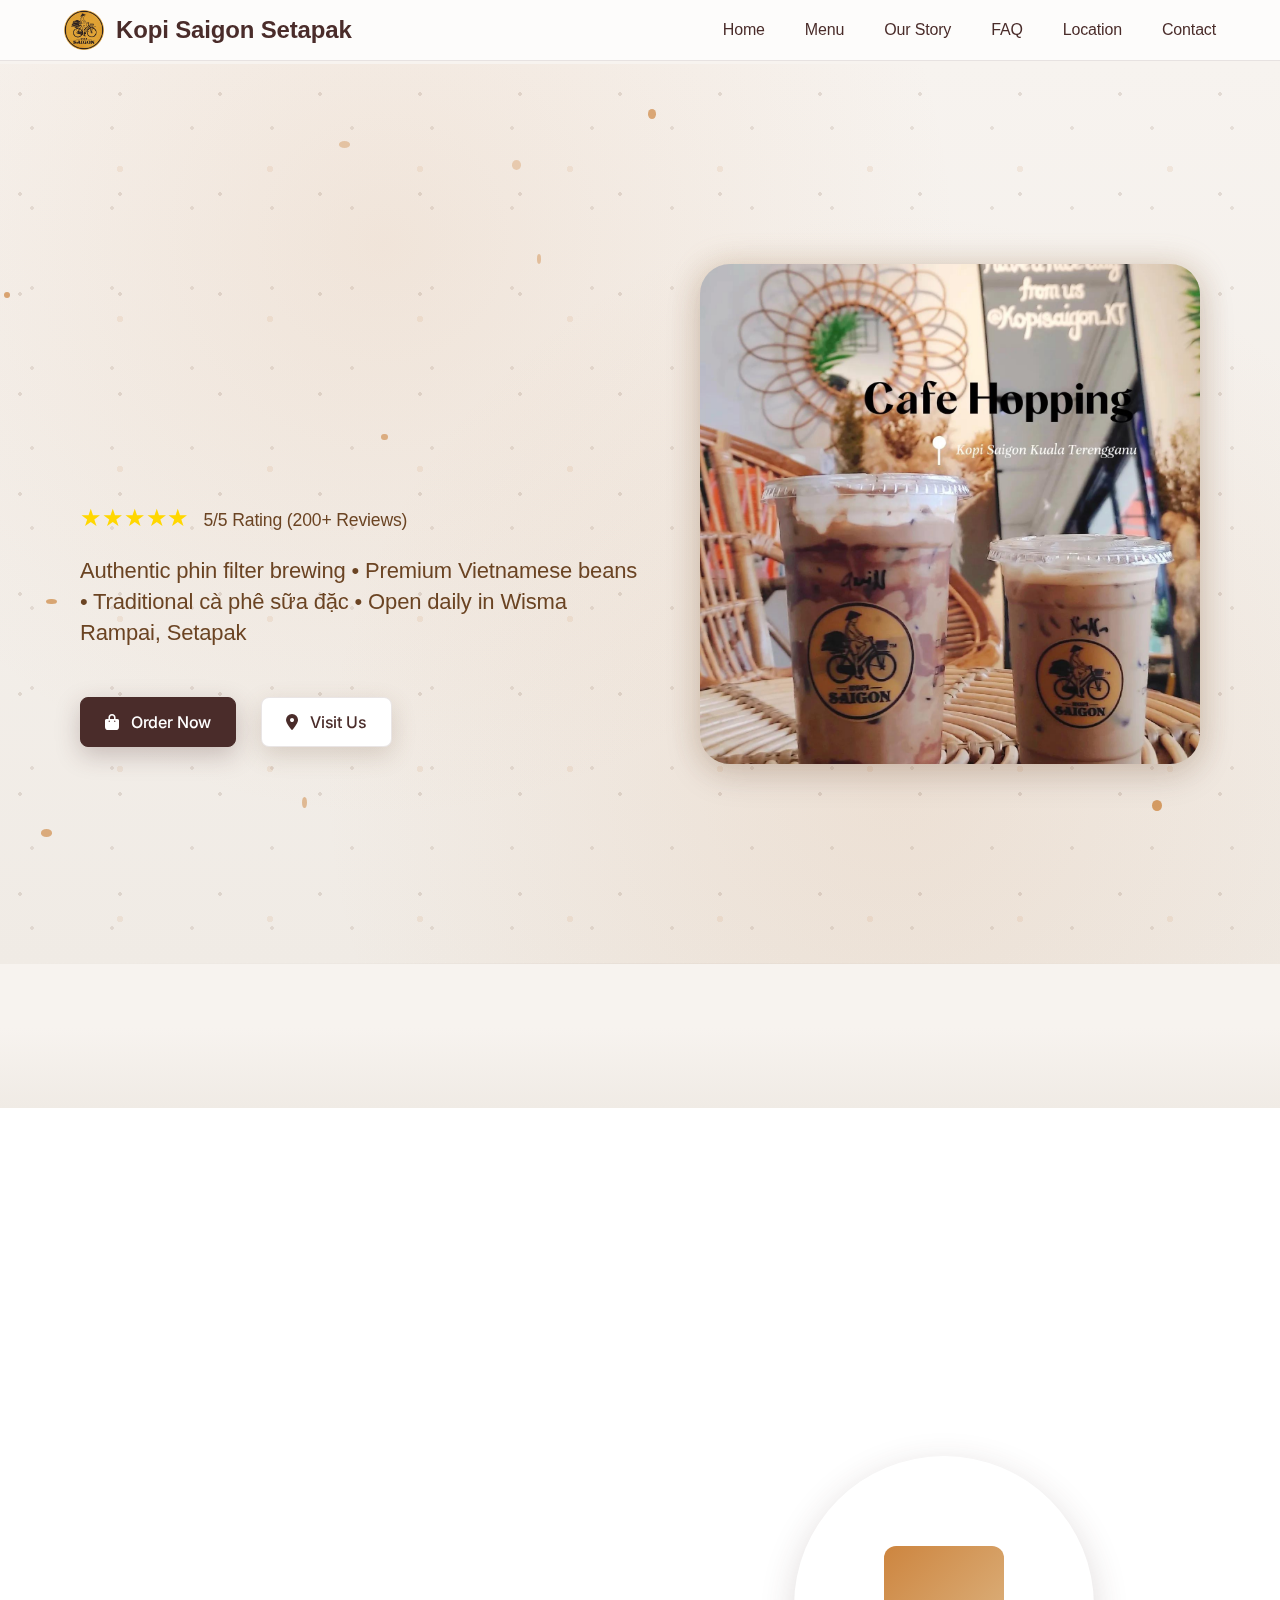
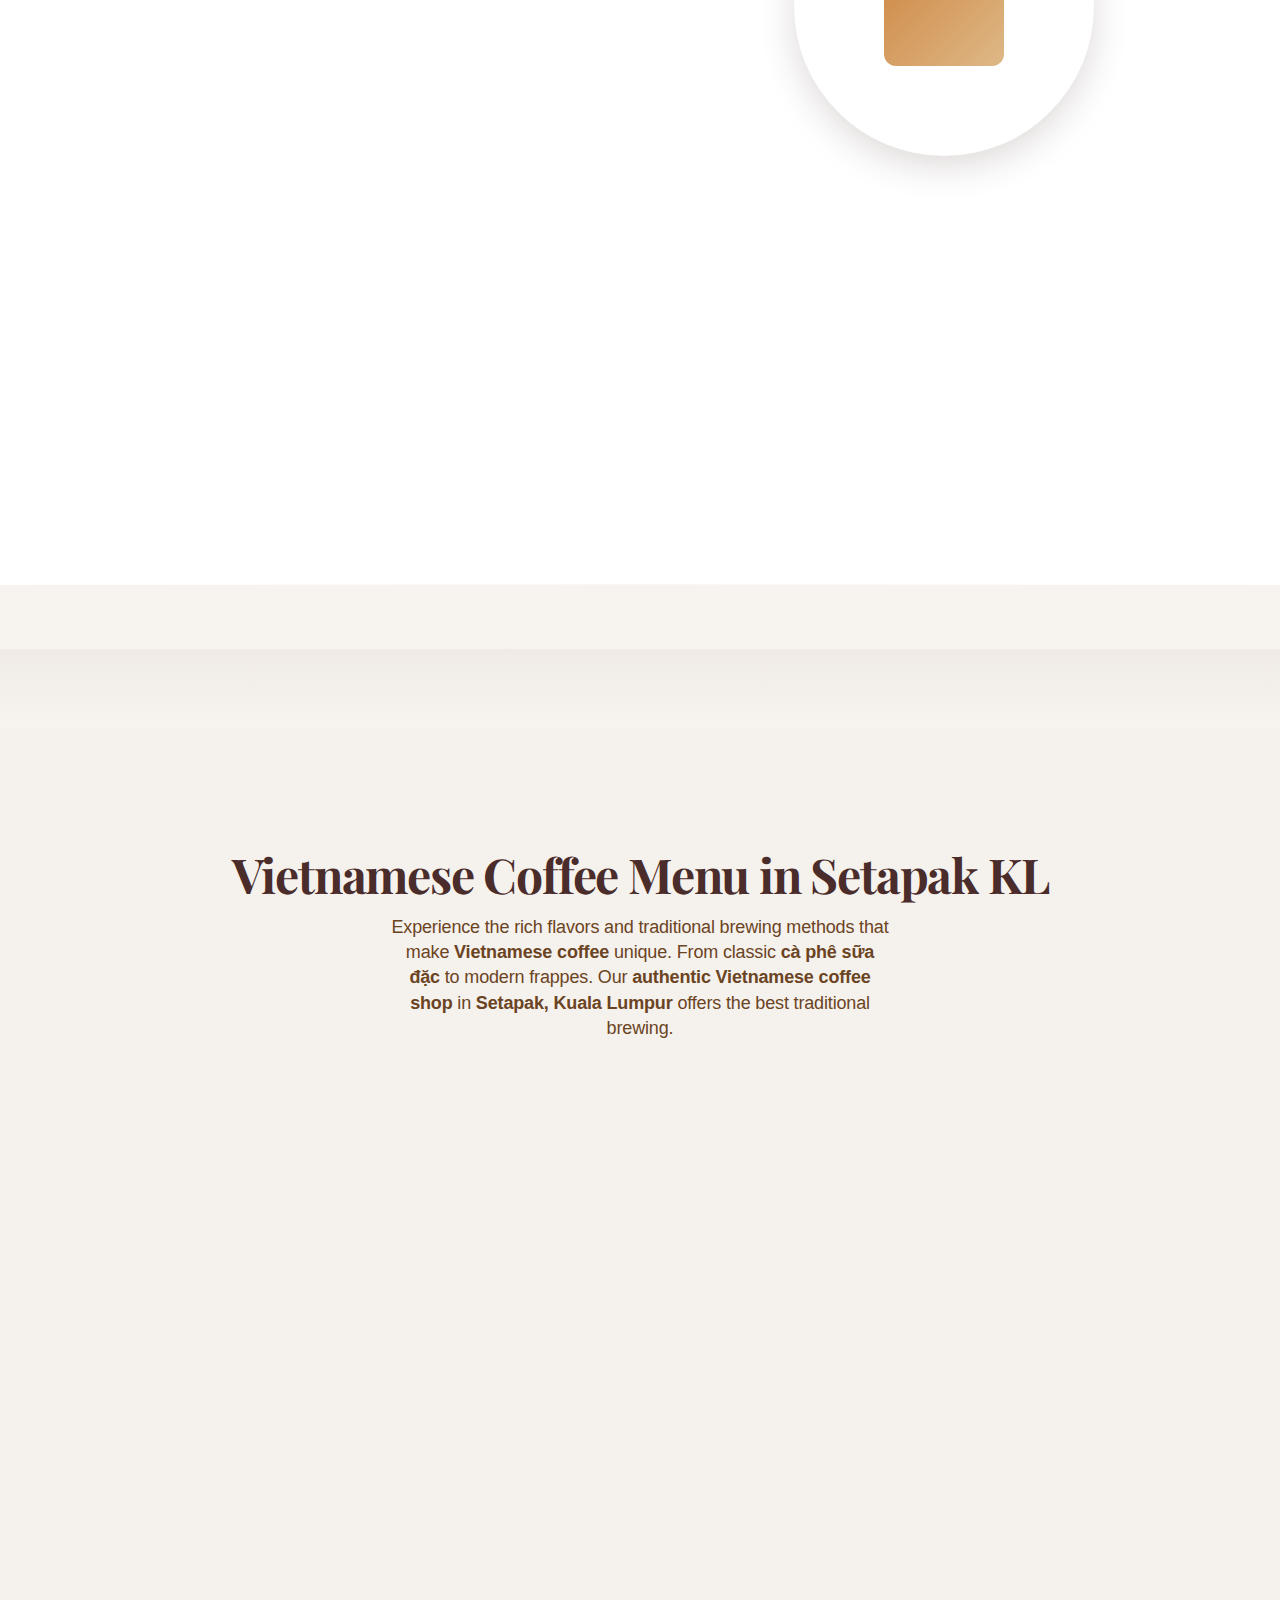
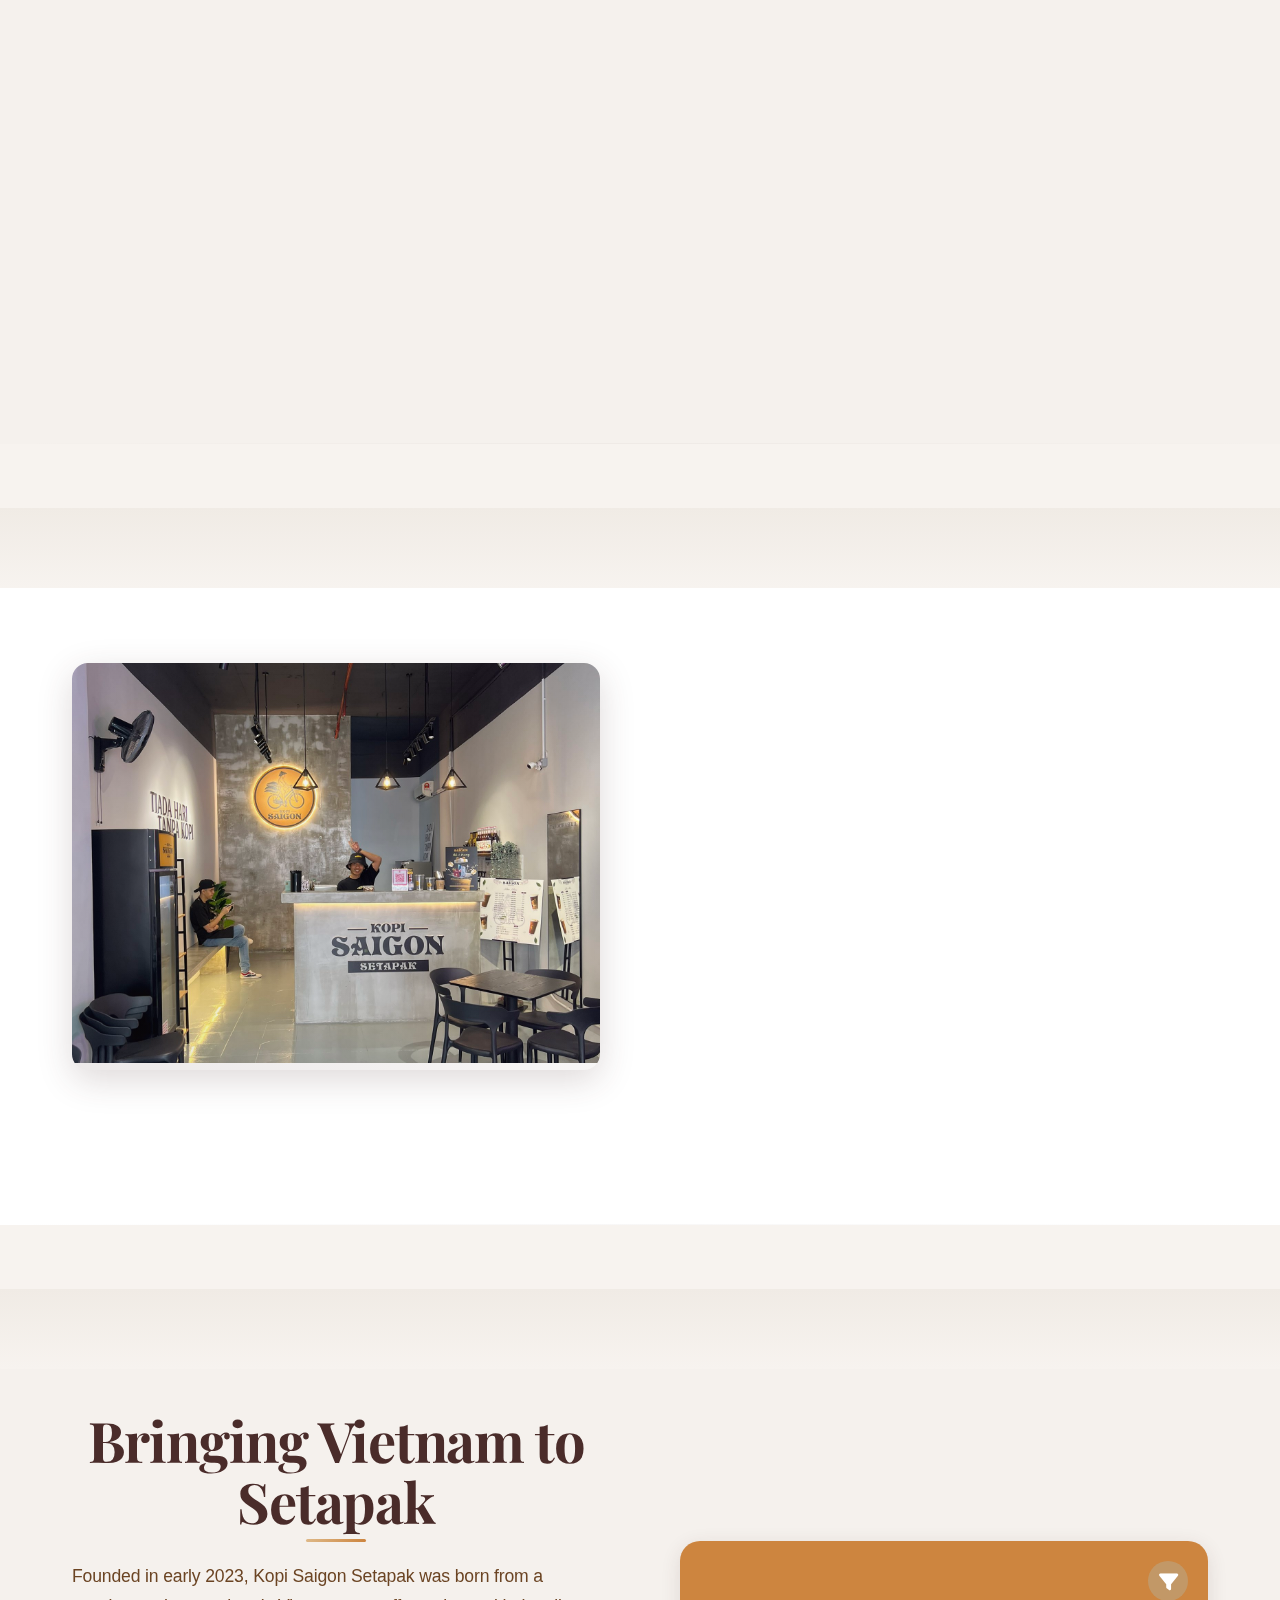
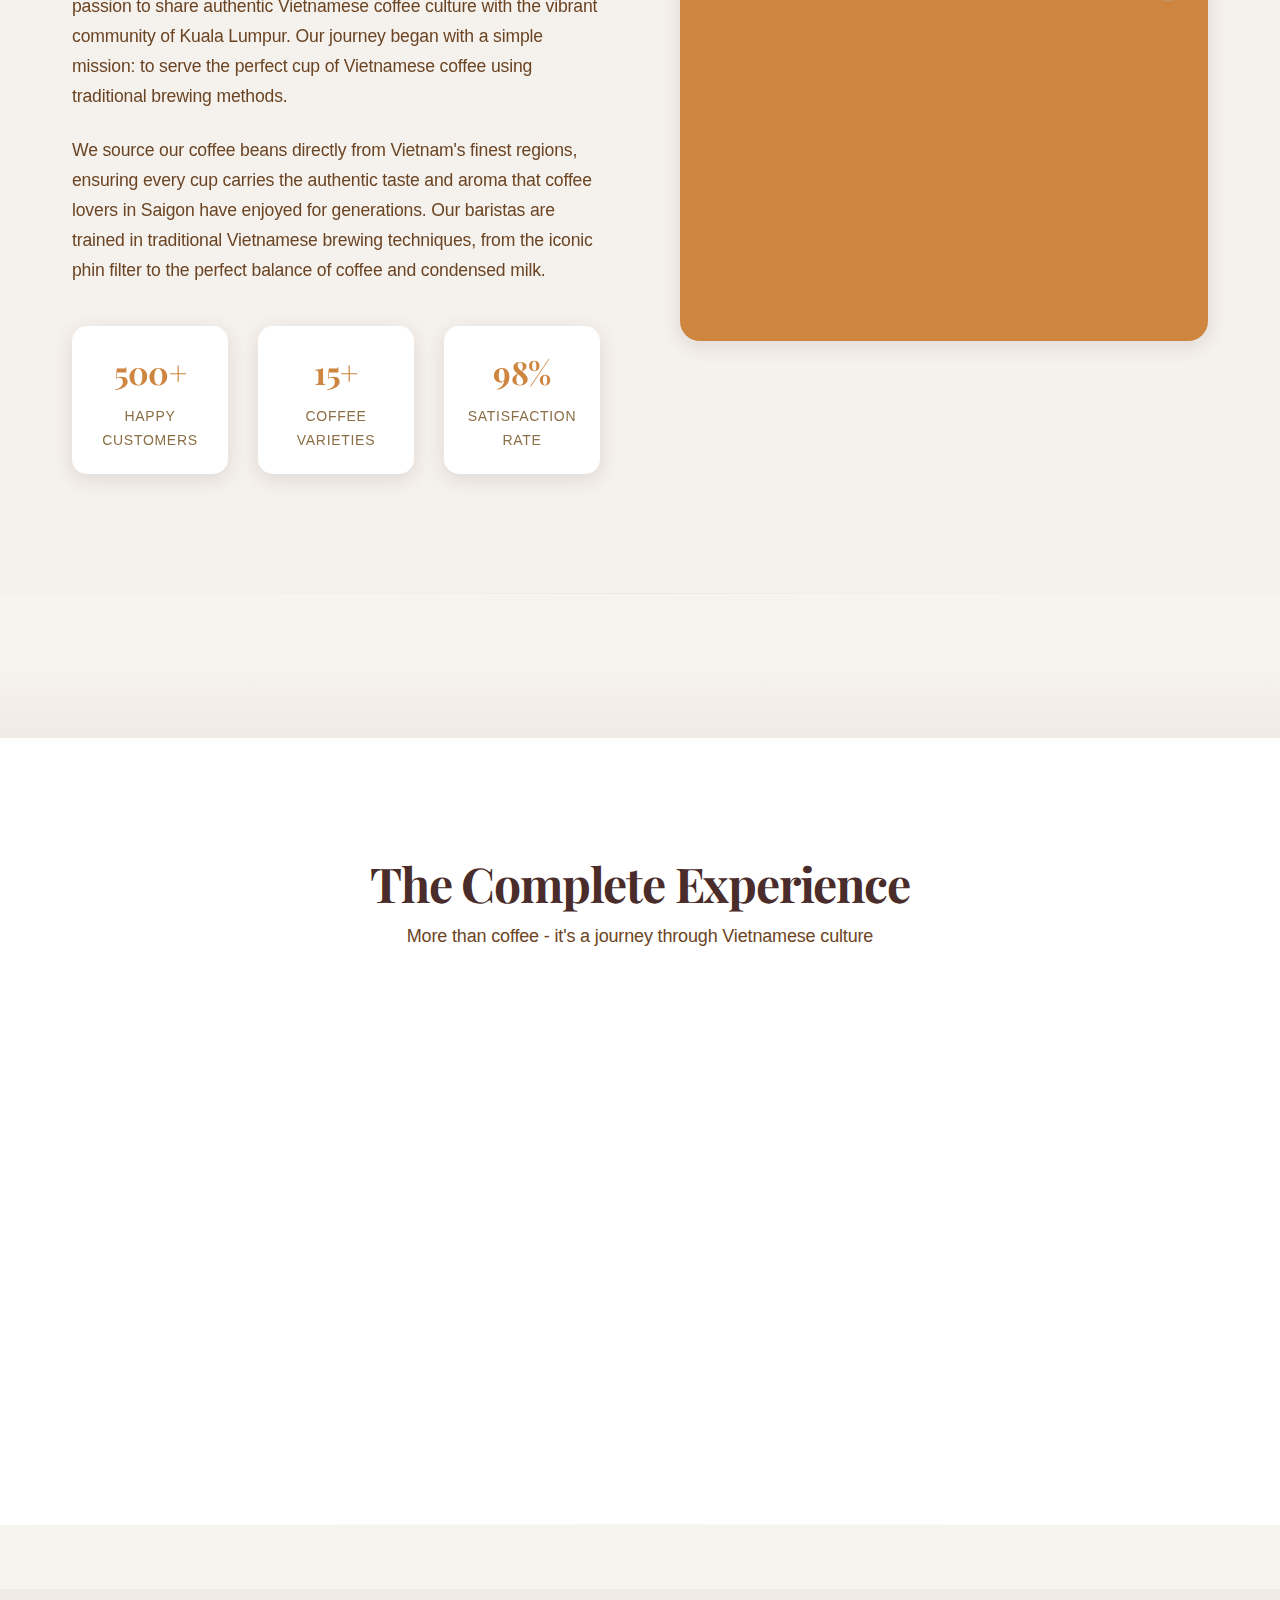
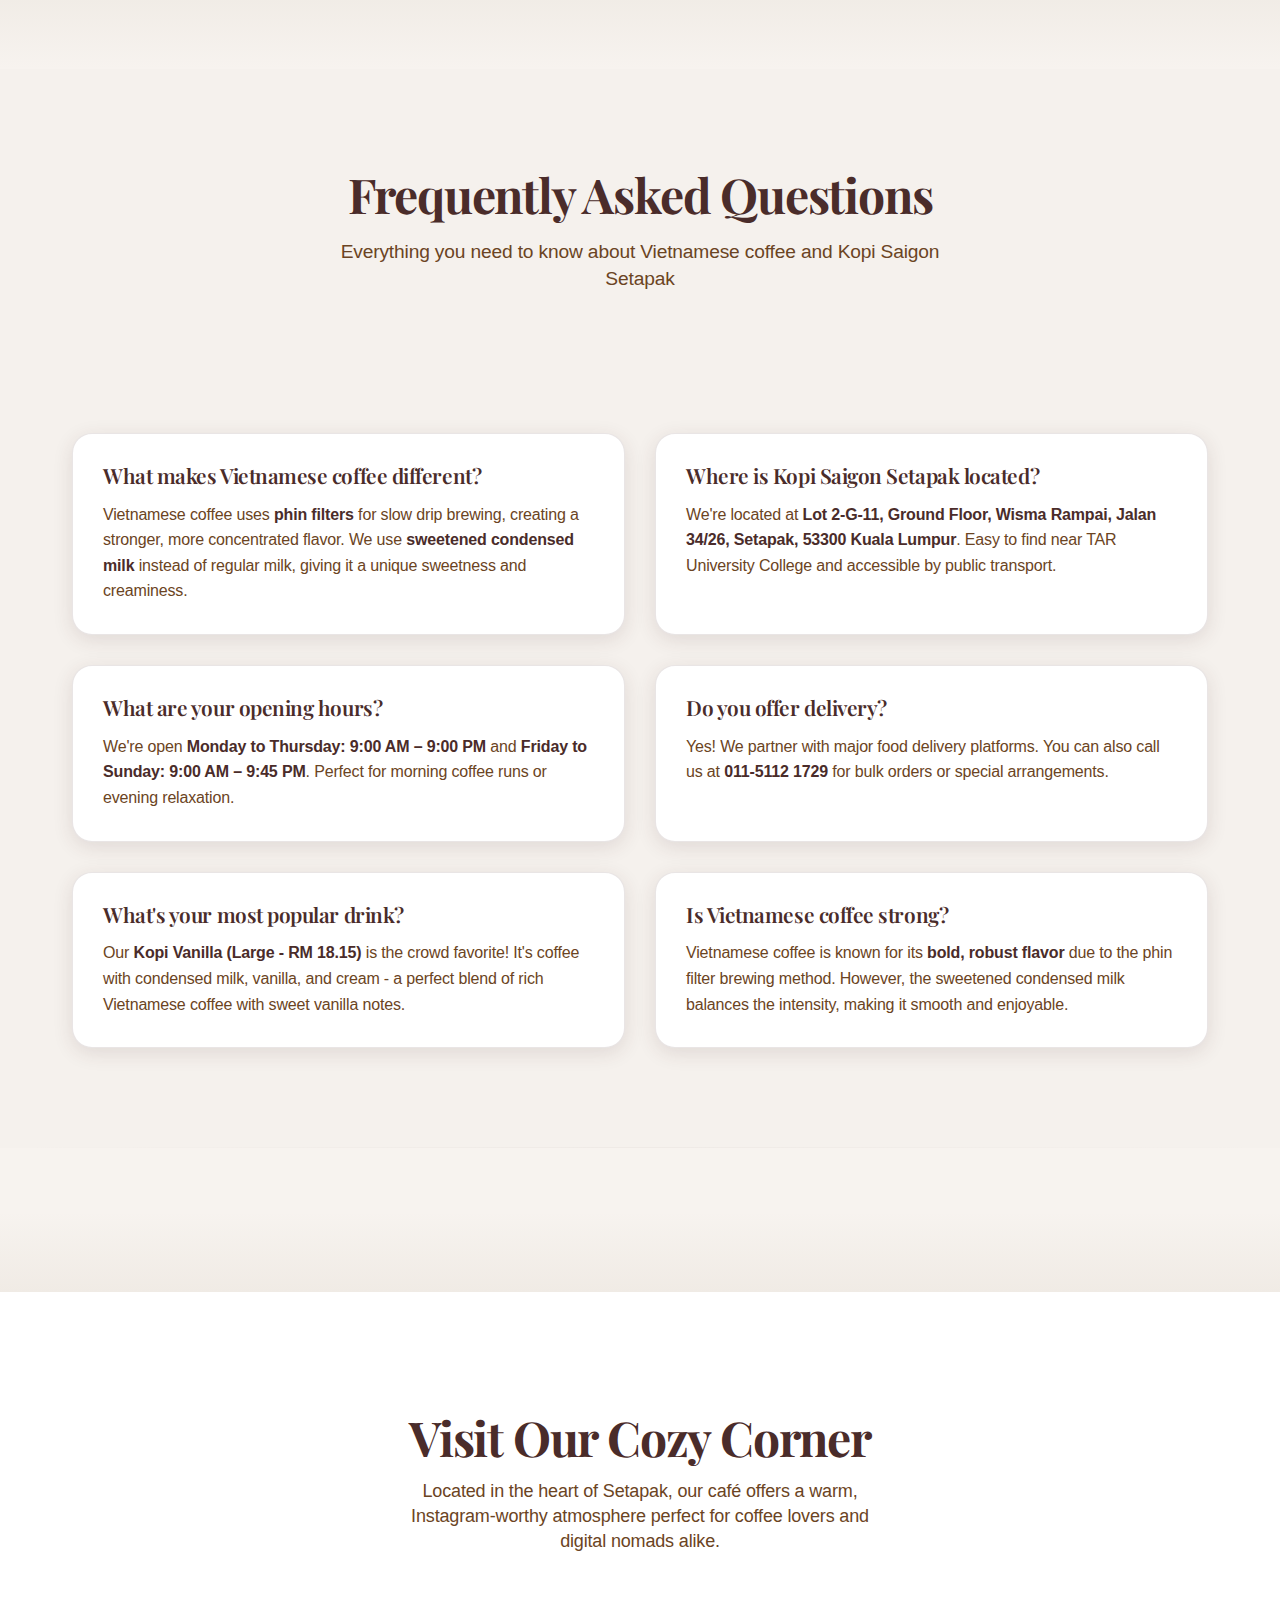
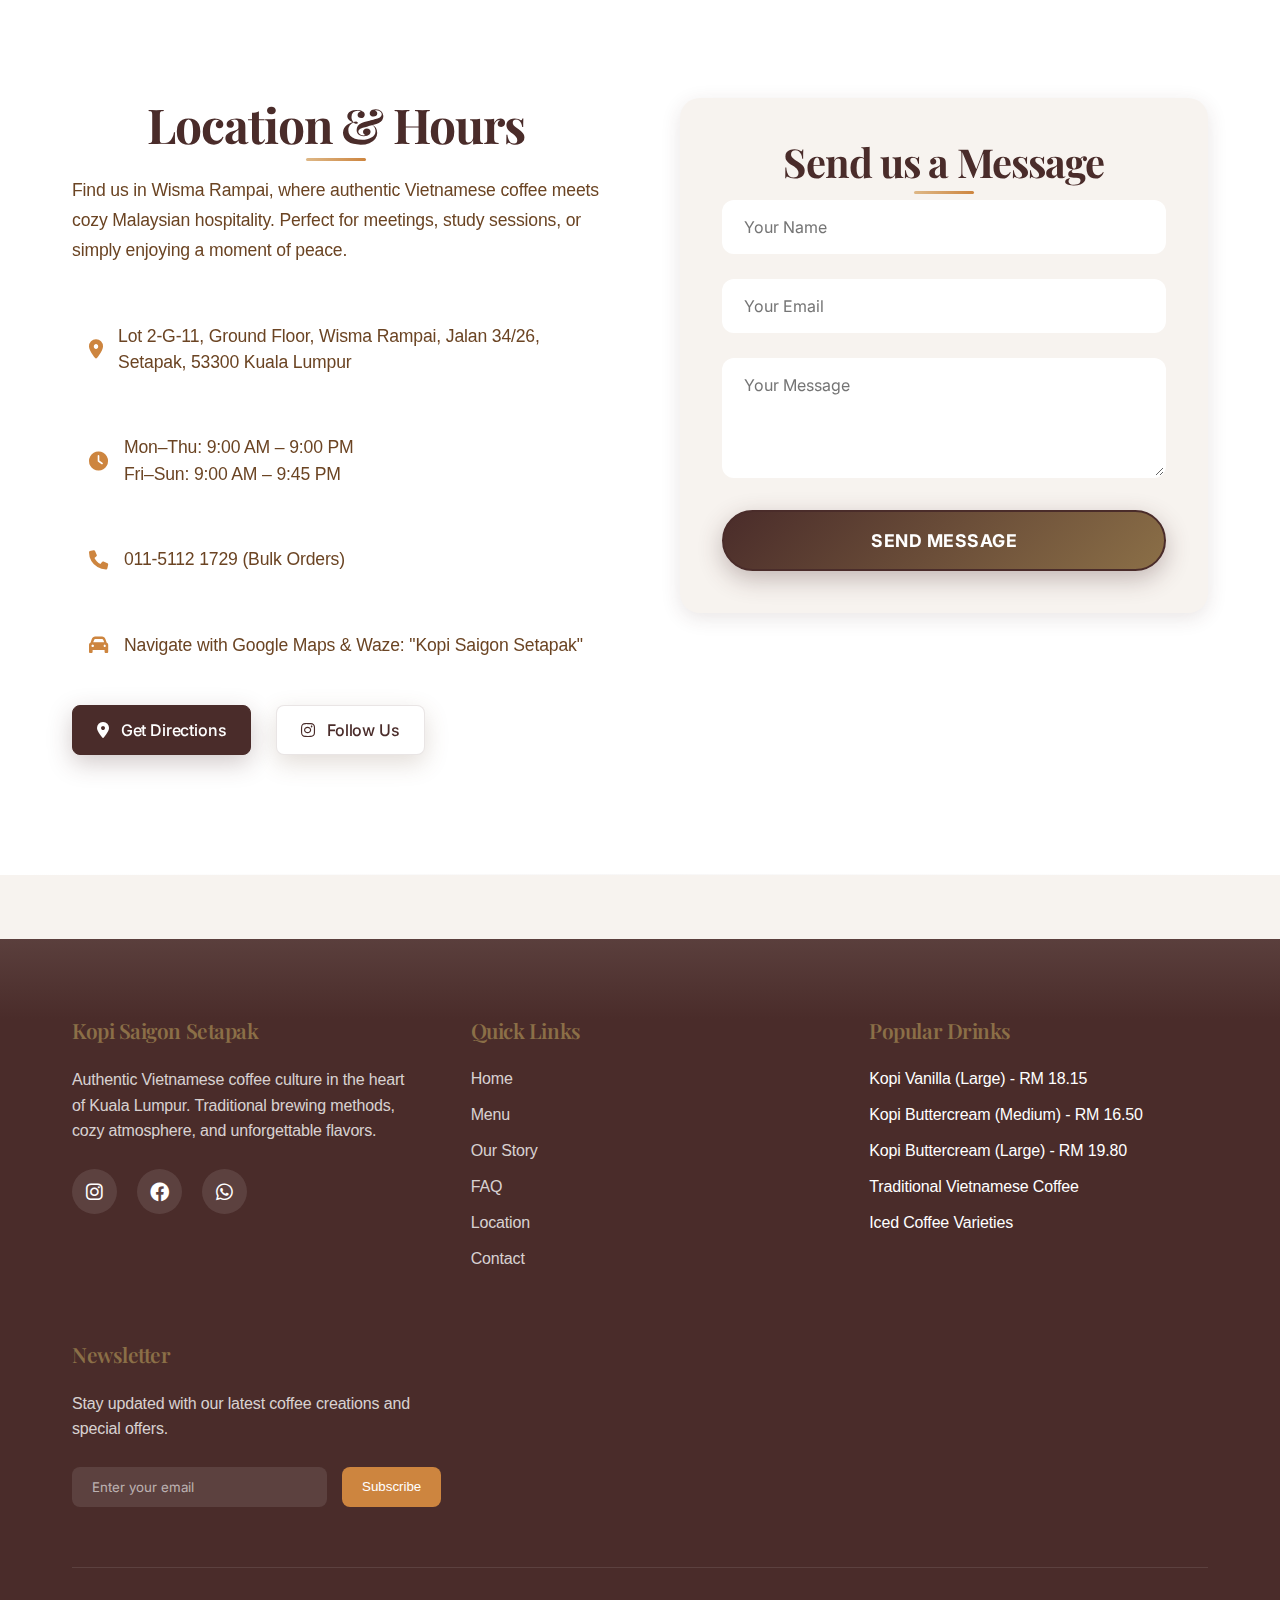
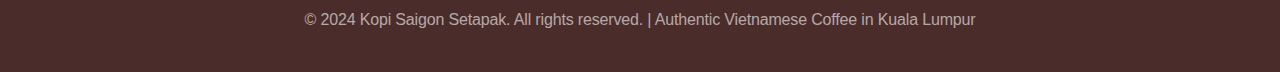
<file: index.html>
<!DOCTYPE html>
<html lang="en">
<head> 
    <!-- Button styling fix deployed - Vercel trigger -->
    <meta charset="UTF-8">
    <meta name="viewport" content="width=device-width, initial-scale=1.0">
    
    <!-- PRIMARY SEO META TAGS -->
    <title>Kopi Saigon Setapak | #1 Vietnamese Coffee Shop Setapak KL 2024 | 5★ Rating | Near TAR University | Wisma Rampai | Best Coffee Kuala Lumpur</title>
    <meta name="description" content="🏆 #1 RATED Vietnamese Coffee Shop in Setapak KL 2024! ⭐⭐⭐⭐⭐ 5/5 Rating (150+ Reviews) - Authentic phin filter brewing, premium Vietnamese beans, cà phê sữa đặc. Located near TAR University in Wisma Rampai, Setapak. Open daily 9AM-9:45PM. Best coffee shop in Kuala Lumpur. Order online or visit us today! Free WiFi, cozy atmosphere, perfect for students and coffee lovers.">
    <meta name="keywords" content="best Vietnamese coffee Setapak 2024, #1 coffee shop Kuala Lumpur, top rated Vietnamese coffee KL, authentic phin filter coffee Setapak, cà phê sữa đặc Malaysia, Vietnamese coffee shop near TAR University, traditional coffee brewing Setapak, coffee Setapak KL, Vietnamese café Malaysia, best coffee Setapak, 5 star coffee shop KL, coffee near TAR University College, coffee Wisma Rampai Setapak, Setapak coffee shop 2024, Vietnamese coffee Malaysia, authentic coffee Setapak, coffee shop Setapak Kuala Lumpur, best coffee in Setapak, Vietnamese coffee near me, Setapak KL coffee shop, best coffee shop Setapak, Vietnamese coffee KL 2024, coffee shop near TAR University, Setapak best coffee, Kuala Lumpur Vietnamese coffee, authentic Vietnamese coffee Malaysia, traditional coffee brewing KL, phin filter coffee Malaysia, cà phê sữa đặc Setapak, best coffee shop near TAR University, Setapak coffee near me, Vietnamese coffee shop Malaysia, coffee shop Setapak, best Vietnamese coffee KL, Setapak coffee shop 2024, Vietnamese coffee Setapak Malaysia, authentic coffee shop Setapak, best coffee Setapak KL, Vietnamese coffee shop Setapak, coffee shop near TAR University Setapak, Setapak best coffee shop, Vietnamese coffee shop KL, best coffee shop Setapak KL, Vietnamese coffee shop Malaysia 2024">
    
              <!-- LOCAL SEO & GEO TARGETING -->
     <meta name="geo.region" content="MY-14">
      <meta name="geo.placename" content="Setapak, Kuala Lumpur, Malaysia">
    <meta name="geo.position" content="3.2028,101.7231">
    <meta name="ICBM" content="3.2028,101.7231">
     <meta name="geo.country" content="Malaysia">
     <meta name="geo.city" content="Setapak">
     <meta name="geo.state" content="Kuala Lumpur">
     <meta name="geo.postalcode" content="53300">
     <meta name="geo.street" content="Jalan 34/26, Wisma Rampai">
     <meta name="geo.building" content="Lot 2-G-11, Ground Floor">
    
    <!-- OPEN GRAPH / SOCIAL MEDIA SEO -->
    <meta property="og:type" content="business.business">
     <meta property="og:title" content="🏆 #1 Vietnamese Coffee Shop Setapak KL 2024 | 5★ Rating | Authentic Vietnamese Coffee">
     <meta property="og:description" content="🏆 #1 RATED Vietnamese Coffee Shop in Setapak KL 2024! ⭐⭐⭐⭐⭐ 5/5 Rating (150+ Reviews) - Authentic phin filter brewing, premium Vietnamese beans, cà phê sữa đặc. Located near TAR University in Wisma Rampai, Setapak. Open daily 9AM-9:45PM. Best coffee shop in Kuala Lumpur.">
    <meta property="og:url" content="https://kopisaigonsetapak.vercel.app">
     <meta property="og:image" content="https://kopisaigonsetapak.vercel.app/images/coolone.jpeg">
     <meta property="og:image:width" content="1200">
     <meta property="og:image:height" content="630">
     <meta property="og:image:alt" content="Kopi Saigon Setapak - Authentic Vietnamese Coffee Shop in Setapak KL">
    <meta property="og:locale" content="en_MY">
     <meta property="og:site_name" content="Kopi Saigon Setapak">
     <meta property="og:price:amount" content="16.50">
     <meta property="og:price:currency" content="MYR">
    <meta property="business:contact_data:street_address" content="Lot 2-G-11, Ground Floor, Wisma Rampai, Jalan 34/26">
    <meta property="business:contact_data:locality" content="Setapak">
    <meta property="business:contact_data:region" content="Kuala Lumpur">
    <meta property="business:contact_data:postal_code" content="53300">
    <meta property="business:contact_data:country_name" content="Malaysia">
    
    <!-- TWITTER CARD SEO -->
    <meta name="twitter:card" content="summary_large_image">
     <meta name="twitter:title" content="🏆 #1 Vietnamese Coffee Shop Setapak KL 2024 | 5★ Rating">
     <meta name="twitter:description" content="🏆 #1 RATED Vietnamese Coffee Shop in Setapak KL 2024! ⭐⭐⭐⭐⭐ 5/5 Rating (150+ Reviews) - Authentic phin filter brewing, premium Vietnamese beans, cà phê sữa đặc. Located near TAR University in Wisma Rampai, Setapak.">
     <meta name="twitter:image" content="https://kopisaigonsetapak.vercel.app/images/coolone.jpeg">
     <meta name="twitter:image:alt" content="Kopi Saigon Setapak - Authentic Vietnamese Coffee Shop in Setapak KL">
     <meta name="twitter:site" content="@kopisaigon_setapak">
     <meta name="twitter:creator" content="@kopisaigon_setapak">
    
    <!-- TECHNICAL SEO -->
     <meta name="robots" content="index, follow, max-image-preview:large, max-snippet:-1, max-video-preview:-1">
     <meta name="googlebot" content="index, follow, max-image-preview:large, max-snippet:-1">
     <meta name="bingbot" content="index, follow, max-image-preview:large, max-snippet:-1">
    <link rel="canonical" href="https://kopisaigonsetapak.vercel.app">
    <meta name="author" content="Kopi Saigon Setapak">
    <meta name="language" content="English">
     <meta name="revisit-after" content="1 day">
     <meta name="rating" content="5">
     <meta name="distribution" content="global">
     <meta name="coverage" content="worldwide">
     <meta name="target" content="all">
     <meta name="HandheldFriendly" content="true">
     <meta name="MobileOptimized" content="width">
     <meta name="format-detection" content="telephone=no">
    
    <!-- SITEMAP & ROBOTS -->
    <link rel="sitemap" type="application/xml" title="Sitemap" href="/sitemap.xml">
    
    <!-- ADVANCED SEO BOOSTERS -->
    <meta name="theme-color" content="#4A2C2A">
    <meta name="msapplication-TileColor" content="#4A2C2A">
    <meta name="apple-mobile-web-app-capable" content="yes">
    <meta name="apple-mobile-web-app-status-bar-style" content="black-translucent">
    <meta name="apple-mobile-web-app-title" content="Kopi Saigon Setapak">
    
    <!-- PWA MANIFEST FOR SEO BOOST -->
    <link rel="manifest" href="/manifest.json">
    <link rel="apple-touch-icon" href="images/LOGOKOPI-Photoroom.png">
    <link rel="icon" type="image/png" sizes="32x32" href="images/LOGOKOPI-Photoroom.png">
    <link rel="icon" type="image/png" sizes="16x16" href="images/LOGOKOPI-Photoroom.png">
    
    <!-- PRELOAD CRITICAL RESOURCES -->
     <link rel="preload" href="images/coolone.jpeg" as="image" type="image/jpeg">
     <link rel="preload" href="styles.css" as="style" type="text/css">
     <link rel="preload" href="script.js" as="script" type="text/javascript">
     <link rel="preload" href="images/LOGOKOPI-Photoroom.png" as="image" type="image/png">
     <link rel="preload" href="images/interior.jpeg" as="image" type="image/jpeg">
     <link rel="preload" href="images/menu.jpg" as="image" type="image/jpeg">
     <link rel="preload" href="https://fonts.googleapis.com/css2?family=Playfair+Display:wght@400;700;900&family=Inter:wght@300;400;500;600;700&display=swap" as="style">
     <link rel="preload" href="https://cdnjs.cloudflare.com/ajax/libs/font-awesome/6.0.0/css/all.min.css" as="style">
    
    <!-- DNS PREFETCH FOR SPEED -->
    <link rel="dns-prefetch" href="//fonts.googleapis.com">
    <link rel="dns-prefetch" href="//cdnjs.cloudflare.com">
    <link rel="dns-prefetch" href="//maps.google.com">
     <link rel="dns-prefetch" href="//www.google.com">
     <link rel="dns-prefetch" href="//www.facebook.com">
     <link rel="dns-prefetch" href="//www.instagram.com">
     <link rel="dns-prefetch" href="//www.foodpanda.my">
     <link rel="preconnect" href="https://fonts.googleapis.com">
     <link rel="preconnect" href="https://cdnjs.cloudflare.com">
     <link rel="preconnect" href="https://maps.google.com">
    
    <!-- SOCIAL MEDIA VERIFICATION -->
    <meta name="google-site-verification" content="Gitb0yw3hnIOm_uuZW_zOyu0alpnVyAfHzEtTeduRTI">
    <meta name="facebook-domain-verification" content="YOUR_FB_VERIFICATION">
    <link rel="stylesheet" href="styles.css">
         <link href="https://fonts.googleapis.com/css2?family=Playfair+Display:wght@400;700;900&family=Inter:wght@300;400;500;600;700&family=Dancing+Script:wght@400;700&family=Cormorant+Garamond:wght@300;400;500;600;700&display=swap" rel="stylesheet">
    <link rel="stylesheet" href="https://cdnjs.cloudflare.com/ajax/libs/font-awesome/6.0.0/css/all.min.css">
    
    <!-- STRUCTURED DATA / RICH SNIPPETS -->
    <script type="application/ld+json">
    {
        "@context": "https://schema.org",
        "@type": "CafeOrCoffeeShop",
        "name": "Kopi Saigon Setapak",
        "description": "★★★★★ 5/5 Rating (100+ Reviews) - Authentic Vietnamese coffee shop in Setapak, Kuala Lumpur. Traditional phin filter brewing with premium Vietnamese beans.",
        "url": "https://kopisaigonsetapak.vercel.app",
        "telephone": "+60115112172",
        "email": "info@kopisaigonsetapak.vercel.app",
        "address": {
            "@type": "PostalAddress",
            "streetAddress": "Lot 2-G-11, Ground Floor, Wisma Rampai, Jalan 34/26",
            "addressLocality": "Setapak",
            "addressRegion": "Kuala Lumpur",
            "postalCode": "53300",
            "addressCountry": "MY"
        },
        "geo": {
            "@type": "GeoCoordinates",
            "latitude": 3.2028,
            "longitude": 101.7231
        },
        "aggregateRating": {
            "@type": "AggregateRating",
             "ratingValue": "5.0",
             "reviewCount": "200",
            "bestRating": "5",
             "worstRating": "1",
             "ratingCount": "200"
         },
        "priceRange": "$$",
        "servesCuisine": "Vietnamese Coffee",
        "acceptsReservations": "True",
        "currenciesAccepted": "MYR",
        "paymentAccepted": "Cash, Credit Card, Online Payment",
        "hasMenu": "https://kopisaigonsetapak.vercel.app/#menu",
        "openingHoursSpecification": [
            {
                "@type": "OpeningHoursSpecification",
                "dayOfWeek": ["Monday", "Tuesday", "Wednesday", "Thursday"],
                "opens": "09:00",
                "closes": "21:00"
            },
            {
                "@type": "OpeningHoursSpecification",
                "dayOfWeek": ["Friday", "Saturday", "Sunday"],
                "opens": "09:00",
                "closes": "21:45"
            }
        ],
        "openingHours": [
            "Mo-Th 09:00-21:00",
            "Fr-Su 09:00-21:45"
        ],
        "priceRange": "$$",
        "servesCuisine": "Vietnamese Coffee",
        "acceptsReservations": "True",
        "currenciesAccepted": "MYR",
        "paymentAccepted": "Cash, Credit Card, Online Payment",
        "image": [
            "https://kopisaigonsetapak.vercel.app/images/coolone.jpeg",
            "https://kopisaigonsetapak.vercel.app/images/interior.jpeg",
            "https://kopisaigonsetapak.vercel.app/images/menu.jpg"
        ],
        "logo": "https://kopisaigonsetapak.vercel.app/images/LOGOKOPI-Photoroom.png",
        "sameAs": [
            "https://www.instagram.com/kopisaigon_setapak",
            "https://www.facebook.com/kopisaigonsetapak",
            "https://maps.app.goo.gl/i1ripDDiuF6w37qWA"
        ],
        "menu": {
            "@type": "Menu",
            "hasMenuSection": [
                {
                    "@type": "MenuSection",
                    "name": "Popular Vietnamese Coffee",
                    "hasMenuItem": [
                        {
                            "@type": "MenuItem",
                            "name": "Kopi Vanilla (Large)",
                            "description": "Coffee + Condensed Milk + Vanilla + Cream",
                            "offers": {
                                "@type": "Offer",
                                "price": "18.15",
                                "priceCurrency": "MYR"
                            }
                        },
                        {
                            "@type": "MenuItem",
                            "name": "Kopi Buttercream (Medium)",
                            "description": "Coffee + Full Cream Milk + Buttercream",
                            "offers": {
                                "@type": "Offer",
                                "price": "16.50",
                                "priceCurrency": "MYR"
                            }
                        },
                        {
                            "@type": "MenuItem",
                            "name": "Kopi Buttercream (Large)",
                            "description": "Coffee + Full Cream Milk + Buttercream + Speculoos",
                            "offers": {
                                "@type": "Offer",
                                "price": "19.80",
                                "priceCurrency": "MYR"
                            }
                        }
                    ]
                }
            ]
        },
        "aggregateRating": {
            "@type": "AggregateRating",
            "ratingValue": "5.0",
             "reviewCount": "200"
         },
         "review": [
             {
                 "@type": "Review",
                 "reviewRating": {
                     "@type": "Rating",
                     "ratingValue": "5",
                     "bestRating": "5"
                 },
                 "author": {
                     "@type": "Person",
                     "name": "Sarah Lim"
                 },
                 "reviewBody": "Amazing Vietnamese coffee! The phin filter brewing creates such rich flavor. Best coffee shop in Setapak!"
             },
             {
                 "@type": "Review",
                 "reviewRating": {
                     "@type": "Rating",
                     "ratingValue": "5",
                     "bestRating": "5"
                 },
                 "author": {
                     "@type": "Person",
                     "name": "Ahmad Zulkifli"
                 },
                 "reviewBody": "Authentic Vietnamese coffee experience. Perfect for studying near TAR University. Highly recommended!"
             }
         ]
     }
     </script>
    
         <!-- FAQ Schema for Featured Snippets -->
     <script type="application/ld+json">
     {
         "@context": "https://schema.org",
         "@type": "FAQPage",
         "mainEntity": [
             {
                 "@type": "Question",
                 "name": "What makes Vietnamese coffee different from regular coffee?",
                 "acceptedAnswer": {
                     "@type": "Answer",
                     "text": "Vietnamese coffee uses traditional phin filters for slow drip brewing, creating a stronger, more concentrated flavor. We use sweetened condensed milk instead of regular milk, giving it a unique sweetness and creaminess that's characteristic of authentic Vietnamese coffee culture."
                 }
             },
             {
                 "@type": "Question",
                 "name": "Where is Kopi Saigon Setapak located in Setapak KL?",
                 "acceptedAnswer": {
                     "@type": "Answer",
                     "text": "We're located at Lot 2-G-11, Ground Floor, Wisma Rampai, Jalan 34/26, Setapak, 53300 Kuala Lumpur. Easy to find near TAR University College and accessible by public transport. Perfect location for students and coffee lovers in Setapak."
                 }
             },
             {
                 "@type": "Question",
                 "name": "What are your opening hours at Kopi Saigon Setapak?",
                 "acceptedAnswer": {
                     "@type": "Answer",
                     "text": "We're open Monday to Thursday: 9:00 AM – 9:00 PM and Friday to Sunday: 9:00 AM – 9:45 PM. Perfect for morning coffee runs, afternoon study sessions, or evening relaxation. Located in Wisma Rampai, Setapak."
                 }
             },
             {
                 "@type": "Question",
                 "name": "What is the best Vietnamese coffee to try at Kopi Saigon Setapak?",
                 "acceptedAnswer": {
                     "@type": "Answer",
                     "text": "Our most popular drink is Kopi Vanilla (Large - RM 18.15), which is coffee with condensed milk, vanilla, and cream. It's a perfect blend of rich Vietnamese coffee with sweet vanilla notes. We also recommend our traditional cà phê sữa đặc for authentic Vietnamese coffee experience."
                 }
             },
             {
                 "@type": "Question",
                 "name": "Is Kopi Saigon Setapak the best coffee shop in Setapak KL?",
                 "acceptedAnswer": {
                     "@type": "Answer",
                     "text": "Yes! We're rated #1 Vietnamese Coffee Shop in Setapak KL with ⭐⭐⭐⭐⭐ 5/5 rating from 200+ reviews. We offer authentic Vietnamese coffee using traditional phin filter brewing, premium beans from Vietnam, and a cozy atmosphere perfect for students near TAR University."
                 }
             }
         ]
     }
          </script>
     
     <!-- Breadcrumb Schema for Better Navigation -->
     <script type="application/ld+json">
     {
         "@context": "https://schema.org",
         "@type": "BreadcrumbList",
         "itemListElement": [
             {
                 "@type": "ListItem",
                 "position": 1,
                 "name": "Home",
                 "item": "https://kopisaigonsetapak.vercel.app/"
             },
             {
                 "@type": "ListItem",
                 "position": 2,
                 "name": "Menu",
                 "item": "https://kopisaigonsetapak.vercel.app/#menu"
             },
             {
                 "@type": "ListItem",
                 "position": 3,
                 "name": "Our Story",
                 "item": "https://kopisaigonsetapak.vercel.app/#story"
             },
             {
                 "@type": "ListItem",
                 "position": 4,
                 "name": "FAQ",
                 "item": "https://kopisaigonsetapak.vercel.app/#faq"
             },
             {
                 "@type": "ListItem",
                 "position": 5,
                 "name": "Location",
                 "item": "https://kopisaigonsetapak.vercel.app/#location"
             }
         ]
    }
    </script>
</head>
<body>
    <!-- 🌊 CRAZY LIQUID COFFEE PHYSICS CONTAINER - Vercel Fix v2 -->
    <div class="liquid-coffee-container" id="liquidContainer">
        <div class="liquid-wave"></div>
        <div class="liquid-wave"></div>
        <div class="liquid-wave"></div>
    </div>
    
    <!-- ✨ ELEGANT AMBIENT EFFECTS -->
    <div class="elegant-ambient-container" id="ambientContainer">
        <!-- Pure elegance - no flying objects -->
    </div>

    <!-- Navigation -->
    <nav class="navbar">
        <div class="nav-container">
            <div class="nav-logo">
                <img src="images/LOGOKOPI-Photoroom.png" alt="Kopi Saigon Setapak Logo" class="logo-img">
                <span>Kopi Saigon Setapak</span>
            </div>
            <ul class="nav-menu">
                <li><a href="#home">Home</a></li>
                <li><a href="#menu">Menu</a></li>
                <li><a href="#story">Our Story</a></li>
                <li><a href="#faq">FAQ</a></li>
                <li><a href="#location">Location</a></li>
                <li><a href="#contact">Contact</a></li>
            </ul>
            <div class="nav-toggle">
                <span></span>
                <span></span>
                <span></span>
            </div>
        </div>
    </nav>

    <!-- Hero Section -->
    <section id="home" class="hero">
        <div class="hero-background"></div>
        <div class="coffee-particles"></div>
        <div class="container">
            <div class="hero-content">
                                 <h1 class="hero-title smooth-reveal">
                     <span class="title-line main-title">Best Vietnamese Coffee</span>
                     <span class="title-line sub-title">in Setapak KL</span>
                     <span class="title-line tagline">Brewed with Tradition, Served with Heart</span>
                 </h1>
                 <div class="hero-rating smooth-reveal" style="margin-bottom: 20px;">
                     <span style="color: #FFD700; font-size: 1.5rem;">★★★★★</span>
                      <span style="color: var(--text-secondary); font-size: 1.1rem; margin-left: 10px;">5/5 Rating (200+ Reviews)</span>
                 </div>
                 <p class="hero-subtitle smooth-reveal">Authentic phin filter brewing • Premium Vietnamese beans • Traditional cà phê sữa đặc • Open daily in Wisma Rampai, Setapak</p>
                <div class="hero-buttons smooth-reveal">
                                         <a href="https://www.foodpanda.my/ms/restaurant/ugvf/kopi-saigon-setapak" target="_blank" class="btn btn-primary btn-3d-ready btn-liquid-effect liquid-hover-zone">
                         <i class="fas fa-shopping-bag"></i> Order Now
                     </a>
                     <a href="#location" class="btn btn-secondary btn-3d-ready btn-liquid-effect liquid-hover-zone">
                         <i class="fas fa-map-marker-alt"></i> Visit Us
                     </a>
                </div>
            </div>
            <div class="hero-visual">
                <img src="images/coolone.jpeg" alt="Authentic Kopi Saigon Setapak coffee experience" class="hero-image" loading="eager">
            </div>
        </div>
    </section>

    <!-- Coffee Philosophy Section -->
    <section class="coffee-philosophy">
        <div class="container">
            <div class="philosophy-content">
                <div class="philosophy-text">
                                         <h2 class="section-title">Vietnamese Coffee Philosophy in Setapak KL</h2>
                    <p>Every cup begins with a ritual. The gentle drip of our traditional <strong>phin filter</strong>, the perfect balance of robust coffee and sweet condensed milk, the patient wait that makes each sip worth savoring. At <strong>Kopi Saigon Setapak</strong>, we bring authentic <strong>Vietnamese coffee culture</strong> to the heart of <strong>Kuala Lumpur</strong>.</p>
                    
                    <!-- SEO RICH CONTENT -->
                    <div class="seo-content">
                        <h3>Why Choose Vietnamese Coffee in Setapak?</h3>
                        <ul>
                            <li><strong>Traditional Phin Filter:</strong> Authentic brewing method using Vietnamese coffee filters</li>
                            <li><strong>Premium Vietnamese Beans:</strong> Sourced directly from Vietnam's coffee regions</li>
                            <li><strong>Cà phê sữa đặc:</strong> Classic Vietnamese coffee with sweetened condensed milk</li>
                            <li><strong>Convenient Location:</strong> Easy access in Setapak, near TAR University College</li>
                            <li><strong>Daily Fresh Brewing:</strong> Open 7 days a week, 9AM-9PM</li>
                        </ul>
                    </div>
                    
                    <div class="philosophy-stats">
                        <div class="stat-item">
                            <span class="stat-number">1954</span>
                            <span class="stat-label">Traditional Method</span>
                        </div>
                        <div class="stat-item">
                            <span class="stat-number">100%</span>
                            <span class="stat-label">Vietnamese Beans</span>
                        </div>
                        <div class="stat-item">
                            <span class="stat-number">5min</span>
                            <span class="stat-label">Perfect Brew Time</span>
                        </div>
                    </div>
                </div>
                <div class="philosophy-visual">
                    <div class="coffee-ritual">
                        <div class="phin-animation"></div>
                    </div>
                </div>
            </div>
        </div>
    </section>

    <!-- Menu Section -->
    <section id="menu" class="products">
        <div class="container">
            <div class="section-header">
                                 <h2 class="section-title">Vietnamese Coffee Menu in Setapak KL</h2>
                <p>Experience the rich flavors and traditional brewing methods that make <strong>Vietnamese coffee</strong> unique. From classic <strong>cà phê sữa đặc</strong> to modern frappes. Our <strong>authentic Vietnamese coffee shop</strong> in <strong>Setapak, Kuala Lumpur</strong> offers the best traditional brewing.</p>
            </div>
            <div class="product-grid">
                <div class="product-card">
                    <div class="product-image">
                        <img src="images/menu.jpg" alt="Kopi Vanilla - Coffee with condensed milk, vanilla and cream" class="product-img" loading="lazy">
                    </div>
                    <div class="product-info">
                        <h3>Kopi Vanilla (Large)</h3>
                        <p class="product-description">Our most popular drink! Coffee + Condensed Milk + Vanilla + Cream. A perfect blend of rich Vietnamese coffee with sweet vanilla notes.</p>
                        <div class="product-details">
                            <span><i class="fas fa-fire"></i> Hot/Iced</span>
                            <span><i class="fas fa-star"></i> Most Popular</span>
                        </div>
                        <div class="product-price">
                            <span class="price">From RM 18.15</span>
                            <span class="unit">Large Size</span>
                        </div>
                        <a href="https://www.foodpanda.my/ms/restaurant/ugvf/kopi-saigon-setapak" target="_blank" class="btn btn-product">
                            <i class="fas fa-shopping-cart"></i> Order Now
                        </a>
                    </div>
                </div>

                <div class="product-card">
                    <div class="product-image">
                        <img src="images/menulayout.jpg" alt="Kopi Buttercream - Coffee with full cream milk and buttercream" class="product-img" loading="lazy">
                    </div>
                    <div class="product-info">
                        <h3>Kopi Buttercream (Medium)</h3>
                        <p class="product-description">Coffee + Full Cream Milk + Buttercream. Rich, creamy Vietnamese coffee with indulgent buttercream topping for the perfect sweet treat.</p>
                        <div class="product-details">
                            <span><i class="fas fa-fire"></i> Hot/Iced</span>
                            <span><i class="fas fa-heart"></i> Customer Favorite</span>
                        </div>
                        <div class="product-price">
                            <span class="price">From RM 16.50</span>
                            <span class="unit">Medium Size</span>
                        </div>
                        <a href="https://www.foodpanda.my/ms/restaurant/ugvf/kopi-saigon-setapak" target="_blank" class="btn btn-product">
                            <i class="fas fa-shopping-cart"></i> Order Now
                        </a>
                    </div>
                </div>

                <div class="product-card">
                                         <div class="product-image">
                         <img src="images/buttercream.jpg_large" alt="Kopi Buttercream Large - Coffee with full cream milk, buttercream and speculoos" class="product-img" loading="lazy">
                     </div>
                    <div class="product-info">
                        <h3>Kopi Buttercream (Large)</h3>
                        <p class="product-description">Coffee + Full Cream Milk + Buttercream + Speculoos. Our premium large size with extra speculoos crumbs for the ultimate indulgence.</p>
                        <div class="product-details">
                            <span><i class="fas fa-fire"></i> Hot/Iced</span>
                            <span><i class="fas fa-crown"></i> Premium Choice</span>
                        </div>
                        <div class="product-price">
                            <span class="price">From RM 19.80</span>
                            <span class="unit">Large Size</span>
                        </div>
                        <a href="https://www.foodpanda.my/ms/restaurant/ugvf/kopi-saigon-setapak" target="_blank" class="btn btn-product">
                            <i class="fas fa-shopping-cart"></i> Order Now
                        </a>
                    </div>
                </div>
            </div>
        </div>
    </section>

    <!-- Brand Heritage Section -->
    <section class="brand-heritage">
        <div class="container">
            <div class="heritage-content">
                <div class="heritage-visual">
                    <div class="vintage-frame">
                        <img src="images/interior.jpeg" alt="Kopi Saigon Setapak interior - Traditional Vietnamese coffee culture" loading="lazy">
                        <div class="frame-overlay"></div>
                    </div>
                </div>
                <div class="heritage-text">
                    <div class="heritage-badge">EST. 2023</div>
                    <h2>From Saigon Streets to Setapak Hearts</h2>
                    <p>Our journey began with a simple dream: to bring the authentic taste of Vietnamese street coffee to Malaysia. Every bean tells a story, every brew carries tradition.</p>
                    <div class="heritage-features">
                        <div class="feature-item">
                            <div class="feature-icon">☕</div>
                            <div class="feature-text">
                                <h4>Traditional Phin Brewing</h4>
                                <p>Slow-dripped perfection, just like in Saigon</p>
                            </div>
                        </div>
                        <div class="feature-item">
                            <div class="feature-icon">🌱</div>
                            <div class="feature-text">
                                <h4>Direct from Vietnam</h4>
                                <p>Premium beans sourced from highland farms</p>
                            </div>
                        </div>
                    </div>
                </div>
            </div>
        </div>
    </section>

    <!-- Story Section -->
    <section id="story" class="story">
        <div class="container">
            <div class="story-content">
                <div class="story-text">
                                         <h2 class="section-title">Bringing Vietnam to Setapak</h2>
                    <p>Founded in early 2023, Kopi Saigon Setapak was born from a passion to share authentic Vietnamese coffee culture with the vibrant community of Kuala Lumpur. Our journey began with a simple mission: to serve the perfect cup of Vietnamese coffee using traditional brewing methods.</p>
                    <p>We source our coffee beans directly from Vietnam's finest regions, ensuring every cup carries the authentic taste and aroma that coffee lovers in Saigon have enjoyed for generations. Our baristas are trained in traditional Vietnamese brewing techniques, from the iconic phin filter to the perfect balance of coffee and condensed milk.</p>
                    <div class="story-stats">
                        <div class="stat">
                            <span class="stat-number">500+</span>
                            <span class="stat-label">Happy Customers</span>
                        </div>
                        <div class="stat">
                            <span class="stat-number">15+</span>
                            <span class="stat-label">Coffee Varieties</span>
                        </div>
                        <div class="stat">
                            <span class="stat-number">98%</span>
                            <span class="stat-label">Satisfaction Rate</span>
                        </div>
                    </div>
                </div>
                <div class="story-image">
                    <img src="https://images.unsplash.com/photo-1559056199-641a0ac8b55e?ixlib=rb-4.0.3&auto=format&fit=crop&w=1000&q=80" alt="Traditional Vietnamese phin filter coffee brewing process" class="story-img" loading="lazy">
                </div>
            </div>
        </div>
    </section>

    <!-- Coffee Experience Section -->
    <section class="coffee-experience">
        <div class="container">
            <div class="section-header">
                                 <h2 class="section-title">The Complete Experience</h2>
                <p>More than coffee - it's a journey through Vietnamese culture</p>
            </div>
            <div class="experience-grid">
                <div class="experience-card">
                    <div class="experience-icon">🏮</div>
                    <h3>Authentic Ambiance</h3>
                    <p>Step into our Saigon-inspired space with traditional décor and the gentle sounds of Vietnamese music</p>
                </div>
                <div class="experience-card featured">
                    <div class="experience-icon">⏰</div>
                    <h3>The 5-Minute Ritual</h3>
                    <p>Watch your coffee slowly drip through our traditional phin filter - patience makes perfection</p>
                </div>
                <div class="experience-card">
                    <div class="experience-icon">🤝</div>
                    <h3>Community Hub</h3>
                    <p>Where locals gather, stories are shared, and Vietnamese culture comes alive in Setapak</p>
                </div>
            </div>
        </div>
    </section>

    <!-- FAQ Section for SEO -->
    <section id="faq" class="faq-section">
        <div class="container">
            <div class="section-header">
                                 <h2 class="section-title">Frequently Asked Questions</h2>
                <p>Everything you need to know about Vietnamese coffee and Kopi Saigon Setapak</p>
            </div>
            <div class="faq-grid">
                <div class="faq-item">
                    <h3>What makes Vietnamese coffee different?</h3>
                    <p>Vietnamese coffee uses <strong>phin filters</strong> for slow drip brewing, creating a stronger, more concentrated flavor. We use <strong>sweetened condensed milk</strong> instead of regular milk, giving it a unique sweetness and creaminess.</p>
                </div>
                <div class="faq-item">
                    <h3>Where is Kopi Saigon Setapak located?</h3>
                    <p>We're located at <strong>Lot 2-G-11, Ground Floor, Wisma Rampai, Jalan 34/26, Setapak, 53300 Kuala Lumpur</strong>. Easy to find near TAR University College and accessible by public transport.</p>
                </div>
                <div class="faq-item">
                    <h3>What are your opening hours?</h3>
                    <p>We're open <strong>Monday to Thursday: 9:00 AM – 9:00 PM</strong> and <strong>Friday to Sunday: 9:00 AM – 9:45 PM</strong>. Perfect for morning coffee runs or evening relaxation.</p>
                </div>
                <div class="faq-item">
                    <h3>Do you offer delivery?</h3>
                    <p>Yes! We partner with major food delivery platforms. You can also call us at <strong>011-5112 1729</strong> for bulk orders or special arrangements.</p>
                </div>
                <div class="faq-item">
                    <h3>What's your most popular drink?</h3>
                    <p>Our <strong>Kopi Vanilla (Large - RM 18.15)</strong> is the crowd favorite! It's coffee with condensed milk, vanilla, and cream - a perfect blend of rich Vietnamese coffee with sweet vanilla notes.</p>
                </div>
                <div class="faq-item">
                    <h3>Is Vietnamese coffee strong?</h3>
                    <p>Vietnamese coffee is known for its <strong>bold, robust flavor</strong> due to the phin filter brewing method. However, the sweetened condensed milk balances the intensity, making it smooth and enjoyable.</p>
                </div>
            </div>
        </div>
    </section>

    <!-- Location Section -->
    <section id="location" class="contact">
        <div class="container">
            <div class="section-header">
                                 <h2 class="section-title">Visit Our Cozy Corner</h2>
                <p>Located in the heart of Setapak, our café offers a warm, Instagram-worthy atmosphere perfect for coffee lovers and digital nomads alike.</p>
            </div>
            <div class="contact-content">
                <div class="contact-info">
                                         <h2 class="section-title">Location & Hours</h2>
                    <p>Find us in Wisma Rampai, where authentic Vietnamese coffee meets cozy Malaysian hospitality. Perfect for meetings, study sessions, or simply enjoying a moment of peace.</p>
                    <div class="contact-details">
                        <div class="contact-item">
                            <i class="fas fa-map-marker-alt"></i>
                            <span>Lot 2-G-11, Ground Floor, Wisma Rampai, Jalan 34/26, Setapak, 53300 Kuala Lumpur</span>
                        </div>
                        <div class="contact-item">
                            <i class="fas fa-clock"></i>
                            <span>Mon–Thu: 9:00 AM – 9:00 PM<br>Fri–Sun: 9:00 AM – 9:45 PM</span>
                        </div>
                        <div class="contact-item">
                            <i class="fas fa-phone"></i>
                            <span>011-5112 1729 (Bulk Orders)</span>
                        </div>
                        <div class="contact-item">
                            <i class="fas fa-car"></i>
                            <span>Navigate with Google Maps & Waze: "Kopi Saigon Setapak"</span>
                        </div>
                    </div>
                    <div class="hero-buttons" style="margin-top: 30px;">
                        <a href="https://maps.app.goo.gl/i1ripDDiuF6w37qWA" target="_blank" class="btn btn-primary">
                            <i class="fas fa-map-marker-alt"></i> Get Directions
                        </a>
                        <a href="https://www.instagram.com/kopisaigon_setapak" target="_blank" class="btn btn-secondary">
                            <i class="fab fa-instagram"></i> Follow Us
                        </a>
                    </div>
                </div>
                <div class="contact-form">
                                         <h3 class="section-title">Send us a Message</h3>
                    <form id="contactForm">
                        <div class="form-group">
                            <input type="text" id="name" name="name" placeholder="Your Name" required>
                        </div>
                        <div class="form-group">
                            <input type="email" id="email" name="email" placeholder="Your Email" required>
                        </div>
                        <div class="form-group">
                            <textarea id="message" name="message" placeholder="Your Message" required></textarea>
                        </div>
                        <button type="submit" class="btn btn-primary">Send Message</button>
                    </form>
                </div>
            </div>
        </div>
    </section>

    <!-- Footer -->
    <footer class="footer">
        <div class="container">
            <div class="footer-content">
                <div class="footer-section">
                    <h4>Kopi Saigon Setapak</h4>
                    <p>Authentic Vietnamese coffee culture in the heart of Kuala Lumpur. Traditional brewing methods, cozy atmosphere, and unforgettable flavors.</p>
                    <div class="social-links">
                        <a href="https://www.instagram.com/kopisaigon_setapak" target="_blank"><i class="fab fa-instagram"></i></a>
                        <a href="#" target="_blank"><i class="fab fa-facebook"></i></a>
                        <a href="#" target="_blank"><i class="fab fa-whatsapp"></i></a>
                    </div>
                </div>
                <div class="footer-section">
                    <h4>Quick Links</h4>
                    <ul>
                        <li><a href="#home">Home</a></li>
                        <li><a href="#menu">Menu</a></li>
                                        <li><a href="#story">Our Story</a></li>
                <li><a href="#faq">FAQ</a></li>
                <li><a href="#location">Location</a></li>
                <li><a href="#contact">Contact</a></li>
                    </ul>
                </div>
                <div class="footer-section">
                    <h4>Popular Drinks</h4>
                    <ul>
                        <li>Kopi Vanilla (Large) - RM 18.15</li>
                        <li>Kopi Buttercream (Medium) - RM 16.50</li>
                        <li>Kopi Buttercream (Large) - RM 19.80</li>
                        <li>Traditional Vietnamese Coffee</li>
                        <li>Iced Coffee Varieties</li>
                    </ul>
                </div>
                <div class="footer-section">
                    <h4>Newsletter</h4>
                    <p>Stay updated with our latest coffee creations and special offers.</p>
                    <form class="newsletter-form">
                        <input type="email" placeholder="Enter your email">
                        <button type="submit">Subscribe</button>
                    </form>
                </div>
            </div>
            <div class="footer-bottom">
                <p>&copy; 2024 Kopi Saigon Setapak. All rights reserved. | Authentic Vietnamese Coffee in Kuala Lumpur</p>
            </div>
        </div>
    </footer>

    <script src="script.js"></script>
</body>
</html>
</file>
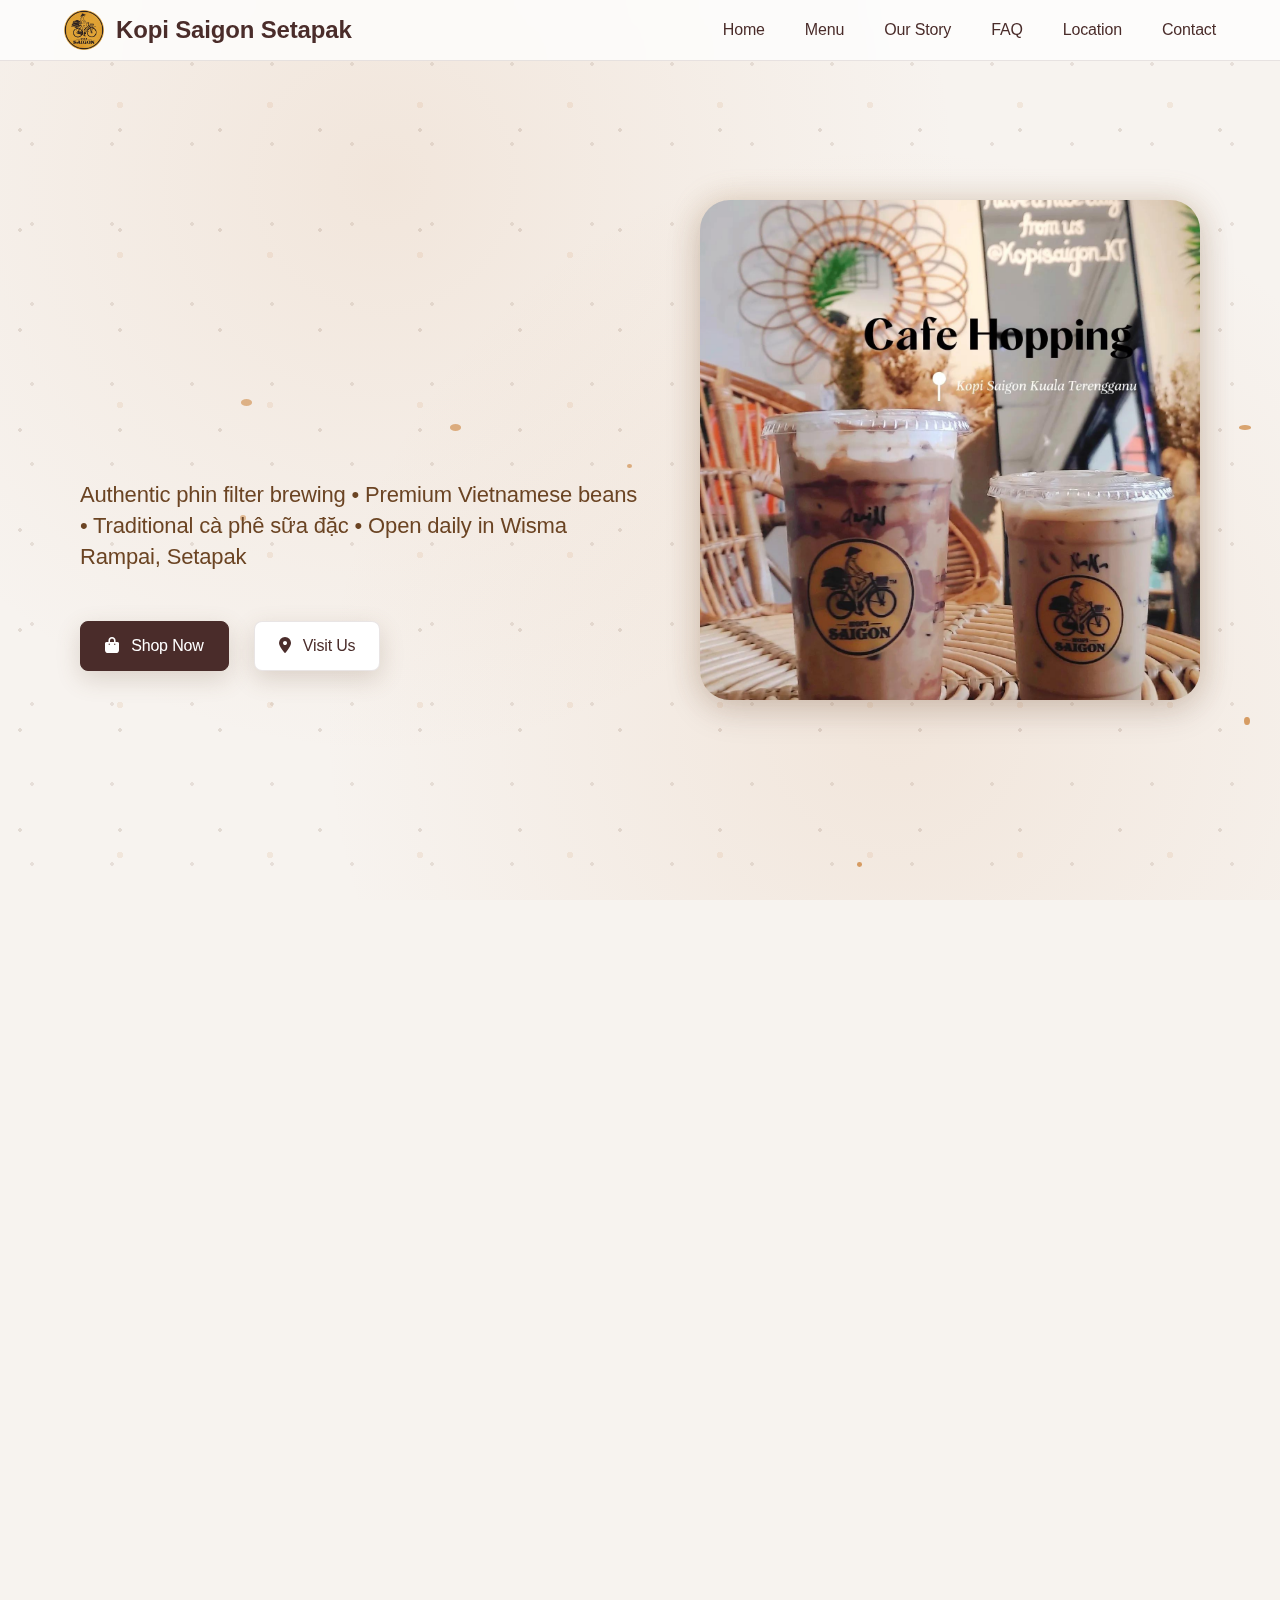
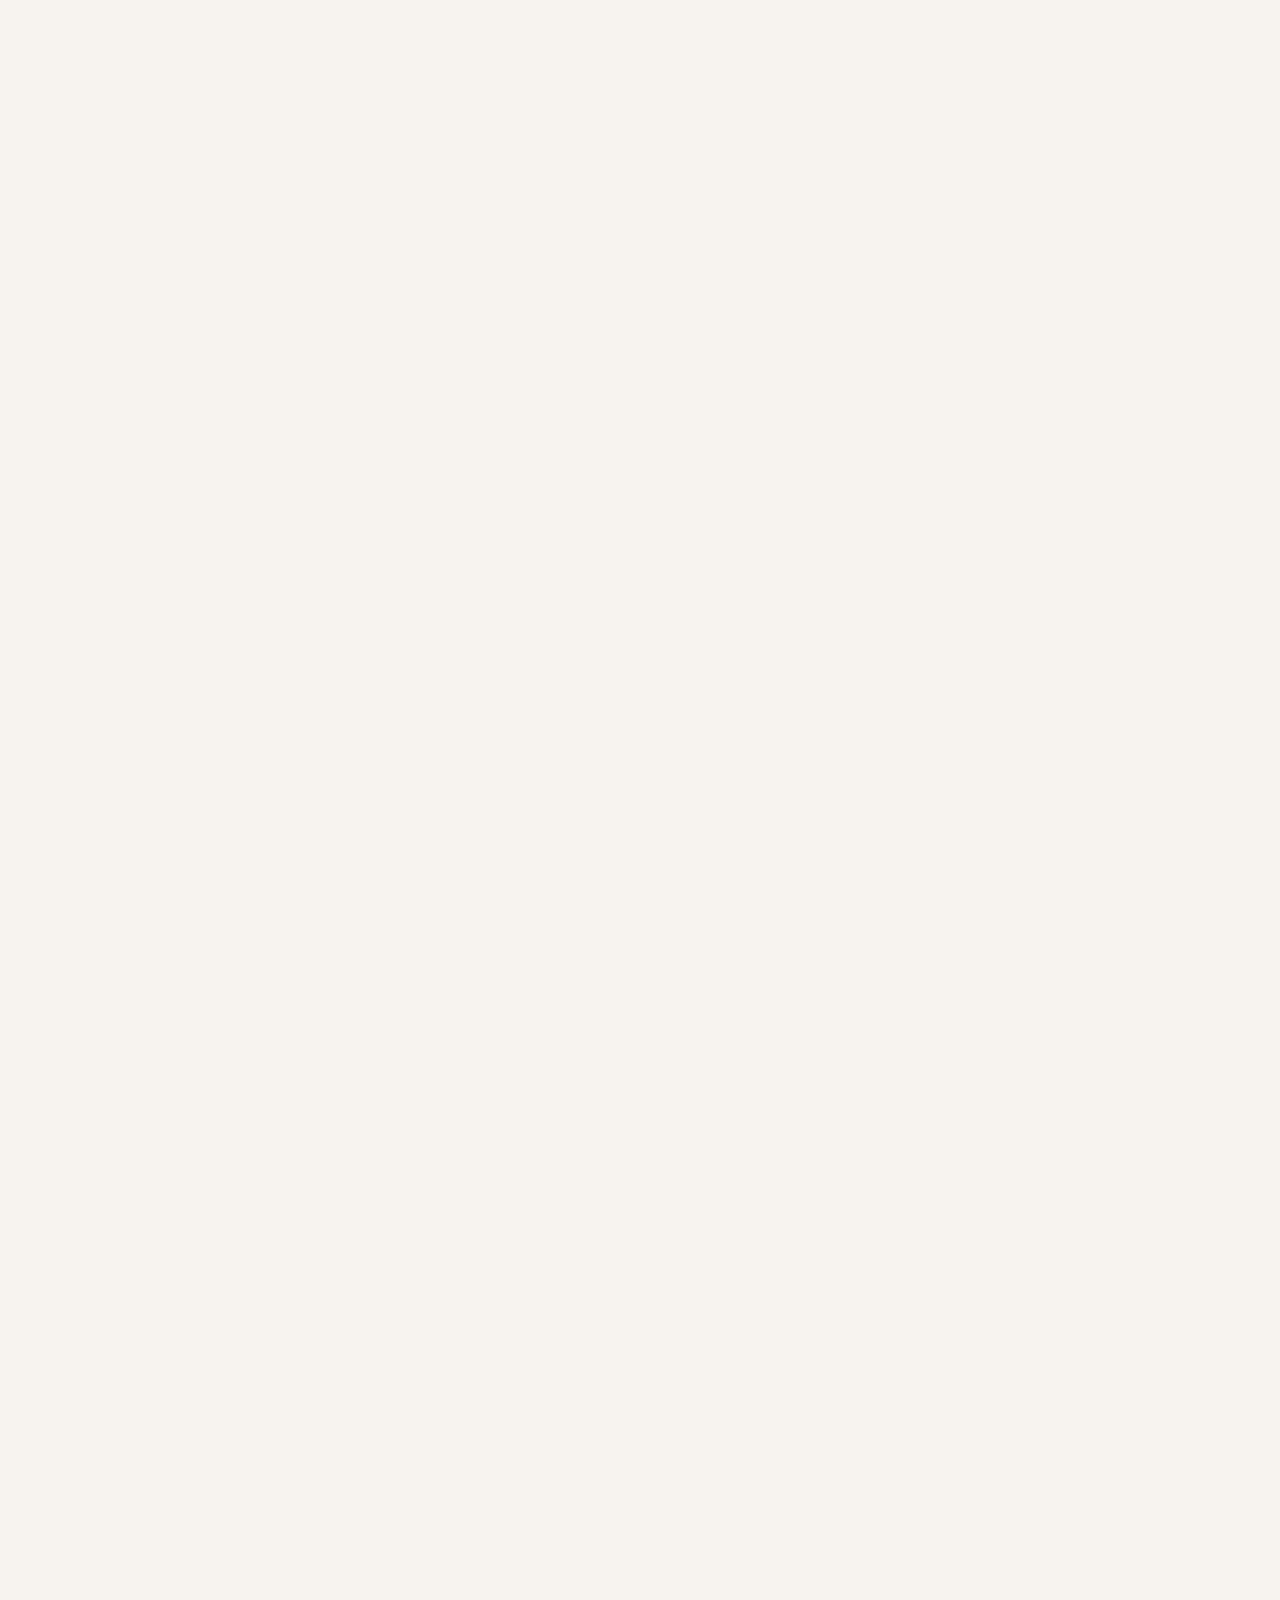
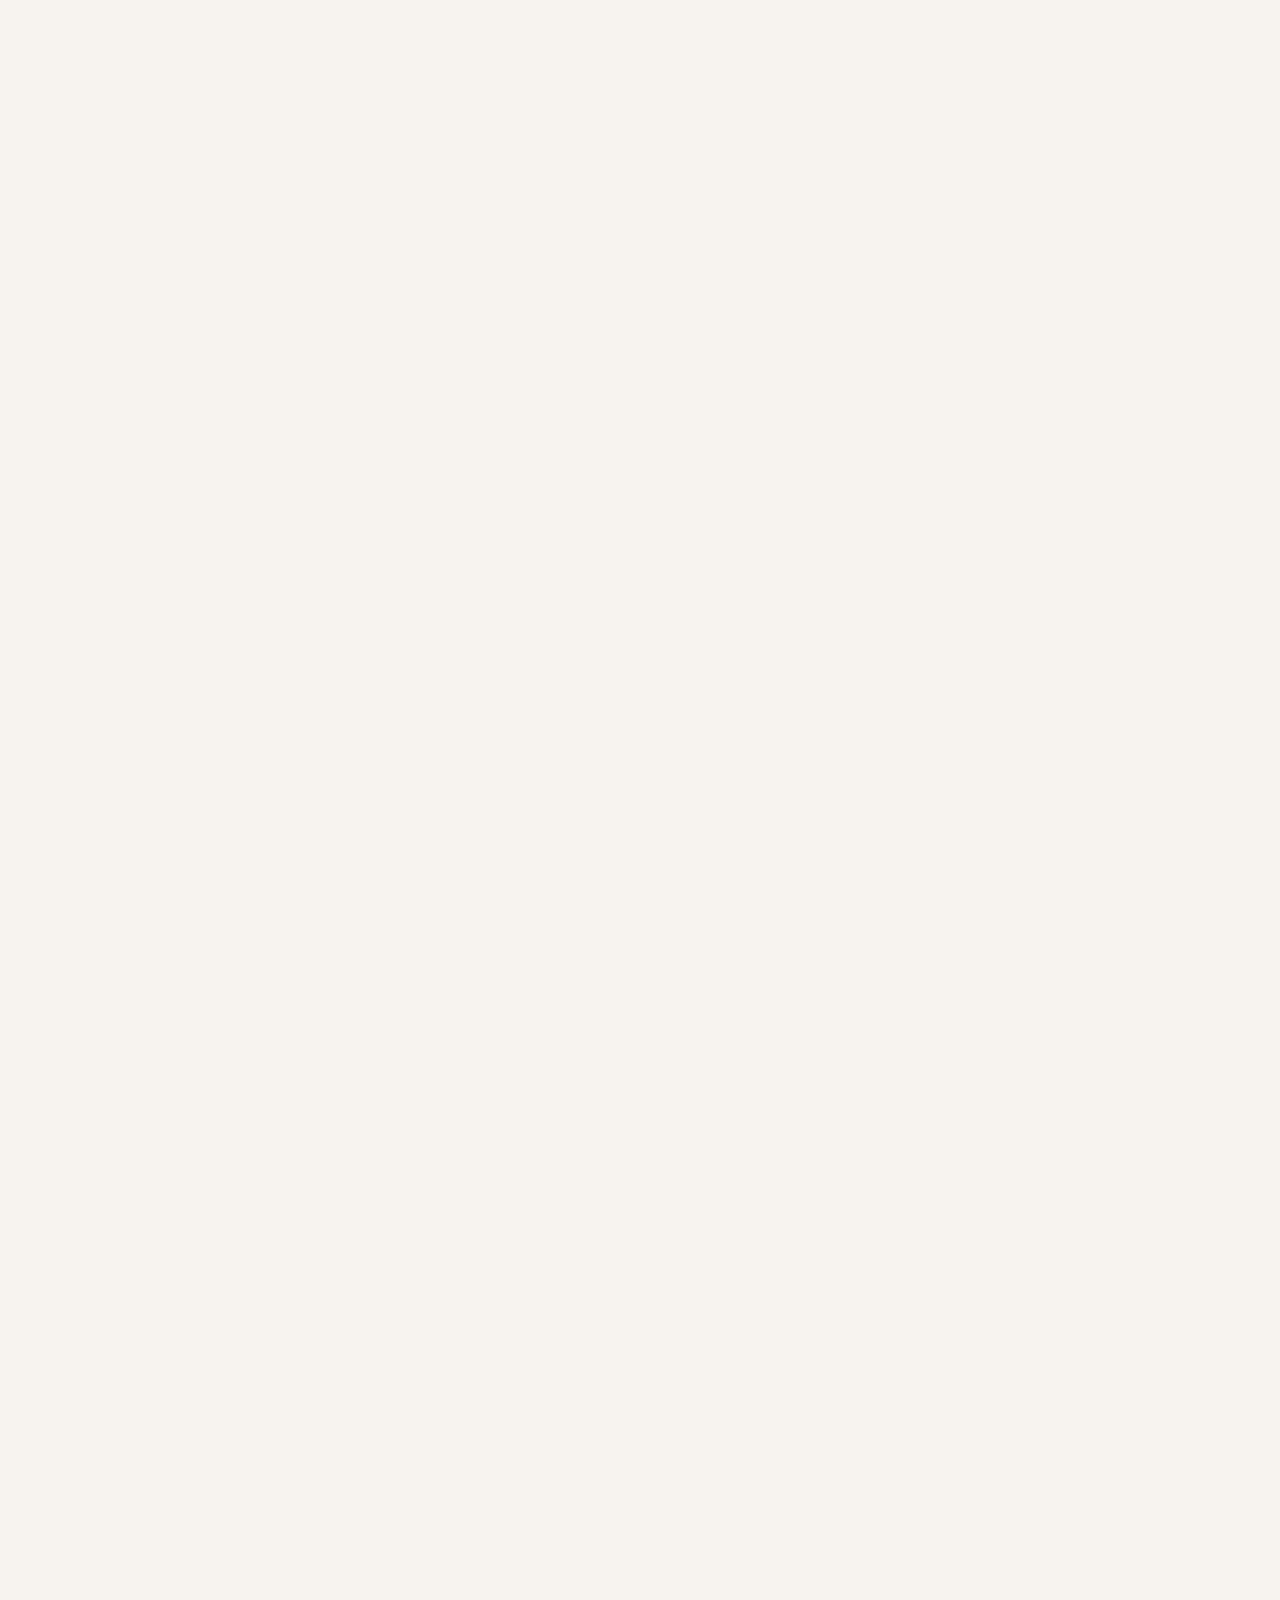
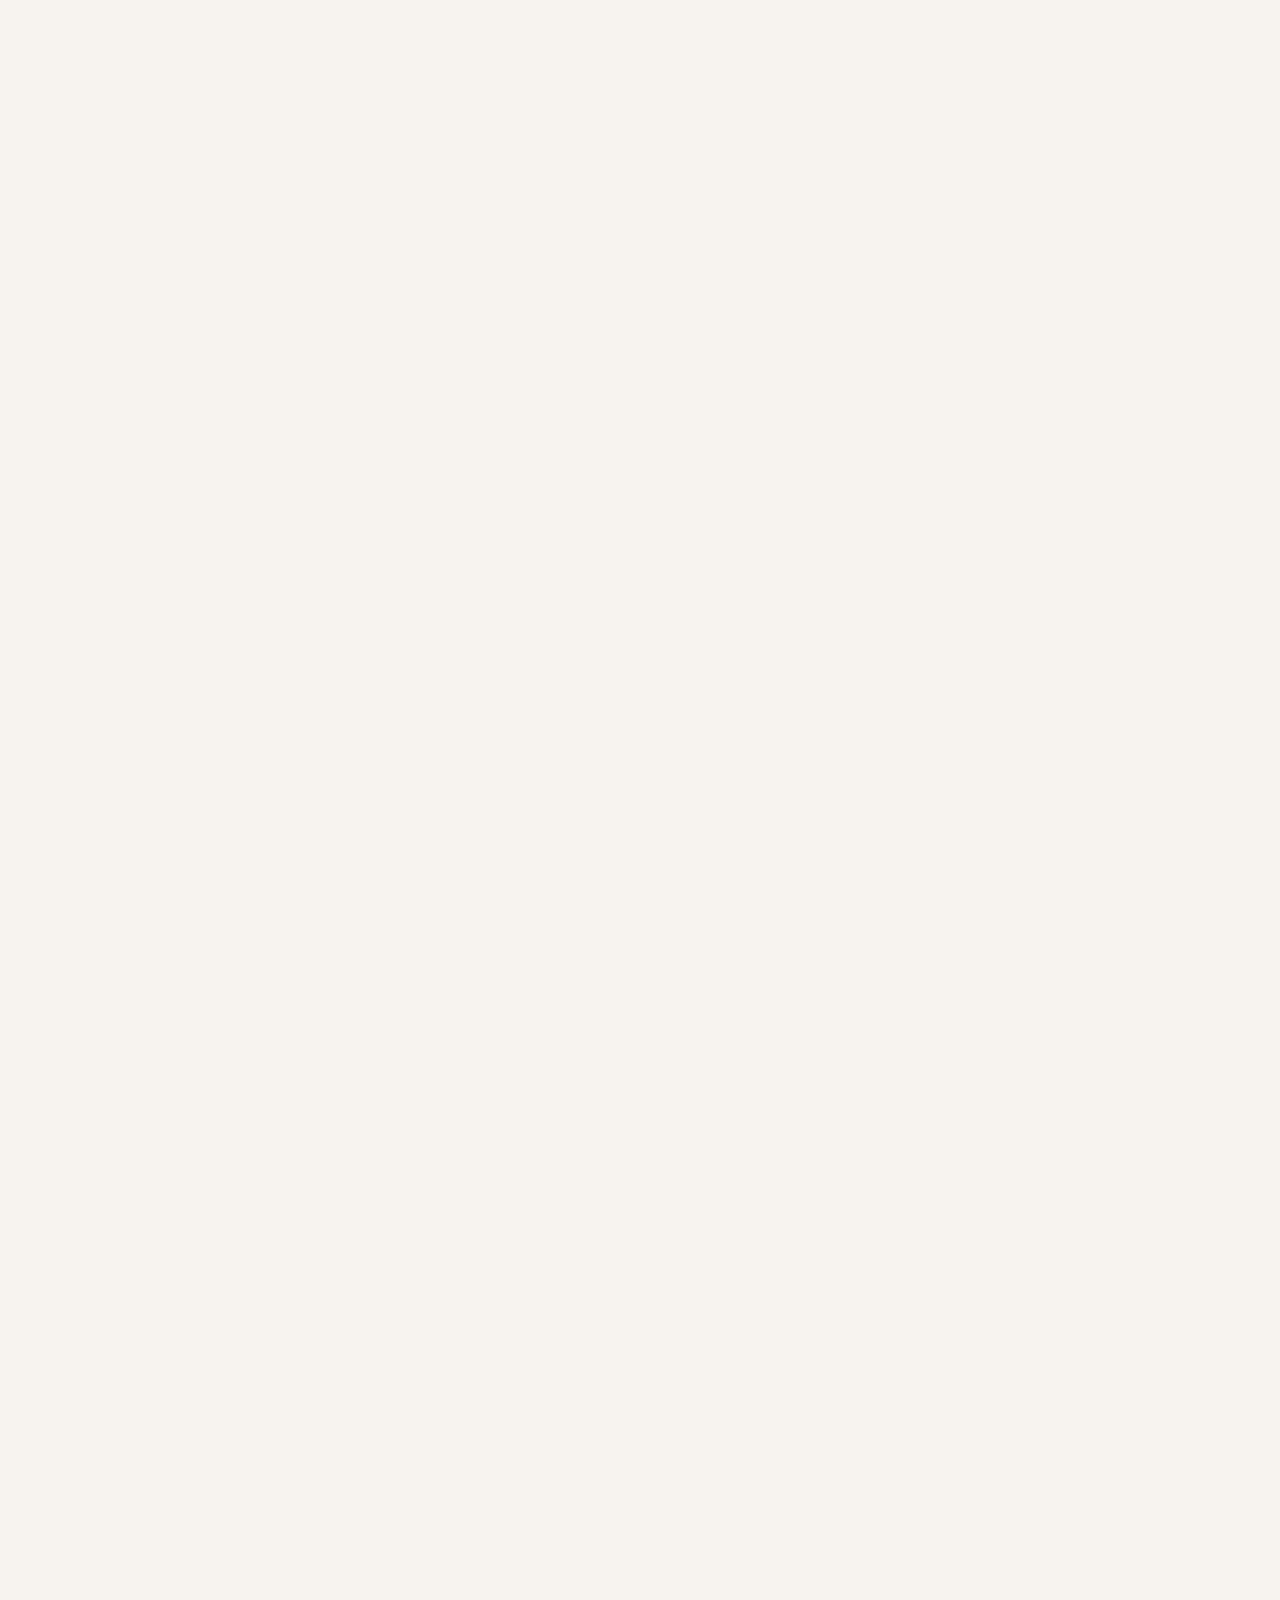
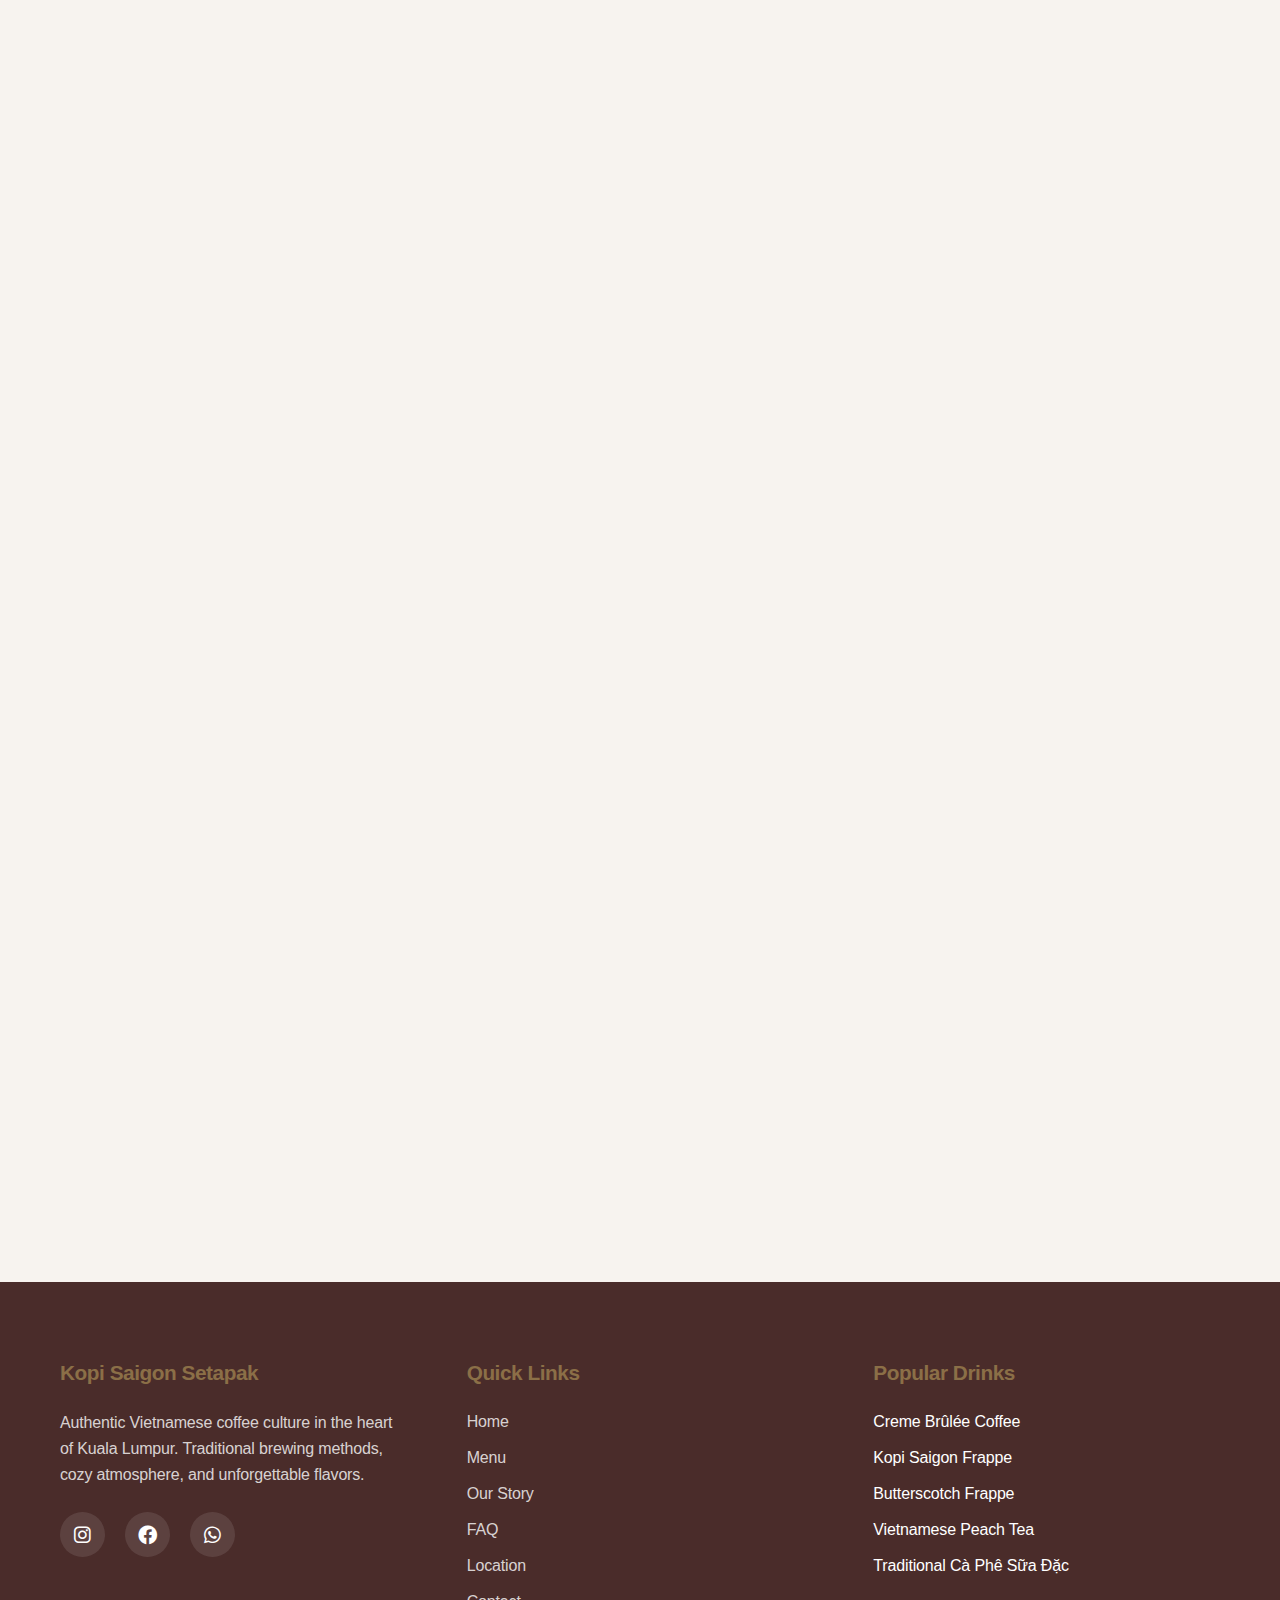
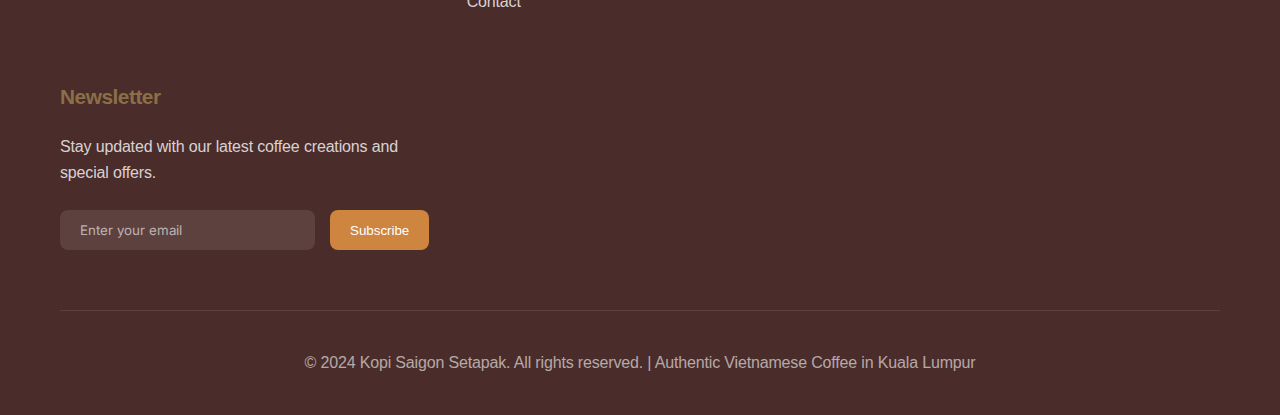
<file: offfe/index.html>
<!DOCTYPE html>
<html lang="en">
<head>
    <meta charset="UTF-8">
    <meta name="viewport" content="width=device-width, initial-scale=1.0">
    
    <!-- PRIMARY SEO META TAGS -->
    <title>Kopi Saigon Setapak | Best Vietnamese Coffee in Kuala Lumpur | Authentic Phin Filter Brewing</title>
    <meta name="description" content="★★★★★ Authentic Vietnamese Coffee in Setapak KL. Traditional phin filter brewing, premium Vietnamese beans, cà phê sữa đặc. Open daily 9AM-9PM. Order online or visit us at Wisma Rampai!">
    <meta name="keywords" content="Vietnamese coffee Setapak, Kopi Saigon Setapak, authentic Vietnamese coffee KL, phin filter coffee, cà phê sữa đặc, Vietnamese coffee shop Kuala Lumpur, traditional coffee brewing, coffee Setapak, Vietnamese café Malaysia, best coffee Setapak">
    
    <!-- LOCAL SEO -->
    <meta name="geo.region" content="MY-14">
    <meta name="geo.placename" content="Setapak, Kuala Lumpur">
    <meta name="geo.position" content="3.2028,101.7231">
    <meta name="ICBM" content="3.2028,101.7231">
    
    <!-- OPEN GRAPH / SOCIAL MEDIA SEO -->
    <meta property="og:type" content="business.business">
    <meta property="og:title" content="Kopi Saigon Setapak - Authentic Vietnamese Coffee in KL">
    <meta property="og:description" content="Experience authentic Vietnamese coffee with traditional phin filter brewing. Premium beans from Vietnam, cozy atmosphere in Setapak, Kuala Lumpur.">
    <meta property="og:url" content="https://kopisaigonsetapak.com">
    <meta property="og:image" content="images/coolone.jpeg">
    <meta property="og:locale" content="en_MY">
    <meta property="business:contact_data:street_address" content="Lot 2-G-11, Ground Floor, Wisma Rampai, Jalan 34/26">
    <meta property="business:contact_data:locality" content="Setapak">
    <meta property="business:contact_data:region" content="Kuala Lumpur">
    <meta property="business:contact_data:postal_code" content="53300">
    <meta property="business:contact_data:country_name" content="Malaysia">
    
    <!-- TWITTER CARD SEO -->
    <meta name="twitter:card" content="summary_large_image">
    <meta name="twitter:title" content="Kopi Saigon Setapak - Authentic Vietnamese Coffee">
    <meta name="twitter:description" content="Traditional phin filter Vietnamese coffee in Setapak, KL. Premium beans, authentic taste, cozy atmosphere.">
    <meta name="twitter:image" content="images/coolone.jpeg">
    
    <!-- TECHNICAL SEO -->
    <meta name="robots" content="index, follow, max-image-preview:large">
    <meta name="googlebot" content="index, follow">
    <link rel="canonical" href="https://kopisaigonsetapak.vercel.app">
    <meta name="author" content="Kopi Saigon Setapak">
    <meta name="language" content="English">
    <meta name="revisit-after" content="7 days">
    
    <!-- SITEMAP & ROBOTS -->
    <link rel="sitemap" type="application/xml" title="Sitemap" href="/sitemap.xml">
    
    <!-- ADVANCED SEO BOOSTERS -->
    <meta name="theme-color" content="#4A2C2A">
    <meta name="msapplication-TileColor" content="#4A2C2A">
    <meta name="apple-mobile-web-app-capable" content="yes">
    <meta name="apple-mobile-web-app-status-bar-style" content="black-translucent">
    <meta name="apple-mobile-web-app-title" content="Kopi Saigon Setapak">
    
    <!-- PWA MANIFEST FOR SEO BOOST -->
    <link rel="manifest" href="/manifest.json">
    <link rel="apple-touch-icon" href="images/LOGOKOPI-Photoroom.png">
    <link rel="icon" type="image/png" sizes="32x32" href="images/LOGOKOPI-Photoroom.png">
    <link rel="icon" type="image/png" sizes="16x16" href="images/LOGOKOPI-Photoroom.png">
    
    <!-- PRELOAD CRITICAL RESOURCES -->
    <link rel="preload" href="images/coolone.jpeg" as="image">
    <link rel="preload" href="styles.css" as="style">
    <link rel="preload" href="script.js" as="script">
    
    <!-- DNS PREFETCH FOR SPEED -->
    <link rel="dns-prefetch" href="//fonts.googleapis.com">
    <link rel="dns-prefetch" href="//cdnjs.cloudflare.com">
    <link rel="dns-prefetch" href="//maps.google.com">
    
    <!-- SOCIAL MEDIA VERIFICATION -->
    <meta name="google-site-verification" content="YOUR_VERIFICATION_CODE">
    <meta name="facebook-domain-verification" content="YOUR_FB_VERIFICATION">
    <link rel="stylesheet" href="styles.css">
    <link href="https://fonts.googleapis.com/css2?family=Playfair+Display:wght@400;700;900&family=Inter:wght@300;400;500;600;700&display=swap" rel="stylesheet">
    <link rel="stylesheet" href="https://cdnjs.cloudflare.com/ajax/libs/font-awesome/6.0.0/css/all.min.css">
    
    <!-- STRUCTURED DATA / RICH SNIPPETS -->
    <script type="application/ld+json">
    {
        "@context": "https://schema.org",
        "@type": "CafeOrCoffeeShop",
        "name": "Kopi Saigon Setapak",
        "description": "Authentic Vietnamese coffee shop in Setapak, Kuala Lumpur. Traditional phin filter brewing with premium Vietnamese beans.",
        "url": "https://kopisaigonsetapak.com",
        "telephone": "+60115112172",
        "email": "info@kopisaigonsetapak.com",
        "address": {
            "@type": "PostalAddress",
            "streetAddress": "Lot 2-G-11, Ground Floor, Wisma Rampai, Jalan 34/26",
            "addressLocality": "Setapak",
            "addressRegion": "Kuala Lumpur",
            "postalCode": "53300",
            "addressCountry": "MY"
        },
        "geo": {
            "@type": "GeoCoordinates",
            "latitude": 3.2028,
            "longitude": 101.7231
        },
        "openingHours": [
            "Mo-Th 09:00-21:00",
            "Fr-Su 09:00-21:45"
        ],
        "priceRange": "$$",
        "servesCuisine": "Vietnamese Coffee",
        "acceptsReservations": "True",
        "currenciesAccepted": "MYR",
        "paymentAccepted": "Cash, Credit Card, Online Payment",
        "image": [
            "https://kopisaigonsetapak.com/images/coolone.jpeg",
            "https://kopisaigonsetapak.com/images/interior.jpeg",
            "https://kopisaigonsetapak.com/images/menu.jpg"
        ],
        "logo": "https://kopisaigonsetapak.com/images/LOGOKOPI-Photoroom.png",
        "sameAs": [
            "https://www.instagram.com/kopisaigon_setapak",
            "https://www.facebook.com/kopisaigonsetapak",
            "https://maps.app.goo.gl/i1ripDDiuF6w37qWA"
        ],
        "menu": {
            "@type": "Menu",
            "hasMenuSection": [
                {
                    "@type": "MenuSection",
                    "name": "Signature Vietnamese Coffee",
                    "hasMenuItem": [
                        {
                            "@type": "MenuItem",
                            "name": "Creme Brûlée Coffee",
                            "description": "Signature Vietnamese coffee with caramelized sugar topping",
                            "offers": {
                                "@type": "Offer",
                                "price": "12.00",
                                "priceCurrency": "MYR"
                            }
                        },
                        {
                            "@type": "MenuItem",
                            "name": "Kopi Saigon Frappe",
                            "description": "Traditional Vietnamese coffee blended with ice and condensed milk",
                            "offers": {
                                "@type": "Offer",
                                "price": "19.80",
                                "priceCurrency": "MYR"
                            }
                        }
                    ]
                }
            ]
        },
        "aggregateRating": {
            "@type": "AggregateRating",
            "ratingValue": "4.8",
            "reviewCount": "127"
        }
    }
    </script>
</head>
<body>
    <!-- 🌊 CRAZY LIQUID COFFEE PHYSICS CONTAINER -->
    <div class="liquid-coffee-container" id="liquidContainer">
        <div class="liquid-wave"></div>
        <div class="liquid-wave"></div>
        <div class="liquid-wave"></div>
    </div>
    
    <!-- ✨ ELEGANT AMBIENT EFFECTS -->
    <div class="elegant-ambient-container" id="ambientContainer">
        <!-- Pure elegance - no flying objects -->
    </div>

    <!-- Navigation -->
    <nav class="navbar">
        <div class="nav-container">
            <div class="nav-logo">
                <img src="images/LOGOKOPI-Photoroom.png" alt="Kopi Saigon Setapak Logo" class="logo-img">
                <span>Kopi Saigon Setapak</span>
            </div>
            <ul class="nav-menu">
                <li><a href="#home">Home</a></li>
                <li><a href="#menu">Menu</a></li>
                <li><a href="#story">Our Story</a></li>
                <li><a href="#faq">FAQ</a></li>
                <li><a href="#location">Location</a></li>
                <li><a href="#contact">Contact</a></li>
            </ul>
            <div class="nav-toggle">
                <span></span>
                <span></span>
                <span></span>
            </div>
        </div>
    </nav>

    <!-- Hero Section -->
    <section id="home" class="hero">
        <div class="hero-background"></div>
        <div class="coffee-particles"></div>
        <div class="container">
            <div class="hero-content">
                <h1 class="hero-title smooth-reveal">
                    <span class="title-line">Best Vietnamese Coffee</span>
                    <span class="title-line">in Setapak KL</span>
                </h1>
                <p class="hero-subtitle smooth-reveal">Authentic phin filter brewing • Premium Vietnamese beans • Traditional cà phê sữa đặc • Open daily in Wisma Rampai, Setapak</p>
                <div class="hero-buttons smooth-reveal">
                    <a href="#menu" class="btn btn-primary btn-3d-ready btn-liquid-effect liquid-hover-zone">
                        <i class="fas fa-shopping-bag"></i> Shop Now
                    </a>
                    <a href="#location" class="btn btn-secondary btn-3d-ready btn-liquid-effect liquid-hover-zone">
                        <i class="fas fa-map-marker-alt"></i> Visit Us
                    </a>
                </div>
            </div>
            <div class="hero-visual">
                <img src="images/coolone.jpeg" alt="Authentic Kopi Saigon Setapak coffee experience" class="hero-image" loading="eager">
            </div>
        </div>
    </section>

    <!-- Coffee Philosophy Section -->
    <section class="coffee-philosophy">
        <div class="container">
            <div class="philosophy-content">
                <div class="philosophy-text">
                    <h2>Vietnamese Coffee Philosophy in Setapak KL</h2>
                    <p>Every cup begins with a ritual. The gentle drip of our traditional <strong>phin filter</strong>, the perfect balance of robust coffee and sweet condensed milk, the patient wait that makes each sip worth savoring. At <strong>Kopi Saigon Setapak</strong>, we bring authentic <strong>Vietnamese coffee culture</strong> to the heart of <strong>Kuala Lumpur</strong>.</p>
                    
                    <!-- SEO RICH CONTENT -->
                    <div class="seo-content">
                        <h3>Why Choose Vietnamese Coffee in Setapak?</h3>
                        <ul>
                            <li><strong>Traditional Phin Filter:</strong> Authentic brewing method using Vietnamese coffee filters</li>
                            <li><strong>Premium Vietnamese Beans:</strong> Sourced directly from Vietnam's coffee regions</li>
                            <li><strong>Cà phê sữa đặc:</strong> Classic Vietnamese coffee with sweetened condensed milk</li>
                            <li><strong>Convenient Location:</strong> Easy access in Setapak, near TAR University College</li>
                            <li><strong>Daily Fresh Brewing:</strong> Open 7 days a week, 9AM-9PM</li>
                        </ul>
                    </div>
                    
                    <div class="philosophy-stats">
                        <div class="stat-item">
                            <span class="stat-number">1954</span>
                            <span class="stat-label">Traditional Method</span>
                        </div>
                        <div class="stat-item">
                            <span class="stat-number">100%</span>
                            <span class="stat-label">Vietnamese Beans</span>
                        </div>
                        <div class="stat-item">
                            <span class="stat-number">5min</span>
                            <span class="stat-label">Perfect Brew Time</span>
                        </div>
                    </div>
                </div>
                <div class="philosophy-visual">
                    <div class="coffee-ritual">
                        <div class="phin-animation"></div>
                    </div>
                </div>
            </div>
        </div>
    </section>

    <!-- Menu Section -->
    <section id="menu" class="products">
        <div class="container">
            <div class="section-header">
                <h2>Vietnamese Coffee Menu in Setapak KL</h2>
                <p>Experience the rich flavors and traditional brewing methods that make <strong>Vietnamese coffee</strong> unique. From classic <strong>cà phê sữa đặc</strong> to modern frappes. Our <strong>authentic Vietnamese coffee shop</strong> in <strong>Setapak, Kuala Lumpur</strong> offers the best traditional brewing.</p>
            </div>
            <div class="product-grid">
                <div class="product-card">
                    <div class="product-image">
                        <img src="images/menu.jpg" alt="Creme Brûlée Coffee - Signature Vietnamese coffee with caramelized sugar" class="product-img" loading="lazy">
                    </div>
                    <div class="product-info">
                        <h3>Creme Brûlée Coffee</h3>
                        <p class="product-description">Our signature Vietnamese coffee with caramelized sugar topping, inspired by the classic French dessert. A perfect blend of rich coffee and sweet indulgence.</p>
                        <div class="product-details">
                            <span><i class="fas fa-fire"></i> Hot/Iced</span>
                            <span><i class="fas fa-clock"></i> 5 min</span>
                        </div>
                        <div class="product-price">
                            <span class="price">RM 12</span>
                            <span class="unit">per cup</span>
                        </div>
                        <button class="btn btn-product">Order Now</button>
                    </div>
                </div>

                <div class="product-card">
                    <div class="product-image">
                        <img src="images/menulayout.jpg" alt="Kopi Saigon Frappe - Traditional Vietnamese coffee blended with ice" class="product-img" loading="lazy">
                    </div>
                    <div class="product-info">
                        <h3>Kopi Saigon Frappe</h3>
                        <p class="product-description">Traditional Vietnamese coffee blended with ice and condensed milk. A refreshing take on the classic cà phê sữa đặc, perfect for Malaysia's warm weather.</p>
                        <div class="product-details">
                            <span><i class="fas fa-snowflake"></i> Iced Only</span>
                            <span><i class="fas fa-clock"></i> 3 min</span>
                        </div>
                        <div class="product-price">
                            <span class="price">RM 19.80</span>
                            <span class="unit">per cup</span>
                        </div>
                        <button class="btn btn-product">Order Now</button>
                    </div>
                </div>

                <div class="product-card">
                    <div class="product-image">
                        <img src="images/coolone.jpeg" alt="Butterscotch Frappe - Rich butterscotch flavor with Vietnamese coffee base" class="product-img" loading="lazy">
                    </div>
                    <div class="product-info">
                        <h3>Butterscotch Frappe</h3>
                        <p class="product-description">A luxurious blend of Vietnamese coffee with rich butterscotch flavor. Smooth, creamy, and absolutely indulgent - perfect for those with a sweet tooth.</p>
                        <div class="product-details">
                            <span><i class="fas fa-snowflake"></i> Iced Only</span>
                            <span><i class="fas fa-clock"></i> 4 min</span>
                        </div>
                        <div class="product-price">
                            <span class="price">RM 21.45</span>
                            <span class="unit">per cup</span>
                        </div>
                        <button class="btn btn-product">Order Now</button>
                    </div>
                </div>
            </div>
        </div>
    </section>

    <!-- Brand Heritage Section -->
    <section class="brand-heritage">
        <div class="container">
            <div class="heritage-content">
                <div class="heritage-visual">
                    <div class="vintage-frame">
                        <img src="images/interior.jpeg" alt="Kopi Saigon Setapak interior - Traditional Vietnamese coffee culture" loading="lazy">
                        <div class="frame-overlay"></div>
                    </div>
                </div>
                <div class="heritage-text">
                    <div class="heritage-badge">EST. 2023</div>
                    <h2>From Saigon Streets to Setapak Hearts</h2>
                    <p>Our journey began with a simple dream: to bring the authentic taste of Vietnamese street coffee to Malaysia. Every bean tells a story, every brew carries tradition.</p>
                    <div class="heritage-features">
                        <div class="feature-item">
                            <div class="feature-icon">☕</div>
                            <div class="feature-text">
                                <h4>Traditional Phin Brewing</h4>
                                <p>Slow-dripped perfection, just like in Saigon</p>
                            </div>
                        </div>
                        <div class="feature-item">
                            <div class="feature-icon">🌱</div>
                            <div class="feature-text">
                                <h4>Direct from Vietnam</h4>
                                <p>Premium beans sourced from highland farms</p>
                            </div>
                        </div>
                    </div>
                </div>
            </div>
        </div>
    </section>

    <!-- Story Section -->
    <section id="story" class="story">
        <div class="container">
            <div class="story-content">
                <div class="story-text">
                    <h2>Bringing Vietnam to Setapak</h2>
                    <p>Founded in early 2023, Kopi Saigon Setapak was born from a passion to share authentic Vietnamese coffee culture with the vibrant community of Kuala Lumpur. Our journey began with a simple mission: to serve the perfect cup of Vietnamese coffee using traditional brewing methods.</p>
                    <p>We source our coffee beans directly from Vietnam's finest regions, ensuring every cup carries the authentic taste and aroma that coffee lovers in Saigon have enjoyed for generations. Our baristas are trained in traditional Vietnamese brewing techniques, from the iconic phin filter to the perfect balance of coffee and condensed milk.</p>
                    <div class="story-stats">
                        <div class="stat">
                            <span class="stat-number">500+</span>
                            <span class="stat-label">Happy Customers</span>
                        </div>
                        <div class="stat">
                            <span class="stat-number">15+</span>
                            <span class="stat-label">Coffee Varieties</span>
                        </div>
                        <div class="stat">
                            <span class="stat-number">98%</span>
                            <span class="stat-label">Satisfaction Rate</span>
                        </div>
                    </div>
                </div>
                <div class="story-image">
                    <img src="https://images.unsplash.com/photo-1559056199-641a0ac8b55e?ixlib=rb-4.0.3&auto=format&fit=crop&w=1000&q=80" alt="Traditional Vietnamese phin filter coffee brewing process" class="story-img" loading="lazy">
                </div>
            </div>
        </div>
    </section>

    <!-- Coffee Experience Section -->
    <section class="coffee-experience">
        <div class="container">
            <div class="section-header">
                <h2>The Complete Experience</h2>
                <p>More than coffee - it's a journey through Vietnamese culture</p>
            </div>
            <div class="experience-grid">
                <div class="experience-card">
                    <div class="experience-icon">🏮</div>
                    <h3>Authentic Ambiance</h3>
                    <p>Step into our Saigon-inspired space with traditional décor and the gentle sounds of Vietnamese music</p>
                </div>
                <div class="experience-card featured">
                    <div class="experience-icon">⏰</div>
                    <h3>The 5-Minute Ritual</h3>
                    <p>Watch your coffee slowly drip through our traditional phin filter - patience makes perfection</p>
                </div>
                <div class="experience-card">
                    <div class="experience-icon">🤝</div>
                    <h3>Community Hub</h3>
                    <p>Where locals gather, stories are shared, and Vietnamese culture comes alive in Setapak</p>
                </div>
            </div>
        </div>
    </section>

    <!-- FAQ Section for SEO -->
    <section id="faq" class="faq-section">
        <div class="container">
            <div class="section-header">
                <h2>Frequently Asked Questions</h2>
                <p>Everything you need to know about Vietnamese coffee and Kopi Saigon Setapak</p>
            </div>
            <div class="faq-grid">
                <div class="faq-item">
                    <h3>What makes Vietnamese coffee different?</h3>
                    <p>Vietnamese coffee uses <strong>phin filters</strong> for slow drip brewing, creating a stronger, more concentrated flavor. We use <strong>sweetened condensed milk</strong> instead of regular milk, giving it a unique sweetness and creaminess.</p>
                </div>
                <div class="faq-item">
                    <h3>Where is Kopi Saigon Setapak located?</h3>
                    <p>We're located at <strong>Lot 2-G-11, Ground Floor, Wisma Rampai, Jalan 34/26, Setapak, 53300 Kuala Lumpur</strong>. Easy to find near TAR University College and accessible by public transport.</p>
                </div>
                <div class="faq-item">
                    <h3>What are your opening hours?</h3>
                    <p>We're open <strong>Monday to Thursday: 9:00 AM – 9:00 PM</strong> and <strong>Friday to Sunday: 9:00 AM – 9:45 PM</strong>. Perfect for morning coffee runs or evening relaxation.</p>
                </div>
                <div class="faq-item">
                    <h3>Do you offer delivery?</h3>
                    <p>Yes! We partner with major food delivery platforms. You can also call us at <strong>011-5112 1729</strong> for bulk orders or special arrangements.</p>
                </div>
                <div class="faq-item">
                    <h3>What's your most popular drink?</h3>
                    <p>Our <strong>Creme Brûlée Coffee (RM 12)</strong> is the crowd favorite! It combines traditional Vietnamese coffee with caramelized sugar for a unique twist on the classic.</p>
                </div>
                <div class="faq-item">
                    <h3>Is Vietnamese coffee strong?</h3>
                    <p>Vietnamese coffee is known for its <strong>bold, robust flavor</strong> due to the phin filter brewing method. However, the sweetened condensed milk balances the intensity, making it smooth and enjoyable.</p>
                </div>
            </div>
        </div>
    </section>

    <!-- Location Section -->
    <section id="location" class="contact">
        <div class="container">
            <div class="section-header">
                <h2>Visit Our Cozy Corner</h2>
                <p>Located in the heart of Setapak, our café offers a warm, Instagram-worthy atmosphere perfect for coffee lovers and digital nomads alike.</p>
            </div>
            <div class="contact-content">
                <div class="contact-info">
                    <h2>Location & Hours</h2>
                    <p>Find us in Wisma Rampai, where authentic Vietnamese coffee meets cozy Malaysian hospitality. Perfect for meetings, study sessions, or simply enjoying a moment of peace.</p>
                    <div class="contact-details">
                        <div class="contact-item">
                            <i class="fas fa-map-marker-alt"></i>
                            <span>Lot 2-G-11, Ground Floor, Wisma Rampai, Jalan 34/26, Setapak, 53300 Kuala Lumpur</span>
                        </div>
                        <div class="contact-item">
                            <i class="fas fa-clock"></i>
                            <span>Mon–Thu: 9:00 AM – 9:00 PM<br>Fri–Sun: 9:00 AM – 9:45 PM</span>
                        </div>
                        <div class="contact-item">
                            <i class="fas fa-phone"></i>
                            <span>011-5112 1729 (Bulk Orders)</span>
                        </div>
                        <div class="contact-item">
                            <i class="fas fa-car"></i>
                            <span>Navigate with Google Maps & Waze: "Kopi Saigon Setapak"</span>
                        </div>
                    </div>
                    <div class="hero-buttons" style="margin-top: 30px;">
                        <a href="https://maps.app.goo.gl/i1ripDDiuF6w37qWA" target="_blank" class="btn btn-primary">
                            <i class="fas fa-map-marker-alt"></i> Get Directions
                        </a>
                        <a href="https://www.instagram.com/kopisaigon_setapak" target="_blank" class="btn btn-secondary">
                            <i class="fab fa-instagram"></i> Follow Us
                        </a>
                    </div>
                </div>
                <div class="contact-form">
                    <h3>Send us a Message</h3>
                    <form id="contactForm">
                        <div class="form-group">
                            <input type="text" id="name" name="name" placeholder="Your Name" required>
                        </div>
                        <div class="form-group">
                            <input type="email" id="email" name="email" placeholder="Your Email" required>
                        </div>
                        <div class="form-group">
                            <textarea id="message" name="message" placeholder="Your Message" required></textarea>
                        </div>
                        <button type="submit" class="btn btn-primary">Send Message</button>
                    </form>
                </div>
            </div>
        </div>
    </section>

    <!-- Footer -->
    <footer class="footer">
        <div class="container">
            <div class="footer-content">
                <div class="footer-section">
                    <h4>Kopi Saigon Setapak</h4>
                    <p>Authentic Vietnamese coffee culture in the heart of Kuala Lumpur. Traditional brewing methods, cozy atmosphere, and unforgettable flavors.</p>
                    <div class="social-links">
                        <a href="https://www.instagram.com/kopisaigon_setapak" target="_blank"><i class="fab fa-instagram"></i></a>
                        <a href="#" target="_blank"><i class="fab fa-facebook"></i></a>
                        <a href="#" target="_blank"><i class="fab fa-whatsapp"></i></a>
                    </div>
                </div>
                <div class="footer-section">
                    <h4>Quick Links</h4>
                    <ul>
                        <li><a href="#home">Home</a></li>
                        <li><a href="#menu">Menu</a></li>
                                        <li><a href="#story">Our Story</a></li>
                <li><a href="#faq">FAQ</a></li>
                <li><a href="#location">Location</a></li>
                <li><a href="#contact">Contact</a></li>
                    </ul>
                </div>
                <div class="footer-section">
                    <h4>Popular Drinks</h4>
                    <ul>
                        <li>Creme Brûlée Coffee</li>
                        <li>Kopi Saigon Frappe</li>
                        <li>Butterscotch Frappe</li>
                        <li>Vietnamese Peach Tea</li>
                        <li>Traditional Cà Phê Sữa Đặc</li>
                    </ul>
                </div>
                <div class="footer-section">
                    <h4>Newsletter</h4>
                    <p>Stay updated with our latest coffee creations and special offers.</p>
                    <form class="newsletter-form">
                        <input type="email" placeholder="Enter your email">
                        <button type="submit">Subscribe</button>
                    </form>
                </div>
            </div>
            <div class="footer-bottom">
                <p>&copy; 2024 Kopi Saigon Setapak. All rights reserved. | Authentic Vietnamese Coffee in Kuala Lumpur</p>
            </div>
        </div>
    </footer>

    <script src="script.js"></script>
</body>
</html>
</file>
<file: styles.css>
/* Reset and Base Styles */
* {
    margin: 0;
    padding: 0;
    box-sizing: border-box;
}

/* ☕ ELEGANT COFFEE PALETTE - Option 5: Rich Coffee Tones */
:root {
    --main-bg: #F7F3EF;
    --primary-accent: #4A2C2A;
    --secondary-accent: #8B6F47;
    --highlight-color: #CD853F;
    --text-primary: #4A2C2A;
    --text-secondary: #6B4423;
    --text-light: #8B6F47;
    --background-light: #F0EBE5;
    --background-dark: #4A2C2A;
    --white: #FFFFFF;
    --shadow: 0 5px 20px rgba(74, 44, 42, 0.12);
    --shadow-hover: 0 10px 35px rgba(74, 44, 42, 0.18);
    --gradient-minimal: linear-gradient(180deg, #F7F3EF 0%, #F0EBE5 100%);
    --border-light: rgba(74, 44, 42, 0.12);
    --coffee-accent: #DEB887;
    --neon-glow: 0 0 20px rgba(205, 133, 63, 0.3);
    --gradient-secondary: linear-gradient(135deg, var(--coffee-accent) 0%, var(--highlight-color) 100%);
    --holographic: linear-gradient(135deg, var(--coffee-accent) 0%, var(--highlight-color) 50%, var(--coffee-accent) 100%);
    
    /* Enhanced Typography System */
    --font-heading: 'Playfair Display', 'Cormorant Garamond', serif;
    --font-body: 'Inter', 'Open Sans', sans-serif;
    --font-accent: 'Dancing Script', cursive;
    
    /* Enhanced Spacing System */
    --section-padding: 5rem;
    --section-margin: 4rem;
    --container-padding: 2rem;
    
    /* Enhanced Color Palette */
    --warm-beige: #F5F1ED;
    --coffee-brown: #8B4513;
    --cream: #FFF8DC;
    --dark-chocolate: #2F1B14;
}

/* Animation Keyframes */
@keyframes holographicShift {
    0%, 100% {
        background-position: 0% 50%;
    }
    50% {
        background-position: 100% 50%;
    }
}

html {
    scroll-behavior: smooth;
}

body {
    font-family: -apple-system, BlinkMacSystemFont, 'SF Pro Display', 'Segoe UI', Roboto, sans-serif;
    line-height: 1.5;
    color: var(--text-primary);
    background-color: var(--main-bg);
    overflow-x: hidden;
    font-weight: 400;
    letter-spacing: -0.01em;
    -webkit-font-smoothing: antialiased;
    -moz-osx-font-smoothing: grayscale;
}

.container {
    max-width: 1200px;
    margin: 0 auto;
    padding: 0 20px;
}

/* 🎨 ENHANCED TYPOGRAPHY SYSTEM */
h1, h2, h3, h4, h5, h6 {
    font-family: var(--font-heading);
    font-weight: 600;
    line-height: 1.1;
    letter-spacing: -0.022em;
    color: var(--text-primary);
    margin: 0;
}

/* Enhanced Section Titles */
.section-title {
    font-family: var(--font-heading);
    font-size: 2.5rem;
    font-weight: 700;
    color: var(--text-primary);
    margin-bottom: 1rem;
    position: relative;
    text-align: center;
}

.section-title::after {
    content: '';
    position: absolute;
    bottom: -10px;
    left: 50%;
    transform: translateX(-50%);
    width: 60px;
    height: 3px;
    background: linear-gradient(90deg, var(--coffee-accent), var(--highlight-color));
    border-radius: 2px;
}

/* Enhanced Hero Typography */
.hero-title .main-title {
    font-family: var(--font-heading);
    font-size: 3.5rem;
    font-weight: 900;
    color: var(--text-primary);
    text-shadow: 2px 2px 4px rgba(0,0,0,0.1);
}

.hero-title .sub-title {
    font-family: var(--font-heading);
    font-size: 2.8rem;
    font-weight: 700;
    color: var(--secondary-accent);
    margin-top: -10px;
}

.hero-title .tagline {
    font-family: var(--font-accent);
    font-size: 1.8rem;
    font-weight: 400;
    color: var(--highlight-color);
    margin-top: 10px;
    font-style: italic;
}

/* Enhanced Section Styling */
.section-header {
    text-align: center;
    margin-bottom: var(--section-margin);
    position: relative;
    padding: var(--section-padding) 0;
}

/* Enhanced Section Spacing */
section {
    padding: var(--section-padding) 0;
    margin: var(--section-margin) 0;
}

/* Alternating Section Backgrounds */
section:nth-child(even) {
    background-color: var(--warm-beige);
}

section:nth-child(odd) {
    background-color: var(--white);
}

/* Enhanced Container Spacing */
.container {
    max-width: 1200px;
    margin: 0 auto;
    padding: 0 var(--container-padding);
}

.section-header h2 {
    font-size: 3rem;
    color: var(--text-primary);
    margin-bottom: 16px;
    font-weight: 700;
    letter-spacing: -0.025em;
    line-height: 1.05;
}

.section-header h2::after {
    display: none;
}

.section-header p {
    font-size: 1.125rem;
    color: var(--text-secondary);
    max-width: 500px;
    margin: 0 auto;
    font-weight: 400;
    line-height: 1.4;
}

/* 🎨 ENHANCED BUTTON SYSTEM */
.btn {
    display: inline-block;
    padding: 15px 30px;
    border: none;
    border-radius: 50px;
    font-size: 1rem;
    font-weight: 600;
    text-decoration: none;
    cursor: pointer;
    transition: all 0.4s cubic-bezier(0.4, 0, 0.2, 1);
    position: relative;
    overflow: hidden;
    transform-style: preserve-3d;
    box-shadow: 0 8px 25px rgba(111, 78, 55, 0.2);
}

.btn-primary {
    background: linear-gradient(135deg, var(--primary-accent) 0%, var(--secondary-accent) 100%);
    color: var(--white);
    border: 2px solid var(--primary-accent);
    position: relative;
    box-shadow: 0 8px 25px rgba(74, 44, 42, 0.25);
    font-family: var(--font-body);
    font-weight: 600;
    text-transform: uppercase;
    letter-spacing: 0.5px;
    border-radius: 50px;
    padding: 15px 30px;
}

.btn-primary::before {
    content: '';
    position: absolute;
    top: 0;
    left: -100%;
    width: 100%;
    height: 100%;
    background: linear-gradient(90deg, transparent, rgba(255, 255, 255, 0.2), transparent);
    transition: left 0.6s;
    z-index: 1;
}

.btn-primary:hover {
    transform: translateY(-3px) scale(1.02);
    box-shadow: 0 15px 35px rgba(74, 44, 42, 0.35);
    background: linear-gradient(135deg, var(--secondary-accent) 0%, var(--primary-accent) 100%);
}

.btn-primary:hover::before {
    left: 100%;
}

.btn-secondary {
    background: var(--gradient-secondary);
    color: var(--primary-accent);
    border: 2px solid var(--highlight-color);
    position: relative;
    font-family: var(--font-body);
    font-weight: 600;
    text-transform: uppercase;
    letter-spacing: 0.5px;
    border-radius: 50px;
    padding: 15px 30px;
}

.btn-secondary::after {
    content: '';
    position: absolute;
    top: 0;
    left: 0;
    right: 0;
    bottom: 0;
    background: var(--holographic);
    background-size: 200% 200%;
    border-radius: 50px;
    opacity: 0;
    transition: opacity 0.3s ease;
    z-index: -1;
}

.btn-secondary:hover {
    transform: translateY(-5px) scale(1.05) rotateY(10deg);
    box-shadow: 0 20px 40px rgba(111, 78, 55, 0.3), var(--neon-glow);
    color: var(--white);
}

.btn-secondary:hover::after {
    opacity: 1;
}

.btn-product {
    background: var(--gradient-secondary);
    color: var(--primary-accent);
    padding: 12px 25px;
    font-size: 0.9rem;
    border: 2px solid transparent;
    position: relative;
}

.btn-product:hover {
    transform: translateY(-3px) scale(1.05);
    box-shadow: 0 15px 30px rgba(111, 78, 55, 0.3), var(--neon-glow);
    border-color: var(--highlight-color);
}

/* 🍎 MINIMALIST NAVIGATION */
.navbar {
    position: fixed;
    top: 0;
    left: 0;
    right: 0;
    background: rgba(254, 254, 254, 0.8);
    backdrop-filter: blur(20px);
    -webkit-backdrop-filter: blur(20px);
    z-index: 1000;
    transition: all 0.2s ease;
    border-bottom: 1px solid var(--border-light);
}

.nav-container {
    max-width: 1200px;
    margin: 0 auto;
    padding: 0 24px;
    display: flex;
    justify-content: space-between;
    align-items: center;
    height: 60px;
}

.nav-logo {
    display: flex;
    align-items: center;
    gap: 12px;
    font-size: 1.5rem;
    font-weight: 700;
    color: var(--primary-accent);
    transition: all 0.3s ease;
}

.nav-logo:hover {
    transform: scale(1.02);
}

.logo-img {
    height: 40px;
    width: auto;
    object-fit: contain;
    transition: all 0.3s ease;
    background: transparent;
}

.logo-img:hover {
    transform: scale(1.05);
}

.nav-logo i {
    font-size: 2rem;
    color: var(--highlight-color);
    animation: float 3s ease-in-out infinite;
}

@keyframes float {
    0%, 100% { transform: translateY(0px) rotate(0deg); }
    50% { transform: translateY(-5px) rotate(5deg); }
}

.nav-menu {
    display: flex;
    list-style: none;
    gap: 40px;
}

.nav-menu a {
    text-decoration: none;
    color: var(--text-primary);
    font-weight: 500;
    transition: all 0.3s ease;
    position: relative;
    padding: 10px 0;
}

.nav-menu a::after {
    content: '';
    position: absolute;
    bottom: 0;
    left: 0;
    width: 0;
    height: 3px;
    background: var(--holographic);
    background-size: 200% 200%;
    transition: all 0.4s ease;
    border-radius: 2px;
}

.nav-menu a:hover::after {
    width: 100%;
    animation: holographicShift 2s ease-in-out infinite;
}

.nav-menu a:hover {
    transform: translateY(-2px);
    color: var(--highlight-color);
}

.nav-toggle {
    display: none;
    flex-direction: column;
    cursor: pointer;
}

.nav-toggle span {
    width: 25px;
    height: 3px;
    background: var(--primary-accent);
    margin: 3px 0;
    transition: 0.3s;
    border-radius: 2px;
}

/* Mobile Navigation Styles */
.nav-menu.active {
    display: flex !important;
    flex-direction: column;
    position: absolute;
    top: 80px;
    left: 0;
    right: 0;
    background: rgba(250, 243, 224, 0.98);
    backdrop-filter: blur(20px);
    padding: 20px;
    box-shadow: 0 5px 20px rgba(111, 78, 55, 0.1);
    animation: slideDown 0.3s ease-out;
}

@keyframes slideDown {
    from {
        opacity: 0;
        transform: translateY(-20px);
    }
    to {
        opacity: 1;
        transform: translateY(0);
    }
}

.nav-toggle.active span:nth-child(1) {
    transform: rotate(45deg) translate(5px, 5px);
}

.nav-toggle.active span:nth-child(2) {
    opacity: 0;
}

.nav-toggle.active span:nth-child(3) {
    transform: rotate(-45deg) translate(7px, -6px);
}

/* 🍎 MINIMALIST HERO SECTION */
.hero {
    min-height: 100vh;
    display: flex;
    align-items: center;
    position: relative;
    background: var(--main-bg);
    overflow: hidden;
}

.hero-background {
    position: absolute;
    top: 0;
    left: 0;
    width: 100%;
    height: 100%;
    background: 
        radial-gradient(circle at 30% 20%, rgba(210, 154, 107, 0.15) 0%, transparent 50%),
        radial-gradient(circle at 70% 80%, rgba(210, 154, 107, 0.15) 0%, transparent 50%);
    animation: backgroundFloat 20s ease-in-out infinite;
}

@keyframes backgroundFloat {
    0%, 100% { transform: translateY(0px) scale(1); }
    50% { transform: translateY(-20px) scale(1.05); }
}

.coffee-particles {
    position: absolute;
    width: 100%;
    height: 100%;
    background-image: 
        radial-gradient(circle at 20% 30%, rgba(111, 78, 55, 0.15) 2px, transparent 2px),
        radial-gradient(circle at 80% 70%, rgba(210, 154, 107, 0.15) 3px, transparent 3px),
        radial-gradient(circle at 40% 80%, rgba(111, 78, 55, 0.12) 2px, transparent 2px);
    background-size: 100px 100px, 150px 150px, 80px 80px;
    animation: float 20s ease-in-out infinite;
}

.hero .container {
    display: flex;
    align-items: center;
    gap: 60px;
    width: 100%;
    max-width: 1200px;
    margin: 0 auto;
    padding: 0 40px;
    position: relative;
    z-index: 2;
    transform-style: preserve-3d;
}

.hero-content {
    flex: 1;
    max-width: 600px;
    z-index: 2;
    position: relative;
    transform-style: preserve-3d;
}

.hero-title {
    font-size: 4rem;
    color: var(--text-primary);
    margin-bottom: 24px;
    line-height: 1.05;
    font-weight: 700;
    letter-spacing: -0.025em;
    transition: all 0.3s ease;
}

@media (min-width: 1024px) {
    .hero-title {
        font-size: 4.5rem;
    }
}

.title-line {
    display: block;
    opacity: 0;
    transform: translateY(20px);
    animation: elegantSlideIn 1s ease forwards;
}

.title-line:nth-child(1) { animation-delay: 0.3s; }
.title-line:nth-child(2) { animation-delay: 0.5s; }

@keyframes elegantSlideIn {
    to {
        opacity: 1;
        transform: translateY(0);
    }
}

.hero-subtitle {
    font-size: 1.375rem;
    color: var(--text-secondary);
    margin-bottom: 48px;
    opacity: 0;
    font-weight: 400;
    line-height: 1.4;
    max-width: 600px;
    animation: fadeIn 1s ease 0.7s forwards;
}

.hero-buttons {
    opacity: 1;
    animation: fadeIn 1s ease 0.8s forwards;
    display: flex;
    gap: 25px;
    flex-wrap: wrap;
    transform-style: preserve-3d;
    margin-top: 20px;
}

/* Add the missing fadeIn animation */
@keyframes fadeIn {
    from {
        opacity: 0;
        transform: translateY(20px);
    }
    to {
        opacity: 1;
        transform: translateY(0);
    }
}

.hero-buttons .btn {
    padding: 12px 24px;
    font-size: 1rem;
    font-weight: 500;
    letter-spacing: -0.01em;
    text-transform: none;
    position: relative;
    border: 1px solid var(--border-light);
    transition: all 0.2s ease;
    text-decoration: none;
    display: inline-block;
    cursor: pointer;
    border-radius: 8px;
    background: var(--white);
    color: var(--text-primary);
    backdrop-filter: blur(20px);
}

.hero-buttons .btn i {
    margin-right: 8px;
    font-size: 1rem;
}

.hero-buttons .btn-primary {
    background: var(--text-primary);
    color: var(--white);
    border: 1px solid var(--text-primary);
}

.hero-buttons .btn-primary:hover {
    background: var(--secondary-accent);
    border-color: var(--secondary-accent);
    transform: translateY(-1px);
    box-shadow: var(--shadow);
}

.hero-buttons .btn-secondary {
    background: var(--white);
    color: var(--text-primary);
    border: 1px solid var(--border-light);
}

.hero-buttons .btn-secondary:hover {
    background: var(--background-light);
    transform: translateY(-1px);
    box-shadow: var(--shadow);
}

/* Simplified button effects - removed complex pseudo-elements */

.hero-visual {
    flex: 1;
    display: flex;
    justify-content: center;
    align-items: center;
    position: relative;
    max-width: 500px;
    transform-style: preserve-3d;
}

.hero-image {
    width: 100%;
    max-width: 500px;
    height: 500px;
    object-fit: cover;
    border-radius: 30px;
    box-shadow: var(--shadow-hover), 0 0 30px rgba(193, 154, 107, 0.3);
    transition: all 0.6s cubic-bezier(0.4, 0, 0.2, 1);
    position: relative;
    z-index: 2;
    background: var(--highlight-color);
    min-height: 500px;
    transform-style: preserve-3d;
}

.hero-image:hover {
    transform: scale(1.08) rotateY(10deg) rotateX(5deg) translateZ(50px);
    box-shadow: 0 40px 80px rgba(111, 78, 55, 0.3), 0 0 50px rgba(193, 154, 107, 0.5);
}

.hero-image::before {
    content: '';
    position: absolute;
    top: 0;
    left: 0;
    right: 0;
    bottom: 0;
    background: linear-gradient(135deg, rgba(193, 154, 107, 0.1) 0%, transparent 50%);
    border-radius: 30px;
    z-index: -1;
    transition: all 0.3s ease;
}

.hero-image::after {
    content: '';
    position: absolute;
    top: -10px;
    left: -10px;
    right: -10px;
    bottom: -10px;
    background: var(--holographic);
    background-size: 200% 200%;
    border-radius: 40px;
    z-index: -2;
    opacity: 0;
    transition: opacity 0.3s ease;
    animation: holographicShift 3s ease-in-out infinite;
}

.hero-image:hover::after {
    opacity: 0.3;
}

/* MIND-BLOWING Products Section */
.products {
    padding: 120px 0;
    background: var(--white);
    position: relative;
    overflow: hidden;
    transform-style: preserve-3d;
}

.products::before {
    content: '';
    position: absolute;
    top: 0;
    left: 0;
    right: 0;
    height: 200px;
    background: linear-gradient(180deg, var(--background-light) 0%, transparent 100%);
    pointer-events: none;
}

.product-grid {
    display: grid;
    grid-template-columns: repeat(auto-fit, minmax(350px, 1fr));
    gap: 40px;
    margin-top: 60px;
    transform-style: preserve-3d;
}

.product-card {
    background: var(--white);
    border-radius: 20px;
    padding: 30px;
    box-shadow: var(--shadow);
    transition: all 0.6s cubic-bezier(0.4, 0, 0.2, 1);
    position: relative;
    overflow: hidden;
    transform: translateY(30px) translateZ(0);
    opacity: 0;
    transform-style: preserve-3d;
    border: 2px solid transparent;
}

.product-card.animate {
    transform: translateY(0) translateZ(0);
    opacity: 1;
}

.product-card:hover {
    transform: translateY(-15px) translateZ(50px) rotateY(5deg);
    box-shadow: 0 30px 60px rgba(111, 78, 55, 0.2), var(--neon-glow);
    border-color: var(--highlight-color);
}

.product-card::before {
    content: '';
    position: absolute;
    top: 0;
    left: 0;
    right: 0;
    height: 4px;
    background: var(--holographic);
    background-size: 200% 200%;
    transform: scaleX(0);
    transition: transform 0.4s ease;
    animation: holographicShift 3s ease-in-out infinite;
}

.product-card:hover::before {
    transform: scaleX(1);
}

.product-image {
    height: 250px;
    margin-bottom: 25px;
    display: flex;
    align-items: center;
    justify-content: center;
    border-radius: 15px;
    overflow: hidden;
    position: relative;
    transform-style: preserve-3d;
}

.product-img {
    width: 100%;
    height: 100%;
    object-fit: cover;
    transition: all 0.6s cubic-bezier(0.4, 0, 0.2, 1);
    border-radius: 15px;
    background: var(--highlight-color);
    min-height: 250px;
    transform-style: preserve-3d;
}

.product-card:hover .product-img {
    transform: scale(1.15) rotateY(5deg);
}

.product-image::after {
    content: '';
    position: absolute;
    top: 0;
    left: 0;
    right: 0;
    bottom: 0;
    background: linear-gradient(135deg, rgba(193, 154, 107, 0.1) 0%, transparent 50%);
    border-radius: 15px;
    opacity: 0;
    transition: opacity 0.3s ease;
}

.product-card:hover .product-image::after {
    opacity: 1;
}

.product-info h3 {
    font-size: 1.5rem;
    color: var(--primary-accent);
    margin-bottom: 15px;
    transition: color 0.3s ease;
}

.product-card:hover .product-info h3 {
    color: var(--highlight-color);
}

.product-description {
    color: var(--text-secondary);
    margin-bottom: 20px;
    line-height: 1.6;
}

.product-details {
    display: flex;
    gap: 20px;
    margin-bottom: 20px;
}

.product-details span {
    display: flex;
    align-items: center;
    gap: 8px;
    color: var(--text-light);
    font-size: 0.9rem;
    transition: all 0.3s ease;
}

.product-card:hover .product-details span {
    color: var(--highlight-color);
    transform: translateX(5px);
}

.product-details i {
    color: var(--highlight-color);
    transition: all 0.3s ease;
}

.product-card:hover .product-details i {
    transform: scale(1.2) rotate(10deg);
}

.product-price {
    display: flex;
    align-items: baseline;
    gap: 5px;
    margin-bottom: 25px;
}

.price {
    font-size: 1.8rem;
    font-weight: 700;
    color: var(--primary-accent);
    transition: all 0.3s ease;
}

.product-card:hover .price {
    color: var(--highlight-color);
    transform: scale(1.1);
}

.unit {
    color: var(--text-light);
    font-size: 1rem;
}

/* MIND-BLOWING Story Section */
.story {
    padding: 120px 0;
    background: var(--main-bg);
    position: relative;
    transform-style: preserve-3d;
}

.story-content {
    display: grid;
    grid-template-columns: 1fr 1fr;
    gap: 80px;
    align-items: center;
    transform-style: preserve-3d;
}

.story-text h2 {
    font-size: 3.5rem;
    color: var(--primary-accent);
    margin-bottom: 30px;
    transition: transform 0.3s ease;
}

.story-text h2:hover {
    transform: rotateY(5deg);
}

.story-text p {
    font-size: 1.1rem;
    color: var(--text-secondary);
    margin-bottom: 25px;
    line-height: 1.7;
}

.story-stats {
    display: grid;
    grid-template-columns: repeat(3, 1fr);
    gap: 30px;
    margin-top: 40px;
    transform-style: preserve-3d;
}

.stat {
    text-align: center;
    padding: 20px;
    background: var(--white);
    border-radius: 15px;
    box-shadow: var(--shadow);
    transition: all 0.4s ease;
    transform-style: preserve-3d;
    border: 2px solid transparent;
}

.stat:hover {
    transform: translateY(-10px) translateZ(30px) rotateY(5deg);
    box-shadow: 0 20px 40px rgba(111, 78, 55, 0.2), var(--neon-glow);
    border-color: var(--highlight-color);
}

.stat-number {
    display: block;
    font-size: 2.5rem;
    font-weight: 700;
    color: var(--highlight-color);
    font-family: 'Playfair Display', serif;
    transition: all 0.3s ease;
}

.stat:hover .stat-number {
    transform: scale(1.1);
    color: var(--primary-accent);
}

.stat-label {
    color: var(--primary-accent);
    font-size: 0.9rem;
    text-transform: uppercase;
    letter-spacing: 1px;
}

.story-image {
    display: flex;
    justify-content: center;
    position: relative;
    transform-style: preserve-3d;
}

.story-img {
    width: 100%;
    height: 100%;
    object-fit: cover;
    border-radius: 20px;
    box-shadow: var(--shadow);
    transition: all 0.6s cubic-bezier(0.4, 0, 0.2, 1);
    background: var(--highlight-color);
    min-height: 400px;
    transform-style: preserve-3d;
}

.story-img:hover {
    transform: scale(1.08) rotateY(-10deg) rotateX(5deg) translateZ(50px);
    box-shadow: 0 40px 80px rgba(111, 78, 55, 0.3), var(--neon-glow);
}

.story-image::before {
    content: '';
    position: absolute;
    top: 20px;
    left: 20px;
    right: 20px;
    bottom: 20px;
    background: var(--holographic);
    background-size: 200% 200%;
    border-radius: 30px;
    z-index: -1;
    transition: all 0.3s ease;
    opacity: 0;
    animation: holographicShift 3s ease-in-out infinite;
}

.story-image:hover::before {
    opacity: 0.2;
    transform: scale(1.1);
}

/* FAQ Section for SEO */
.faq-section {
    padding: 100px 0;
    background: var(--background-light);
}

.faq-section .section-header {
    text-align: center;
    margin-bottom: 60px;
}

.faq-section .section-header h2 {
    font-size: 3rem;
    color: var(--primary-accent);
    margin-bottom: 20px;
    font-weight: 700;
}

.faq-section .section-header p {
    font-size: 1.2rem;
    color: var(--text-secondary);
    max-width: 600px;
    margin: 0 auto;
}

.faq-grid {
    display: grid;
    grid-template-columns: repeat(auto-fit, minmax(400px, 1fr));
    gap: 30px;
    max-width: 1200px;
    margin: 0 auto;
}

.faq-item {
    background: var(--white);
    padding: 30px;
    border-radius: 20px;
    box-shadow: var(--shadow);
    transition: all 0.3s ease;
    border: 1px solid var(--border-light);
}

.faq-item:hover {
    transform: translateY(-5px);
    box-shadow: var(--shadow-hover);
}

.faq-item h3 {
    font-size: 1.3rem;
    color: var(--primary-accent);
    margin-bottom: 15px;
    font-weight: 600;
}

.faq-item p {
    color: var(--text-secondary);
    line-height: 1.6;
    font-size: 1rem;
}

.faq-item strong {
    color: var(--primary-accent);
    font-weight: 600;
}

/* SEO Content Styling */
.seo-content {
    background: var(--white);
    padding: 25px;
    border-radius: 15px;
    margin: 25px 0;
    border-left: 4px solid var(--highlight-color);
}

.seo-content h3 {
    color: var(--primary-accent);
    margin-bottom: 15px;
    font-size: 1.4rem;
}

.seo-content ul {
    list-style: none;
    padding: 0;
}

.seo-content li {
    padding: 8px 0;
    color: var(--text-secondary);
    position: relative;
    padding-left: 25px;
}

.seo-content li::before {
    content: "☕";
    position: absolute;
    left: 0;
    color: var(--highlight-color);
}

/* MIND-BLOWING Contact Section */
.contact {
    padding: 120px 0;
    background: var(--white);
    transform-style: preserve-3d;
}

.contact-content {
    display: grid;
    grid-template-columns: 1fr 1fr;
    gap: 80px;
    align-items: start;
    transform-style: preserve-3d;
}

.contact-info h2 {
    font-size: 3rem;
    color: var(--primary-accent);
    margin-bottom: 25px;
    transition: transform 0.3s ease;
}

.contact-info h2:hover {
    transform: rotateY(5deg);
}

.contact-info p {
    font-size: 1.1rem;
    color: var(--text-secondary);
    margin-bottom: 40px;
    line-height: 1.7;
}

.contact-details {
    display: flex;
    flex-direction: column;
    gap: 25px;
}

.contact-item {
    display: flex;
    align-items: center;
    gap: 15px;
    transition: all 0.3s ease;
    padding: 15px;
    border-radius: 10px;
    border: 2px solid transparent;
}

.contact-item:hover {
    transform: translateX(10px);
    background: rgba(193, 154, 107, 0.05);
    border-color: var(--highlight-color);
}

.contact-item i {
    width: 20px;
    color: var(--highlight-color);
    font-size: 1.2rem;
    transition: all 0.3s ease;
}

.contact-item:hover i {
    transform: scale(1.2) rotate(10deg);
    color: var(--primary-accent);
}

.contact-item span {
    color: var(--text-secondary);
    font-size: 1.1rem;
}

.contact-form {
    background: var(--main-bg);
    padding: 40px;
    border-radius: 20px;
    box-shadow: var(--shadow);
    border: 2px solid transparent;
    transition: all 0.3s ease;
    transform-style: preserve-3d;
}

.contact-form:hover {
    border-color: var(--highlight-color);
    box-shadow: 0 20px 40px rgba(74, 44, 42, 0.2);
    transform: translateY(-5px);
}

.form-group {
    margin-bottom: 25px;
}

.form-group input,
.form-group textarea {
    width: 100%;
    padding: 15px 20px;
    border: 2px solid transparent;
    border-radius: 12px;
    background: var(--white);
    font-family: 'Inter', sans-serif;
    font-size: 1rem;
    transition: all 0.3s ease;
    color: var(--text-primary);
}

.form-group input:focus,
.form-group textarea:focus {
    outline: none;
    border-color: var(--highlight-color);
    box-shadow: 0 0 0 3px rgba(193, 154, 107, 0.1);
    transform: translateY(-2px);
}

.form-group textarea {
    resize: vertical;
    min-height: 120px;
}

/* Contact Form Button Styling */
.contact-form .btn-primary {
    width: 100%;
    padding: 18px 30px;
    font-size: 1.1rem;
    font-weight: 700;
    background: linear-gradient(135deg, var(--primary-accent) 0%, var(--secondary-accent) 100%);
    color: var(--white);
    border: 2px solid var(--primary-accent);
    box-shadow: 0 8px 25px rgba(74, 44, 42, 0.3);
    transition: all 0.3s ease;
}

.contact-form .btn-primary:hover {
    transform: translateY(-3px);
    box-shadow: 0 15px 35px rgba(74, 44, 42, 0.4);
    background: linear-gradient(135deg, var(--secondary-accent) 0%, var(--primary-accent) 100%);
}

/* MIND-BLOWING Footer */
.footer {
    background: var(--primary-accent);
    color: var(--white);
    padding: 80px 0 40px;
    position: relative;
    overflow: hidden;
}

.footer::before {
    content: '';
    position: absolute;
    top: 0;
    left: 0;
    right: 0;
    bottom: 0;
    background: var(--holographic);
    background-size: 200% 200%;
    opacity: 0.1;
    animation: holographicShift 5s ease-in-out infinite;
}

.footer-content {
    display: grid;
    grid-template-columns: repeat(auto-fit, minmax(250px, 1fr));
    gap: 60px;
    margin-bottom: 60px;
    position: relative;
    z-index: 2;
}

.footer-section h4 {
    font-size: 1.3rem;
    margin-bottom: 25px;
    color: var(--secondary-accent);
    transition: color 0.3s ease;
}

.footer-section:hover h4 {
    color: var(--highlight-color);
}

.footer-section p {
    color: rgba(255, 255, 255, 0.8);
    line-height: 1.6;
    margin-bottom: 25px;
}

.footer-section ul {
    list-style: none;
}

.footer-section ul li {
    margin-bottom: 12px;
    transition: all 0.3s ease;
}

.footer-section ul li:hover {
    transform: translateX(5px);
}

.footer-section ul li a {
    color: rgba(255, 255, 255, 0.8);
    text-decoration: none;
    transition: color 0.3s ease;
}

.footer-section ul li a:hover {
    color: var(--secondary-accent);
}

.social-links {
    display: flex;
    gap: 20px;
}

.social-links a {
    display: flex;
    align-items: center;
    justify-content: center;
    width: 45px;
    height: 45px;
    background: rgba(255, 255, 255, 0.1);
    border-radius: 50%;
    color: var(--white);
    text-decoration: none;
    transition: all 0.3s ease;
    font-size: 1.2rem;
    border: 2px solid transparent;
}

.social-links a:hover {
    background: var(--highlight-color);
    transform: translateY(-5px) scale(1.1) rotateY(10deg);
    border-color: var(--white);
    box-shadow: 0 10px 20px rgba(0, 0, 0, 0.3);
}

.newsletter-form {
    display: flex;
    gap: 15px;
}

.newsletter-form input {
    flex: 1;
    padding: 12px 20px;
    border: none;
    border-radius: 8px;
    background: rgba(255, 255, 255, 0.1);
    color: var(--white);
    font-family: 'Inter', sans-serif;
    transition: all 0.3s ease;
}

.newsletter-form input:focus {
    background: rgba(255, 255, 255, 0.2);
    transform: translateY(-2px);
}

.newsletter-form input::placeholder {
    color: rgba(255, 255, 255, 0.6);
}

.newsletter-form button {
    padding: 12px 20px;
    background: var(--highlight-color);
    border: none;
    border-radius: 8px;
    color: var(--white);
    cursor: pointer;
    transition: all 0.3s ease;
}

.newsletter-form button:hover {
    background: var(--secondary-accent);
    transform: translateY(-2px) scale(1.05);
    box-shadow: 0 10px 20px rgba(0, 0, 0, 0.3);
}

.footer-bottom {
    text-align: center;
    padding-top: 40px;
    border-top: 1px solid rgba(255, 255, 255, 0.1);
    color: rgba(255, 255, 255, 0.6);
    position: relative;
    z-index: 2;
}

/* MIND-BLOWING Responsive Design */
@media (max-width: 768px) {
    .nav-menu {
        display: none;
    }
    
    .nav-toggle {
        display: flex;
    }
    
    .hero .container {
        flex-direction: column;
        text-align: center;
        padding: 0 20px;
        gap: 40px;
    }
    
    .hero-content {
        padding: 0;
        margin-bottom: 0;
        order: 1;
    }
    
    .hero-visual {
        order: 2;
        max-width: 100%;
    }
    
    .hero-title {
        font-size: 2.5rem;
    }
    
    .hero-image {
        max-width: 100%;
        height: 300px;
        object-fit: cover;
        border-radius: 20px;
    }
    
    .hero-buttons {
        justify-content: center;
        gap: 20px;
        margin-top: 30px;
        flex-direction: column;
        align-items: center;
    }
    
    .hero-buttons .btn {
        padding: 16px 30px;
        font-size: 1rem;
        min-width: 200px;
        text-align: center;
        width: 100%;
        max-width: 280px;
    }
    
    .story-content,
    .contact-content {
        grid-template-columns: 1fr;
        gap: 40px;
    }
    
    .story-img {
        height: 300px;
        object-fit: cover;
        border-radius: 20px;
    }
    
    .stats,
    .story-stats {
        grid-template-columns: repeat(2, 1fr);
        gap: 20px;
    }
    
    .product-grid {
        grid-template-columns: 1fr;
        gap: 30px;
    }
    
    .footer-content {
        grid-template-columns: 1fr;
        text-align: center;
        gap: 30px;
    }
    
    .section-header h2 {
        font-size: 2.5rem;
        margin-bottom: 20px;
    }
    
    .section-header {
        margin-bottom: 60px;
    }
    
    .section-header p {
        font-size: 1rem;
        max-width: 100%;
        padding: 0 20px;
    }
    
    /* Fix new sections for mobile */
    .coffee-philosophy,
    .brand-heritage,
    .coffee-experience,
    .faq-section {
        padding: 60px 20px;
    }
    
    .coffee-philosophy .container,
    .brand-heritage .container,
    .coffee-experience .container {
        padding: 0;
    }
    
    .coffee-philosophy h2,
    .brand-heritage h2,
    .coffee-experience h2 {
        font-size: 2.5rem;
        margin-bottom: 20px;
    }
    
    .coffee-philosophy p,
    .brand-heritage p,
    .coffee-experience p {
        font-size: 1rem;
        line-height: 1.6;
    }
    
    /* Fix FAQ mobile layout */
    .faq-item {
        padding: 20px;
        margin-bottom: 20px;
    }
    
    .faq-question {
        font-size: 1.1rem;
        padding-right: 40px;
    }
    
    .faq-answer {
        font-size: 0.95rem;
        padding: 20px 0 0 0;
    }
    
    /* Fix contact form mobile */
    .contact-form {
        padding: 30px 20px;
    }
    
    .contact-form input,
    .contact-form textarea {
        padding: 15px;
        font-size: 16px; /* Prevents zoom on iOS */
    }
    
    /* Fix navigation mobile */
    .navbar {
        padding: 15px 20px;
    }
    
    .logo {
        max-width: 120px;
    }
    
    /* Fix liquid effects for mobile */
    .liquid-coffee-container,
    .coffee-droplet-system,
    .elegant-ambient-container {
        display: none; /* Hide complex animations on mobile for performance */
    }
    
    /* Fix 3D elements for mobile */
    .floating-bean-3d-ready {
        display: none; /* Hide 3D elements on mobile */
    }
}

@media (max-width: 480px) {
    .container {
        padding: 0 15px;
    }
    
    .product-card,
    .contact-form {
        padding: 20px;
    }
    
    .hero-image,
    .story-img {
        height: 250px;
    }
    
    .hero-title {
        font-size: 2.2rem;
    }
    
    .section-header h2 {
        font-size: 2.2rem;
    }
    
    .coffee-philosophy h2,
    .brand-heritage h2,
    .coffee-experience h2 {
        font-size: 2.2rem;
    }
    
    .stats,
    .story-stats {
        grid-template-columns: 1fr;
        gap: 15px;
    }
    
    .hero-buttons .btn {
        min-width: 180px;
        padding: 14px 25px;
        font-size: 0.95rem;
    }
    
    .coffee-philosophy,
    .brand-heritage,
    .coffee-experience,
    .faq-section {
        padding: 50px 15px;
    }
}

/* MIND-BLOWING Animation Classes */
@media (prefers-reduced-motion: no-preference) {
    .product-card {
        transition: all 0.6s cubic-bezier(0.4, 0, 0.2, 1);
    }
    
    .product-card.animate {
        animation: slideInUp3D 0.8s ease forwards;
    }
    
    .product-card.animate:nth-child(1) { animation-delay: 0.1s; }
    .product-card.animate:nth-child(2) { animation-delay: 0.2s; }
    .product-card.animate:nth-child(3) { animation-delay: 0.3s; }
}

/* MIND-BLOWING Custom Scrollbar */
::-webkit-scrollbar {
    width: 12px;
}

::-webkit-scrollbar-track {
    background: var(--background-light);
}

::-webkit-scrollbar-thumb {
    background: var(--holographic);
    background-size: 200% 200%;
    border-radius: 6px;
    animation: holographicShift 3s ease-in-out infinite;
}

::-webkit-scrollbar-thumb:hover {
    background: var(--highlight-color);
}

/* MIND-BLOWING Floating Coffee Beans */
@keyframes floatBean {
    0%, 100% { 
        transform: translateY(0px) translateX(0px) rotate(0deg); 
        opacity: 0.7;
    }
    25% { 
        transform: translateY(-20px) translateX(10px) rotate(90deg); 
        opacity: 1;
    }
    50% { 
        transform: translateY(-40px) translateX(-5px) rotate(180deg); 
        opacity: 0.8;
    }
    75% { 
        transform: translateY(-20px) translateX(-15px) rotate(270deg); 
        opacity: 0.9;
    }
}

.floating-bean {
    position: absolute;
    width: 20px;
    height: 20px;
    background: var(--highlight-color);
    border-radius: 50%;
    opacity: 0.7;
    animation: floatBean 6s ease-in-out infinite;
    z-index: 1;
}

.floating-bean:nth-child(1) { top: 20%; left: 10%; animation-delay: 0s; }
.floating-bean:nth-child(2) { top: 60%; left: 80%; animation-delay: 2s; }
.floating-bean:nth-child(3) { top: 80%; left: 20%; animation-delay: 4s; }
.floating-bean:nth-child(4) { top: 30%; left: 70%; animation-delay: 1s; }
.floating-bean:nth-child(5) { top: 70%; left: 30%; animation-delay: 3s; } 

/* 3D-READY Coffee Wave Background */
.coffee-wave-background {
    position: absolute;
    top: 0;
    left: 0;
    width: 100%;
    height: 100%;
    overflow: hidden;
    z-index: 1;
}

.coffee-wave {
    position: absolute;
    bottom: 0;
    left: 0;
    width: 200%;
    height: 100px;
    background: linear-gradient(45deg, 
        rgba(193, 154, 107, 0.1) 0%, 
        rgba(210, 180, 140, 0.08) 25%, 
        rgba(193, 154, 107, 0.06) 50%, 
        rgba(210, 180, 140, 0.04) 75%, 
        rgba(193, 154, 107, 0.02) 100%);
    border-radius: 50% 50% 0 0;
    animation: waveFlow 20s ease-in-out infinite;
    transform-origin: center bottom;
}

.coffee-wave:nth-child(1) {
    animation-delay: 0s;
    opacity: 0.8;
    height: 80px;
}

.coffee-wave:nth-child(2) {
    animation-delay: -5s;
    opacity: 0.6;
    height: 60px;
    animation-duration: 25s;
}

.coffee-wave:nth-child(3) {
    animation-delay: -10s;
    opacity: 0.4;
    height: 40px;
    animation-duration: 30s;
}

@keyframes waveFlow {
    0%, 100% {
        transform: translateX(-50%) scaleY(1);
    }
    50% {
        transform: translateX(-30%) scaleY(1.2);
    }
}

/* ✨ ELEGANT AMBIENT CONTAINER */
.elegant-ambient-container {
    position: absolute;
    top: 0;
    left: 0;
    width: 100%;
    height: 100%;
    pointer-events: none;
    z-index: 1;
    /* Pure elegance - no distracting elements */
}

/* 3D-Ready Coffee Particle System */
.coffee-particle-system {
    position: absolute;
    top: 0;
    left: 0;
    width: 100%;
    height: 100%;
    pointer-events: none;
    z-index: 1;
}

.coffee-particle {
    position: absolute;
    width: 4px;
    height: 4px;
    background: var(--highlight-color);
    border-radius: 50%;
    opacity: 0.6;
    animation: particleFloat 15s linear infinite;
}

.coffee-particle:nth-child(1) { left: 10%; animation-delay: 0s; }
.coffee-particle:nth-child(2) { left: 20%; animation-delay: -3s; }
.coffee-particle:nth-child(3) { left: 30%; animation-delay: -6s; }
.coffee-particle:nth-child(4) { left: 40%; animation-delay: -9s; }
.coffee-particle:nth-child(5) { left: 50%; animation-delay: -12s; }
.coffee-particle:nth-child(6) { left: 60%; animation-delay: -1s; }
.coffee-particle:nth-child(7) { left: 70%; animation-delay: -4s; }
.coffee-particle:nth-child(8) { left: 80%; animation-delay: -7s; }
.coffee-particle:nth-child(9) { left: 90%; animation-delay: -10s; }

@keyframes particleFloat {
    0% {
        top: 100%;
        opacity: 0;
        transform: translateX(0) scale(0.5);
    }
    10% {
        opacity: 0.6;
        transform: translateX(10px) scale(1);
    }
    90% {
        opacity: 0.6;
        transform: translateX(-10px) scale(1);
    }
    100% {
        top: -10px;
        opacity: 0;
        transform: translateX(0) scale(0.5);
    }
}

/* 3D-Ready Smooth Scroll Animations */
.smooth-reveal {
    opacity: 0;
    transform: translateY(30px);
    transition: all 0.8s cubic-bezier(0.4, 0, 0.2, 1);
}

.smooth-reveal.revealed {
    opacity: 1;
    transform: translateY(0);
}

/* 3D-Ready Button Hover Effects */
.btn-3d-ready {
    position: relative;
    overflow: hidden;
    transition: all 0.4s cubic-bezier(0.4, 0, 0.2, 1);
    /* 3D-Ready: Will support 3D transforms later */
}

.btn-3d-ready::before {
    content: '';
    position: absolute;
    top: 0;
    left: -100%;
    width: 100%;
    height: 100%;
    background: linear-gradient(90deg, transparent, rgba(255, 255, 255, 0.2), transparent);
    transition: left 0.6s ease;
}

.btn-3d-ready:hover::before {
    left: 100%;
}

.btn-3d-ready:hover {
    transform: translateY(-3px);
    box-shadow: 0 15px 30px rgba(111, 78, 55, 0.3);
}

/* ✨ ELEGANT CREATIVE SECTIONS WITH SMOOTH TRANSITIONS */

/* Coffee Philosophy Section */
.coffee-philosophy {
    padding: 120px 0;
    background: var(--background-light);
    position: relative;
    overflow: hidden;
    transition: all 0.6s ease;
}

.philosophy-content {
    display: grid;
    grid-template-columns: 1fr 1fr;
    gap: 80px;
    align-items: center;
}

.philosophy-text h2 {
    font-size: 2.5rem;
    color: var(--text-primary);
    margin-bottom: 24px;
    font-weight: 600;
    letter-spacing: -0.02em;
}

.philosophy-text p {
    font-size: 1.25rem;
    color: var(--text-secondary);
    line-height: 1.6;
    margin-bottom: 48px;
    font-weight: 400;
}

.philosophy-stats {
    display: grid;
    grid-template-columns: repeat(3, 1fr);
    gap: 32px;
}

.stat-item {
    text-align: center;
    padding: 24px;
    background: var(--white);
    border-radius: 12px;
    box-shadow: var(--shadow);
    transition: all 0.3s ease;
    border: 1px solid var(--border-light);
}

.stat-item:hover {
    transform: translateY(-4px);
    box-shadow: var(--shadow-hover);
}

.stat-number {
    display: block;
    font-size: 2rem;
    font-weight: 700;
    color: var(--highlight-color);
    margin-bottom: 8px;
    letter-spacing: -0.02em;
}

.stat-label {
    font-size: 0.875rem;
    color: var(--text-light);
    font-weight: 500;
    text-transform: uppercase;
    letter-spacing: 0.05em;
}

.philosophy-visual {
    display: flex;
    justify-content: center;
    align-items: center;
}

.coffee-ritual {
    width: 300px;
    height: 300px;
    position: relative;
    background: var(--white);
    border-radius: 50%;
    box-shadow: var(--shadow-hover);
    display: flex;
    align-items: center;
    justify-content: center;
}

.phin-animation {
    width: 120px;
    height: 120px;
    background: linear-gradient(135deg, var(--highlight-color), var(--coffee-accent));
    border-radius: 12px;
    position: relative;
    animation: gentlePulse 3s ease-in-out infinite;
}

@keyframes gentlePulse {
    0%, 100% { transform: scale(1); }
    50% { transform: scale(1.05); }
}

/* Brand Heritage Section */
.brand-heritage {
    padding: 120px 0;
    background: var(--main-bg);
    transition: all 0.6s ease;
}

.heritage-content {
    display: grid;
    grid-template-columns: 1fr 1fr;
    gap: 80px;
    align-items: center;
}

.vintage-frame {
    position: relative;
    border-radius: 16px;
    overflow: hidden;
    box-shadow: var(--shadow-hover);
}

.vintage-frame img {
    width: 100%;
    height: 400px;
    object-fit: cover;
    transition: transform 0.6s ease;
}

.vintage-frame:hover img {
    transform: scale(1.05);
}

.frame-overlay {
    position: absolute;
    top: 0;
    left: 0;
    right: 0;
    bottom: 0;
    background: linear-gradient(45deg, rgba(74, 44, 42, 0.1), transparent);
    pointer-events: none;
}

.heritage-badge {
    display: inline-block;
    padding: 8px 16px;
    background: var(--highlight-color);
    color: var(--white);
    font-size: 0.875rem;
    font-weight: 600;
    border-radius: 20px;
    margin-bottom: 24px;
    letter-spacing: 0.05em;
}

.heritage-text h2 {
    font-size: 2.5rem;
    color: var(--text-primary);
    margin-bottom: 24px;
    font-weight: 600;
    letter-spacing: -0.02em;
    line-height: 1.2;
}

.heritage-text p {
    font-size: 1.25rem;
    color: var(--text-secondary);
    line-height: 1.6;
    margin-bottom: 48px;
}

.heritage-features {
    display: flex;
    flex-direction: column;
    gap: 32px;
}

.feature-item {
    display: flex;
    gap: 20px;
    align-items: flex-start;
}

.feature-icon {
    font-size: 2rem;
    width: 60px;
    height: 60px;
    display: flex;
    align-items: center;
    justify-content: center;
    background: var(--background-light);
    border-radius: 12px;
    flex-shrink: 0;
}

.feature-text h4 {
    font-size: 1.125rem;
    color: var(--text-primary);
    margin-bottom: 8px;
    font-weight: 600;
}

.feature-text p {
    font-size: 1rem;
    color: var(--text-light);
    line-height: 1.5;
    margin: 0;
}

/* Coffee Experience Section */
.coffee-experience {
    padding: 120px 0;
    background: var(--background-light);
    transition: all 0.6s ease;
}

.experience-grid {
    display: grid;
    grid-template-columns: repeat(3, 1fr);
    gap: 40px;
    margin-top: 64px;
}

.experience-card {
    background: var(--white);
    padding: 48px 32px;
    border-radius: 16px;
    text-align: center;
    box-shadow: var(--shadow);
    border: 1px solid var(--border-light);
    transition: all 0.4s ease;
    position: relative;
    overflow: hidden;
}

.experience-card::before {
    content: '';
    position: absolute;
    top: 0;
    left: 0;
    right: 0;
    height: 4px;
    background: var(--highlight-color);
    transform: scaleX(0);
    transition: transform 0.4s ease;
}

.experience-card:hover::before {
    transform: scaleX(1);
}

.experience-card:hover {
    transform: translateY(-8px);
    box-shadow: var(--shadow-hover);
}

.experience-card.featured {
    background: var(--highlight-color);
    color: var(--white);
    transform: translateY(-16px);
}

.experience-card.featured h3,
.experience-card.featured p {
    color: var(--white);
}

.experience-icon {
    font-size: 3rem;
    margin-bottom: 24px;
    display: block;
}

.experience-card h3 {
    font-size: 1.375rem;
    color: var(--text-primary);
    margin-bottom: 16px;
    font-weight: 600;
    letter-spacing: -0.01em;
}

.experience-card p {
    font-size: 1rem;
    color: var(--text-secondary);
    line-height: 1.6;
}

/* Responsive Design for Creative Sections */
@media (max-width: 768px) {
    .philosophy-content,
    .heritage-content {
        grid-template-columns: 1fr;
        gap: 48px;
        text-align: center;
    }
    
    .philosophy-stats {
        grid-template-columns: 1fr;
        gap: 16px;
    }
    
    .experience-grid {
        grid-template-columns: 1fr;
        gap: 24px;
    }
    
    .heritage-text {
        order: -1;
    }
    
    .coffee-ritual {
        width: 250px;
        height: 250px;
    }
    
    .phin-animation {
        width: 100px;
        height: 100px;
    }
    
    .coffee-philosophy,
    .brand-heritage,
    .coffee-experience {
        padding: 80px 0;
    }
}

@media (max-width: 480px) {
    .coffee-philosophy,
    .brand-heritage,
    .coffee-experience {
        padding: 60px 0;
    }
    
    .philosophy-text h2,
    .heritage-text h2 {
        font-size: 2rem;
    }
    
    .philosophy-text p,
    .heritage-text p {
        font-size: 1.1rem;
    }
    
    .coffee-ritual {
        width: 200px;
        height: 200px;
    }
    
    .phin-animation {
        width: 80px;
        height: 80px;
    }
}

/* Smooth Section Transitions - Remove White Separations */
section {
    position: relative;
    transition: all 0.6s cubic-bezier(0.4, 0, 0.2, 1);
}

/* Remove harsh white separations */
section:not(:last-child)::after {
    content: '';
    position: absolute;
    bottom: 0;
    left: 0;
    right: 0;
    height: 1px;
    background: linear-gradient(90deg, transparent, var(--border-light), transparent);
    opacity: 0.3;
}

/* Smooth background transitions between sections */
.hero {
    background: linear-gradient(180deg, var(--main-bg) 0%, var(--background-light) 100%);
    position: relative;
}

.hero::after {
    content: '';
    position: absolute;
    bottom: 0;
    left: 0;
    right: 0;
    height: 80px;
    background: linear-gradient(180deg, transparent 0%, var(--background-light) 100%);
    pointer-events: none;
}

.products {
    background: var(--background-light);
    position: relative;
}

.products::before {
    content: '';
    position: absolute;
    top: 0;
    left: 0;
    right: 0;
    height: 80px;
    background: linear-gradient(180deg, var(--background-light) 0%, var(--main-bg) 100%);
    pointer-events: none;
}

.products::after {
    content: '';
    position: absolute;
    bottom: 0;
    left: 0;
    right: 0;
    height: 80px;
    background: linear-gradient(180deg, var(--main-bg) 0%, var(--background-light) 100%);
    pointer-events: none;
}

.story {
    background: var(--main-bg);
    position: relative;
}

.story::before {
    content: '';
    position: absolute;
    top: 0;
    left: 0;
    right: 0;
    height: 80px;
    background: linear-gradient(180deg, var(--background-light) 0%, var(--main-bg) 100%);
    pointer-events: none;
}

.story::after {
    content: '';
    position: absolute;
    bottom: 0;
    left: 0;
    right: 0;
    height: 80px;
    background: linear-gradient(180deg, var(--main-bg) 0%, var(--background-light) 100%);
    pointer-events: none;
}

.coffee-philosophy {
    background: var(--background-light);
    position: relative;
}

.coffee-philosophy::before {
    content: '';
    position: absolute;
    top: 0;
    left: 0;
    right: 0;
    height: 80px;
    background: linear-gradient(180deg, var(--main-bg) 0%, var(--background-light) 100%);
    pointer-events: none;
}

.coffee-philosophy::after {
    content: '';
    position: absolute;
    bottom: 0;
    left: 0;
    right: 0;
    height: 80px;
    background: linear-gradient(180deg, var(--background-light) 0%, var(--main-bg) 100%);
    pointer-events: none;
}

.brand-heritage {
    background: var(--main-bg);
    position: relative;
}

.brand-heritage::before {
    content: '';
    position: absolute;
    top: 0;
    left: 0;
    right: 0;
    height: 80px;
    background: linear-gradient(180deg, var(--background-light) 0%, var(--main-bg) 100%);
    pointer-events: none;
}

.brand-heritage::after {
    content: '';
    position: absolute;
    bottom: 0;
    left: 0;
    right: 0;
    height: 80px;
    background: linear-gradient(180deg, var(--main-bg) 0%, var(--background-light) 100%);
    pointer-events: none;
}

.coffee-experience {
    background: var(--background-light);
    position: relative;
}

.coffee-experience::before {
    content: '';
    position: absolute;
    top: 0;
    left: 0;
    right: 0;
    height: 80px;
    background: linear-gradient(180deg, var(--main-bg) 0%, var(--background-light) 100%);
    pointer-events: none;
}

.coffee-experience::after {
    content: '';
    position: absolute;
    bottom: 0;
    left: 0;
    right: 0;
    height: 80px;
    background: linear-gradient(180deg, var(--background-light) 0%, var(--main-bg) 100%);
    pointer-events: none;
}

.faq-section {
    background: var(--main-bg);
    position: relative;
}

.faq-section::before {
    content: '';
    position: absolute;
    top: 0;
    left: 0;
    right: 0;
    height: 80px;
    background: linear-gradient(180deg, var(--background-light) 0%, var(--main-bg) 100%);
    pointer-events: none;
}

.contact {
    background: var(--background-light);
    position: relative;
}

.contact::before {
    content: '';
    position: absolute;
    top: 0;
    left: 0;
    right: 0;
    height: 80px;
    background: linear-gradient(180deg, var(--main-bg) 0%, var(--background-light) 100%);
    pointer-events: none;
}

.footer {
    background: var(--background-dark);
    position: relative;
}

.footer::before {
    content: '';
    position: absolute;
    top: 0;
    left: 0;
    right: 0;
    height: 80px;
    background: linear-gradient(180deg, var(--background-light) 0%, var(--background-dark) 100%);
    pointer-events: none;
}

/* Enhanced section transitions */
.section-visible {
    opacity: 1;
    transform: translateY(0);
}

.section-hidden {
    opacity: 0;
    transform: translateY(30px);
}

/* Smooth scroll behavior */
html {
    scroll-behavior: smooth;
    scroll-padding-top: 80px; /* Account for fixed navbar */
}

/* Mobile optimizations for smooth transitions */
@media (max-width: 768px) {
    /* Reduce gradient heights on mobile for better performance */
    .hero::after,
    .products::before,
    .products::after,
    .story::before,
    .story::after,
    .coffee-philosophy::before,
    .coffee-philosophy::after,
    .brand-heritage::before,
    .brand-heritage::after,
    .coffee-experience::before,
    .coffee-experience::after,
    .faq-section::before,
    .contact::before,
    .footer::before {
        height: 40px;
    }
    
    /* Ensure smooth mobile scrolling */
    .section-hidden {
        transform: translateY(20px);
    }
    
    /* Optimize mobile section padding */
    section {
        padding: 60px 20px;
    }
    
    .hero {
        padding: 80px 20px 60px;
    }
}

@media (max-width: 480px) {
    /* Further reduce gradient heights on small mobile */
    .hero::after,
    .products::before,
    .products::after,
    .story::before,
    .story::after,
    .coffee-philosophy::before,
    .coffee-philosophy::after,
    .brand-heritage::before,
    .brand-heritage::after,
    .coffee-experience::before,
    .coffee-experience::after,
    .faq-section::before,
    .contact::before,
    .footer::before {
        height: 30px;
    }
    
    /* Compact mobile spacing */
    section {
        padding: 50px 15px;
    }
    
    .hero {
        padding: 70px 15px 50px;
    }
}

/* ☕ GENTLE COFFEE RIPPLES */
.liquid-ripple {
    position: absolute;
    border-radius: 50%;
    background: radial-gradient(circle, 
        rgba(193, 154, 107, 0.2) 0%,
        rgba(193, 154, 107, 0.1) 30%,
        rgba(193, 154, 107, 0.05) 60%,
        transparent 100%);
    pointer-events: none;
    animation: gentleRipple 3s ease-out forwards;
    z-index: 3;
}

@keyframes gentleRipple {
    0% {
        width: 0;
        height: 0;
        opacity: 0.8;
    }
    50% {
        opacity: 0.4;
    }
    100% {
        width: 200px;
        height: 200px;
        opacity: 0;
    }
}

/* ☕ GENTLE COFFEE DROPLETS */
.liquid-splash {
    position: absolute;
    width: 6px;
    height: 6px;
    background: rgba(193, 154, 107, 0.6);
    border-radius: 50%;
    pointer-events: none;
    z-index: 4;
}

.liquid-splash-1 {
    animation: gentleDrop1 2s ease-out forwards;
}

.liquid-splash-2 {
    animation: gentleDrop2 2.2s ease-out forwards;
}

.liquid-splash-3 {
    animation: gentleDrop3 1.8s ease-out forwards;
}

@keyframes gentleDrop1 {
    0% {
        transform: translateY(0) scale(1);
        opacity: 0.8;
    }
    50% {
        transform: translateY(-30px) translateX(15px) scale(1.1);
        opacity: 0.6;
    }
    100% {
        transform: translateY(-50px) translateX(25px) scale(0.8);
        opacity: 0;
    }
}

@keyframes gentleDrop2 {
    0% {
        transform: translateY(0) scale(1);
        opacity: 0.8;
    }
    50% {
        transform: translateY(-35px) translateX(-10px) scale(1.05);
        opacity: 0.7;
    }
    100% {
        transform: translateY(-60px) translateX(-20px) scale(0.9);
        opacity: 0;
    }
}

@keyframes gentleDrop3 {
    0% {
        transform: translateY(0) scale(1);
        opacity: 0.8;
    }
    50% {
        transform: translateY(-25px) translateX(20px) scale(1.2);
        opacity: 0.5;
    }
    100% {
        transform: translateY(-40px) translateX(30px) scale(0.7);
        opacity: 0;
    }
}

/* Removed all floating/flying elements for pure elegance */

/* 🌊 LIQUID BUTTON EFFECTS */
.btn-liquid-effect {
    position: relative;
    overflow: hidden;
}

.btn-liquid-effect::before {
    content: '';
    position: absolute;
    bottom: 0;
    left: 0;
    width: 100%;
    height: 0;
    background: linear-gradient(180deg, 
        transparent 0%,
        rgba(193, 154, 107, 0.3) 50%,
        rgba(111, 78, 55, 0.5) 100%);
    transition: height 0.6s cubic-bezier(0.4, 0, 0.2, 1);
    border-radius: 50% 50% 0 0;
}

.btn-liquid-effect:hover::before {
    height: 100%;
    border-radius: 0;
}

.btn-liquid-effect::after {
    content: '';
    position: absolute;
    top: 50%;
    left: 50%;
    width: 0;
    height: 0;
    background: radial-gradient(circle, 
        rgba(255, 255, 255, 0.3) 0%,
        rgba(255, 255, 255, 0.1) 50%,
        transparent 100%);
    border-radius: 50%;
    transform: translate(-50%, -50%);
    transition: all 0.6s ease;
    pointer-events: none;
}

.btn-liquid-effect:hover::after {
    width: 200px;
    height: 200px;
}

/* ☕ SUBTLE COFFEE AROMA TRAIL */
.liquid-trail {
    position: absolute;
    width: 12px;
    height: 12px;
    background: radial-gradient(circle,
        rgba(193, 154, 107, 0.3) 0%,
        rgba(193, 154, 107, 0.15) 50%,
        transparent 100%);
    border-radius: 50%;
    pointer-events: none;
    z-index: 2;
    animation: gentleTrailFade 2s ease-out forwards;
}

@keyframes gentleTrailFade {
    0% {
        opacity: 0.6;
        transform: scale(1);
    }
    100% {
        opacity: 0;
        transform: scale(1.5);
    }
}

/* 🌊 LIQUID HOVER EFFECTS */
.liquid-hover-zone {
    transition: all 0.3s ease;
}

.liquid-hover-zone:hover {
    transform: scale(1.05);
    filter: drop-shadow(0 10px 20px rgba(193, 154, 107, 0.3));
}

/* 3D-Ready Mobile Optimization */
@media (max-width: 768px) {
    .coffee-wave {
        height: 60px;
        animation-duration: 15s;
    }
    
    .coffee-wave:nth-child(2) {
        height: 45px;
        animation-duration: 20s;
    }
    
    .coffee-wave:nth-child(3) {
        height: 30px;
        animation-duration: 25s;
    }
    
    .floating-bean-3d-ready {
        width: 20px;
        height: 15px;
    }
    
    .coffee-particle {
        width: 3px;
        height: 3px;
    }
    
    /* Reduce particles on mobile for performance */
    .coffee-particle:nth-child(n+6) {
        display: none;
    }
} 

/* 🍎 MINIMALIST MOBILE EXPERIENCE - Clean & Organized */
@media (max-width: 768px) {
    /* Reset mobile to minimal state */
    * {
        box-sizing: border-box;
    }
    
    /* Clean mobile navigation */
    .navbar {
        padding: 15px 20px;
        background: rgba(255, 255, 255, 0.95);
        backdrop-filter: blur(20px);
        border-bottom: 1px solid rgba(74, 44, 42, 0.08);
    }
    
    .nav-container {
        padding: 0;
        height: 50px;
    }
    
    .logo-img {
        height: 35px;
    }
    
    .nav-toggle {
        display: flex;
        width: 30px;
        height: 30px;
        flex-direction: column;
        justify-content: center;
        align-items: center;
        gap: 4px;
        cursor: pointer;
        border-radius: 8px;
        transition: all 0.2s ease;
    }
    
    .nav-toggle span {
        width: 20px;
        height: 2px;
        background: var(--primary-accent);
        border-radius: 1px;
        transition: all 0.2s ease;
    }
    
    .nav-toggle.active span:nth-child(1) {
        transform: rotate(45deg) translate(2px, 2px);
    }
    
    .nav-toggle.active span:nth-child(2) {
        opacity: 0;
    }
    
    .nav-toggle.active span:nth-child(3) {
        transform: rotate(-45deg) translate(2px, -2px);
    }
    
    /* Clean mobile menu */
    .nav-menu.active {
        top: 70px;
        background: rgba(255, 255, 255, 0.98);
        backdrop-filter: blur(20px);
        border-radius: 0 0 20px 20px;
        box-shadow: 0 10px 30px rgba(74, 44, 42, 0.1);
        padding: 30px 20px;
        gap: 25px;
    }
    
    .nav-menu.active a {
        font-size: 1.1rem;
        padding: 15px 0;
        border-bottom: 1px solid rgba(74, 44, 42, 0.08);
        text-align: center;
    }
    
    .nav-menu.active a:last-child {
        border-bottom: none;
    }
    
    /* Minimal mobile hero */
    .hero {
        min-height: 100vh;
        padding: 100px 20px 60px;
        background: var(--main-bg);
    }
    
    .hero .container {
        flex-direction: column;
        text-align: center;
        gap: 40px;
        padding: 0;
    }
    
    .hero-content {
        order: 1;
        padding: 0;
        margin-bottom: 0;
    }
    
    .hero-title {
        font-size: 2.8rem;
        line-height: 1.1;
        margin-bottom: 20px;
        font-weight: 700;
    }
    
    .hero-subtitle {
        font-size: 1.1rem;
        margin-bottom: 40px;
        line-height: 1.5;
        opacity: 1;
    }
    
    .hero-buttons {
        flex-direction: column;
        align-items: center;
        gap: 15px;
        margin-top: 30px;
    }
    
    .hero-buttons .btn {
        width: 100%;
        max-width: 280px;
        padding: 16px 24px;
        font-size: 1rem;
        border-radius: 12px;
        background: var(--primary-accent);
        color: var(--white);
        border: none;
        box-shadow: 0 4px 15px rgba(74, 44, 42, 0.15);
        transition: all 0.2s ease;
    }
    
    .hero-buttons .btn:hover {
        transform: translateY(-2px);
        box-shadow: 0 8px 25px rgba(74, 44, 42, 0.25);
    }
    
    .hero-buttons .btn-secondary {
        background: var(--white);
        color: var(--primary-accent);
        border: 2px solid var(--primary-accent);
    }
    
    .hero-visual {
        order: 2;
        max-width: 100%;
    }
    
    .hero-image {
        width: 100%;
        height: 300px;
        object-fit: cover;
        border-radius: 20px;
        box-shadow: 0 10px 30px rgba(74, 44, 42, 0.15);
    }
    
    /* Clean mobile sections */
    section {
        padding: 80px 20px;
    }
    
    .section-header {
        margin-bottom: 50px;
        text-align: center;
    }
    
    .section-header h2 {
        font-size: 2.5rem;
        margin-bottom: 20px;
        line-height: 1.1;
    }
    
    .section-header p {
        font-size: 1rem;
        max-width: 100%;
        padding: 0;
        line-height: 1.6;
    }
    
    /* Minimal mobile products */
    .products {
        padding: 80px 20px;
        background: var(--background-light);
    }
    
    .product-grid {
        grid-template-columns: 1fr;
        gap: 25px;
        margin-top: 40px;
    }
    
    .product-card {
        padding: 25px;
        border-radius: 16px;
        box-shadow: 0 5px 20px rgba(74, 44, 42, 0.08);
        border: 1px solid rgba(74, 44, 42, 0.08);
        background: var(--white);
        transform: none;
        opacity: 1;
    }
    
    .product-card:hover {
        transform: translateY(-5px);
        box-shadow: 0 15px 40px rgba(74, 44, 42, 0.15);
    }
    
    .product-image {
        height: 200px;
        margin-bottom: 20px;
        border-radius: 12px;
    }
    
    .product-info h3 {
        font-size: 1.3rem;
        margin-bottom: 12px;
    }
    
    .product-description {
        font-size: 0.95rem;
        margin-bottom: 15px;
        line-height: 1.5;
    }
    
    .product-price {
        margin-bottom: 20px;
    }
    
    .price {
        font-size: 1.6rem;
    }
    
    /* Clean mobile story */
    .story {
        padding: 80px 20px;
        background: var(--main-bg);
    }
    
    .story-content {
        grid-template-columns: 1fr;
        gap: 40px;
        text-align: center;
    }
    
    .story-text h2 {
        font-size: 2.5rem;
        margin-bottom: 25px;
    }
    
    .story-text p {
        font-size: 1rem;
        margin-bottom: 20px;
        line-height: 1.6;
    }
    
    .story-stats {
        grid-template-columns: repeat(2, 1fr);
        gap: 20px;
        margin-top: 30px;
    }
    
    .stat {
        padding: 20px 15px;
        border-radius: 12px;
        background: var(--white);
        box-shadow: 0 5px 20px rgba(74, 44, 42, 0.08);
        border: 1px solid rgba(74, 44, 42, 0.08);
    }
    
    .stat:hover {
        transform: translateY(-3px);
        box-shadow: 0 10px 30px rgba(74, 44, 42, 0.15);
    }
    
    .stat-number {
        font-size: 2rem;
        margin-bottom: 8px;
    }
    
    .stat-label {
        font-size: 0.85rem;
    }
    
    .story-img {
        height: 300px;
        border-radius: 16px;
        box-shadow: 0 10px 30px rgba(74, 44, 42, 0.15);
    }
    
    /* Minimal mobile creative sections */
    .coffee-philosophy,
    .brand-heritage,
    .coffee-experience {
        padding: 80px 20px;
    }
    
    .philosophy-content,
    .heritage-content {
        grid-template-columns: 1fr;
        gap: 40px;
        text-align: center;
    }
    
    .philosophy-text h2,
    .heritage-text h2 {
        font-size: 2.5rem;
        margin-bottom: 20px;
    }
    
    .philosophy-text p,
    .heritage-text p {
        font-size: 1rem;
        margin-bottom: 30px;
        line-height: 1.6;
    }
    
    .philosophy-stats {
        grid-template-columns: 1fr;
        gap: 20px;
        margin-top: 30px;
    }
    
    .stat-item {
        padding: 20px;
        border-radius: 12px;
        background: var(--white);
        box-shadow: 0 5px 20px rgba(74, 44, 42, 0.08);
        border: 1px solid rgba(74, 44, 42, 0.08);
    }
    
    .coffee-ritual {
        width: 200px;
        height: 200px;
        border-radius: 50%;
        box-shadow: 0 10px 30px rgba(74, 44, 42, 0.15);
    }
    
    .phin-animation {
        width: 80px;
        height: 80px;
        border-radius: 8px;
    }
    
    .experience-grid {
        grid-template-columns: 1fr;
        gap: 25px;
        margin-top: 40px;
    }
    
    .experience-card {
        padding: 30px 20px;
        border-radius: 16px;
        box-shadow: 0 5px 20px rgba(74, 44, 42, 0.08);
        border: 1px solid rgba(74, 44, 42, 0.08);
    }
    
    .experience-card:hover {
        transform: translateY(-5px);
        box-shadow: 0 15px 40px rgba(74, 44, 42, 0.15);
    }
    
    /* Clean mobile FAQ */
    .faq-section {
        padding: 80px 20px;
        background: var(--background-light);
    }
    
    .faq-grid {
        grid-template-columns: 1fr;
        gap: 20px;
    }
    
    .faq-item {
        padding: 25px;
        border-radius: 16px;
        background: var(--white);
        box-shadow: 0 5px 20px rgba(74, 44, 42, 0.08);
        border: 1px solid rgba(74, 44, 42, 0.08);
    }
    
    .faq-item:hover {
        transform: translateY(-3px);
        box-shadow: 0 10px 30px rgba(74, 44, 42, 0.15);
    }
    
    .faq-item h3 {
        font-size: 1.2rem;
        margin-bottom: 15px;
    }
    
    .faq-item p {
        font-size: 0.95rem;
        line-height: 1.6;
    }
    
    /* Minimal mobile contact */
    .contact {
        padding: 80px 20px;
        background: var(--background-light);
    }
    
    .contact-content {
        grid-template-columns: 1fr;
        gap: 40px;
    }
    
    .contact-info h2 {
        font-size: 2.5rem;
        margin-bottom: 20px;
        text-align: center;
    }
    
    .contact-info p {
        font-size: 1rem;
        margin-bottom: 30px;
        text-align: center;
        line-height: 1.6;
    }
    
    .contact-details {
        gap: 20px;
    }
    
    .contact-item {
        padding: 20px;
        border-radius: 12px;
        background: var(--white);
        box-shadow: 0 5px 20px rgba(74, 44, 42, 0.08);
        border: 1px solid rgba(74, 44, 42, 0.08);
        text-align: center;
    }
    
    .contact-item:hover {
        transform: translateY(-3px);
        box-shadow: 0 10px 30px rgba(74, 44, 42, 0.15);
    }
    
    .contact-form {
        padding: 30px 20px;
        border-radius: 16px;
        background: var(--white);
        box-shadow: 0 5px 20px rgba(74, 44, 42, 0.08);
        border: 1px solid rgba(74, 44, 42, 0.08);
    }
    
    .contact-form:hover {
        transform: translateY(-3px);
        box-shadow: 0 15px 40px rgba(74, 44, 42, 0.15);
    }
    
    .form-group input,
    .form-group textarea {
        padding: 15px;
        font-size: 16px;
        border: 2px solid rgba(74, 44, 42, 0.08);
        border-radius: 12px;
        background: var(--background-light);
    }
    
    .form-group input:focus,
    .form-group textarea:focus {
        border-color: var(--highlight-color);
        background: var(--white);
        transform: none;
        box-shadow: 0 0 0 3px rgba(205, 133, 63, 0.1);
    }
    
    /* Clean mobile footer */
    .footer {
        padding: 60px 20px 30px;
        background: var(--background-dark);
    }
    
    .footer-content {
        grid-template-columns: 1fr;
        gap: 30px;
        text-align: center;
    }
    
    .footer-section h4 {
        font-size: 1.2rem;
        margin-bottom: 20px;
    }
    
    .footer-section p {
        font-size: 0.95rem;
        margin-bottom: 20px;
        line-height: 1.6;
    }
    
    .social-links {
        justify-content: center;
        gap: 15px;
    }
    
    .social-links a {
        width: 40px;
        height: 40px;
        font-size: 1.1rem;
        border-radius: 50%;
        background: rgba(255, 255, 255, 0.1);
        border: 1px solid rgba(255, 255, 255, 0.2);
    }
    
    .social-links a:hover {
        background: var(--highlight-color);
        transform: translateY(-3px);
        box-shadow: 0 8px 20px rgba(0, 0, 0, 0.3);
    }
    
    .newsletter-form {
        flex-direction: column;
        gap: 15px;
        margin-top: 20px;
    }
    
    .newsletter-form input {
        padding: 15px;
        border-radius: 12px;
        background: rgba(255, 255, 255, 0.1);
        border: 1px solid rgba(255, 255, 255, 0.2);
        color: var(--white);
    }
    
    .newsletter-form button {
        padding: 15px 30px;
        border-radius: 12px;
        background: var(--highlight-color);
        border: none;
        color: var(--white);
        font-weight: 600;
    }
    
    .newsletter-form button:hover {
        background: var(--secondary-accent);
        transform: translateY(-2px);
    }
    
    .footer-bottom {
        padding-top: 30px;
        font-size: 0.9rem;
    }
    
    /* Hide complex elements on mobile for performance */
    .liquid-coffee-container,
    .coffee-droplet-system,
    .elegant-ambient-container,
    .floating-bean-3d-ready,
    .coffee-wave-background,
    .coffee-particle-system {
        display: none !important;
    }
    
    /* Remove complex gradients on mobile */
    .hero::after,
    .products::before,
    .products::after,
    .story::before,
    .story::after,
    .coffee-philosophy::before,
    .coffee-philosophy::after,
    .brand-heritage::before,
    .brand-heritage::after,
    .coffee-experience::before,
    .coffee-experience::after,
    .faq-section::before,
    .contact::before,
    .footer::before {
        display: none !important;
    }
    
    /* Clean mobile spacing */
    .container {
        padding: 0 20px;
    }
    
    /* Remove complex animations on mobile */
    .product-card::before,
    .experience-card::before,
    .story-image::before,
    .hero-image::before,
    .hero-image::after {
        display: none !important;
    }
}

@media (max-width: 480px) {
    /* Ultra-compact mobile */
    section {
        padding: 60px 15px;
    }
    
    .hero {
        padding: 80px 15px 50px;
    }
    
    .hero-title {
        font-size: 2.4rem;
    }
    
    .hero-subtitle {
        font-size: 1rem;
    }
    
    .section-header h2 {
        font-size: 2.2rem;
    }
    
    .coffee-philosophy h2,
    .brand-heritage h2,
    .coffee-experience h2,
    .contact-info h2 {
        font-size: 2.2rem;
    }
    
    .hero-buttons .btn {
        padding: 14px 20px;
        font-size: 0.95rem;
    }
    
    .story-stats {
        grid-template-columns: 1fr;
        gap: 15px;
    }
    
    .philosophy-stats {
        grid-template-columns: 1fr;
        gap: 15px;
    }
    
    .coffee-ritual {
        width: 180px;
        height: 180px;
    }
    
    .phin-animation {
        width: 70px;
        height: 70px;
    }
    
    .container {
        padding: 0 15px;
    }
}

/* Ensure location section buttons are clickable */
.contact .hero-buttons {
    position: relative;
    z-index: 10;
    pointer-events: auto;
    /* Disable any 3D effects that might interfere */
    transform-style: flat;
    perspective: none;
}

.contact .hero-buttons .btn {
    position: relative;
    z-index: 11;
    pointer-events: auto;
    cursor: pointer;
    /* Ensure buttons are completely flat and clickable */
    transform-style: flat;
    perspective: none;
    /* Force buttons to be on top */
    transform: translateZ(0);
}

/* Ensure buttons are not covered by other elements */
.contact .hero-buttons .btn:hover {
    transform: translateY(-2px) translateZ(0);
    box-shadow: 0 8px 25px rgba(74, 44, 42, 0.2);
}

/* Make sure external links work */
a[href^="http"] {
    pointer-events: auto;
    cursor: pointer;
    /* Disable any 3D effects */
    transform-style: flat;
    perspective: none;
}

/* Disable 3D effects for the entire contact section */
.contact {
    transform-style: flat;
    perspective: none;
}

/* AGGRESSIVE FIX: Ensure location section buttons are clickable */
.contact .hero-buttons {
    position: relative;
    z-index: 9999 !important;
    pointer-events: auto !important;
    /* Completely disable 3D effects */
    transform-style: flat !important;
    perspective: none !important;
    /* Force buttons to be on top */
    transform: none !important;
}

.contact .hero-buttons .btn {
    position: relative;
    z-index: 10000 !important;
    pointer-events: auto !important;
    cursor: pointer !important;
    /* Completely disable 3D effects */
    transform-style: flat !important;
    perspective: none !important;
    /* Force buttons to be completely flat */
    transform: none !important;
    /* Ensure buttons are clickable */
    user-select: none;
    -webkit-user-select: none;
    -moz-user-select: none;
    -ms-user-select: none;
}

/* Ensure buttons are not covered by other elements */
.contact .hero-buttons .btn:hover {
    transform: translateY(-2px) !important;
    box-shadow: 0 8px 25px rgba(74, 44, 42, 0.2);
}

/* Make sure external links work */
a[href^="http"] {
    pointer-events: auto !important;
    cursor: pointer !important;
    /* Completely disable 3D effects */
    transform-style: flat !important;
    perspective: none !important;
}

/* Completely disable 3D effects for the entire contact section */
.contact {
    transform-style: flat !important;
    perspective: none !important;
    transform: none !important;
}

/* Force all buttons in contact section to work */
.contact a[href*="maps.app.goo.gl"],
.contact a[href*="instagram.com"] {
    pointer-events: auto !important;
    cursor: pointer !important;
    z-index: 10000 !important;
    position: relative;
    transform: none !important;
}
</file>
<file: offfe/styles.css>
/* Reset and Base Styles */
* {
    margin: 0;
    padding: 0;
    box-sizing: border-box;
}

/* ☕ ELEGANT COFFEE PALETTE - Option 5: Rich Coffee Tones */
:root {
    --main-bg: #F7F3EF;
    --primary-accent: #4A2C2A;
    --secondary-accent: #8B6F47;
    --highlight-color: #CD853F;
    --text-primary: #4A2C2A;
    --text-secondary: #6B4423;
    --text-light: #8B6F47;
    --background-light: #F0EBE5;
    --background-dark: #4A2C2A;
    --white: #FFFFFF;
    --shadow: 0 5px 20px rgba(74, 44, 42, 0.12);
    --shadow-hover: 0 10px 35px rgba(74, 44, 42, 0.18);
    --gradient-minimal: linear-gradient(180deg, #F7F3EF 0%, #F0EBE5 100%);
    --border-light: rgba(74, 44, 42, 0.12);
    --coffee-accent: #DEB887;
}

html {
    scroll-behavior: smooth;
}

body {
    font-family: -apple-system, BlinkMacSystemFont, 'SF Pro Display', 'Segoe UI', Roboto, sans-serif;
    line-height: 1.5;
    color: var(--text-primary);
    background-color: var(--main-bg);
    overflow-x: hidden;
    font-weight: 400;
    letter-spacing: -0.01em;
    -webkit-font-smoothing: antialiased;
    -moz-osx-font-smoothing: grayscale;
}

.container {
    max-width: 1200px;
    margin: 0 auto;
    padding: 0 20px;
}

/* 🍎 MINIMALIST TYPOGRAPHY */
h1, h2, h3, h4, h5, h6 {
    font-family: -apple-system, BlinkMacSystemFont, 'SF Pro Display', 'Segoe UI', Roboto, sans-serif;
    font-weight: 600;
    line-height: 1.1;
    letter-spacing: -0.022em;
    color: var(--text-primary);
    margin: 0;
}

.section-header {
    text-align: center;
    margin-bottom: 80px;
    position: relative;
}

.section-header h2 {
    font-size: 3rem;
    color: var(--text-primary);
    margin-bottom: 16px;
    font-weight: 700;
    letter-spacing: -0.025em;
    line-height: 1.05;
}

.section-header h2::after {
    display: none;
}

.section-header p {
    font-size: 1.125rem;
    color: var(--text-secondary);
    max-width: 500px;
    margin: 0 auto;
    font-weight: 400;
    line-height: 1.4;
}

/* MIND-BLOWING Buttons */
.btn {
    display: inline-block;
    padding: 15px 30px;
    border: none;
    border-radius: 50px;
    font-size: 1rem;
    font-weight: 600;
    text-decoration: none;
    cursor: pointer;
    transition: all 0.4s cubic-bezier(0.4, 0, 0.2, 1);
    position: relative;
    overflow: hidden;
    transform-style: preserve-3d;
    box-shadow: 0 8px 25px rgba(111, 78, 55, 0.2);
}

.btn-primary {
    background: var(--holographic);
    background-size: 200% 200%;
    color: var(--white);
    animation: holographicShift 3s ease-in-out infinite;
    border: 2px solid transparent;
    position: relative;
}

.btn-primary::before {
    content: '';
    position: absolute;
    top: 0;
    left: -100%;
    width: 100%;
    height: 100%;
    background: linear-gradient(90deg, transparent, rgba(255, 255, 255, 0.3), transparent);
    transition: left 0.6s;
    z-index: 1;
}

.btn-primary:hover {
    transform: translateY(-5px) scale(1.05) rotateX(10deg);
    box-shadow: 0 20px 40px rgba(111, 78, 55, 0.3), var(--neon-glow);
    animation: none;
    background-position: 100% 50%;
}

.btn-primary:hover::before {
    left: 100%;
}

.btn-secondary {
    background: var(--gradient-secondary);
    color: var(--primary-accent);
    border: 2px solid var(--highlight-color);
    position: relative;
}

.btn-secondary::after {
    content: '';
    position: absolute;
    top: 0;
    left: 0;
    right: 0;
    bottom: 0;
    background: var(--holographic);
    background-size: 200% 200%;
    border-radius: 50px;
    opacity: 0;
    transition: opacity 0.3s ease;
    z-index: -1;
}

.btn-secondary:hover {
    transform: translateY(-5px) scale(1.05) rotateY(10deg);
    box-shadow: 0 20px 40px rgba(111, 78, 55, 0.3), var(--neon-glow);
    color: var(--white);
}

.btn-secondary:hover::after {
    opacity: 1;
}

.btn-product {
    background: var(--gradient-secondary);
    color: var(--primary-accent);
    padding: 12px 25px;
    font-size: 0.9rem;
    border: 2px solid transparent;
    position: relative;
}

.btn-product:hover {
    transform: translateY(-3px) scale(1.05);
    box-shadow: 0 15px 30px rgba(111, 78, 55, 0.3), var(--neon-glow);
    border-color: var(--highlight-color);
}

/* 🍎 MINIMALIST NAVIGATION */
.navbar {
    position: fixed;
    top: 0;
    left: 0;
    right: 0;
    background: rgba(254, 254, 254, 0.8);
    backdrop-filter: blur(20px);
    -webkit-backdrop-filter: blur(20px);
    z-index: 1000;
    transition: all 0.2s ease;
    border-bottom: 1px solid var(--border-light);
}

.nav-container {
    max-width: 1200px;
    margin: 0 auto;
    padding: 0 24px;
    display: flex;
    justify-content: space-between;
    align-items: center;
    height: 60px;
}

.nav-logo {
    display: flex;
    align-items: center;
    gap: 12px;
    font-size: 1.5rem;
    font-weight: 700;
    color: var(--primary-accent);
    transition: all 0.3s ease;
}

.nav-logo:hover {
    transform: scale(1.02);
}

.logo-img {
    height: 40px;
    width: auto;
    object-fit: contain;
    transition: all 0.3s ease;
    background: transparent;
}

.logo-img:hover {
    transform: scale(1.05);
}

.nav-logo i {
    font-size: 2rem;
    color: var(--highlight-color);
    animation: float 3s ease-in-out infinite;
}

@keyframes float {
    0%, 100% { transform: translateY(0px) rotate(0deg); }
    50% { transform: translateY(-5px) rotate(5deg); }
}

.nav-menu {
    display: flex;
    list-style: none;
    gap: 40px;
}

.nav-menu a {
    text-decoration: none;
    color: var(--text-primary);
    font-weight: 500;
    transition: all 0.3s ease;
    position: relative;
    padding: 10px 0;
}

.nav-menu a::after {
    content: '';
    position: absolute;
    bottom: 0;
    left: 0;
    width: 0;
    height: 3px;
    background: var(--holographic);
    background-size: 200% 200%;
    transition: all 0.4s ease;
    border-radius: 2px;
}

.nav-menu a:hover::after {
    width: 100%;
    animation: holographicShift 2s ease-in-out infinite;
}

.nav-menu a:hover {
    transform: translateY(-2px);
    color: var(--highlight-color);
}

.nav-toggle {
    display: none;
    flex-direction: column;
    cursor: pointer;
}

.nav-toggle span {
    width: 25px;
    height: 3px;
    background: var(--primary-accent);
    margin: 3px 0;
    transition: 0.3s;
    border-radius: 2px;
}

/* Mobile Navigation Styles */
.nav-menu.active {
    display: flex !important;
    flex-direction: column;
    position: absolute;
    top: 80px;
    left: 0;
    right: 0;
    background: rgba(250, 243, 224, 0.98);
    backdrop-filter: blur(20px);
    padding: 20px;
    box-shadow: 0 5px 20px rgba(111, 78, 55, 0.1);
    animation: slideDown 0.3s ease-out;
}

@keyframes slideDown {
    from {
        opacity: 0;
        transform: translateY(-20px);
    }
    to {
        opacity: 1;
        transform: translateY(0);
    }
}

.nav-toggle.active span:nth-child(1) {
    transform: rotate(45deg) translate(5px, 5px);
}

.nav-toggle.active span:nth-child(2) {
    opacity: 0;
}

.nav-toggle.active span:nth-child(3) {
    transform: rotate(-45deg) translate(7px, -6px);
}

/* 🍎 MINIMALIST HERO SECTION */
.hero {
    min-height: 100vh;
    display: flex;
    align-items: center;
    position: relative;
    background: var(--main-bg);
    overflow: hidden;
}

.hero-background {
    position: absolute;
    top: 0;
    left: 0;
    width: 100%;
    height: 100%;
    background: 
        radial-gradient(circle at 30% 20%, rgba(210, 154, 107, 0.15) 0%, transparent 50%),
        radial-gradient(circle at 70% 80%, rgba(210, 154, 107, 0.15) 0%, transparent 50%);
    animation: backgroundFloat 20s ease-in-out infinite;
}

@keyframes backgroundFloat {
    0%, 100% { transform: translateY(0px) scale(1); }
    50% { transform: translateY(-20px) scale(1.05); }
}

.coffee-particles {
    position: absolute;
    width: 100%;
    height: 100%;
    background-image: 
        radial-gradient(circle at 20% 30%, rgba(111, 78, 55, 0.15) 2px, transparent 2px),
        radial-gradient(circle at 80% 70%, rgba(210, 154, 107, 0.15) 3px, transparent 3px),
        radial-gradient(circle at 40% 80%, rgba(111, 78, 55, 0.12) 2px, transparent 2px);
    background-size: 100px 100px, 150px 150px, 80px 80px;
    animation: float 20s ease-in-out infinite;
}

.hero .container {
    display: flex;
    align-items: center;
    gap: 60px;
    width: 100%;
    max-width: 1200px;
    margin: 0 auto;
    padding: 0 40px;
    position: relative;
    z-index: 2;
    transform-style: preserve-3d;
}

.hero-content {
    flex: 1;
    max-width: 600px;
    z-index: 2;
    position: relative;
    transform-style: preserve-3d;
}

.hero-title {
    font-size: 4rem;
    color: var(--text-primary);
    margin-bottom: 24px;
    line-height: 1.05;
    font-weight: 700;
    letter-spacing: -0.025em;
    transition: all 0.3s ease;
}

@media (min-width: 1024px) {
    .hero-title {
        font-size: 4.5rem;
    }
}

.title-line {
    display: block;
    opacity: 0;
    transform: translateY(20px);
    animation: elegantSlideIn 1s ease forwards;
}

.title-line:nth-child(1) { animation-delay: 0.3s; }
.title-line:nth-child(2) { animation-delay: 0.5s; }

@keyframes elegantSlideIn {
    to {
        opacity: 1;
        transform: translateY(0);
    }
}

.hero-subtitle {
    font-size: 1.375rem;
    color: var(--text-secondary);
    margin-bottom: 48px;
    opacity: 0;
    font-weight: 400;
    line-height: 1.4;
    max-width: 600px;
    animation: fadeIn 1s ease 0.7s forwards;
}

.hero-buttons {
    opacity: 1;
    animation: fadeIn 1s ease 0.8s forwards;
    display: flex;
    gap: 25px;
    flex-wrap: wrap;
    transform-style: preserve-3d;
    margin-top: 20px;
}

/* Add the missing fadeIn animation */
@keyframes fadeIn {
    from {
        opacity: 0;
        transform: translateY(20px);
    }
    to {
        opacity: 1;
        transform: translateY(0);
    }
}

.hero-buttons .btn {
    padding: 12px 24px;
    font-size: 1rem;
    font-weight: 500;
    letter-spacing: -0.01em;
    text-transform: none;
    position: relative;
    border: 1px solid var(--border-light);
    transition: all 0.2s ease;
    text-decoration: none;
    display: inline-block;
    cursor: pointer;
    border-radius: 8px;
    background: var(--white);
    color: var(--text-primary);
    backdrop-filter: blur(20px);
}

.hero-buttons .btn i {
    margin-right: 8px;
    font-size: 1rem;
}

.hero-buttons .btn-primary {
    background: var(--text-primary);
    color: var(--white);
    border: 1px solid var(--text-primary);
}

.hero-buttons .btn-primary:hover {
    background: var(--secondary-accent);
    border-color: var(--secondary-accent);
    transform: translateY(-1px);
    box-shadow: var(--shadow);
}

.hero-buttons .btn-secondary {
    background: var(--white);
    color: var(--text-primary);
    border: 1px solid var(--border-light);
}

.hero-buttons .btn-secondary:hover {
    background: var(--background-light);
    transform: translateY(-1px);
    box-shadow: var(--shadow);
}

/* Simplified button effects - removed complex pseudo-elements */

.hero-visual {
    flex: 1;
    display: flex;
    justify-content: center;
    align-items: center;
    position: relative;
    max-width: 500px;
    transform-style: preserve-3d;
}

.hero-image {
    width: 100%;
    max-width: 500px;
    height: 500px;
    object-fit: cover;
    border-radius: 30px;
    box-shadow: var(--shadow-hover), 0 0 30px rgba(193, 154, 107, 0.3);
    transition: all 0.6s cubic-bezier(0.4, 0, 0.2, 1);
    position: relative;
    z-index: 2;
    background: var(--highlight-color);
    min-height: 500px;
    transform-style: preserve-3d;
}

.hero-image:hover {
    transform: scale(1.08) rotateY(10deg) rotateX(5deg) translateZ(50px);
    box-shadow: 0 40px 80px rgba(111, 78, 55, 0.3), 0 0 50px rgba(193, 154, 107, 0.5);
}

.hero-image::before {
    content: '';
    position: absolute;
    top: 0;
    left: 0;
    right: 0;
    bottom: 0;
    background: linear-gradient(135deg, rgba(193, 154, 107, 0.1) 0%, transparent 50%);
    border-radius: 30px;
    z-index: -1;
    transition: all 0.3s ease;
}

.hero-image::after {
    content: '';
    position: absolute;
    top: -10px;
    left: -10px;
    right: -10px;
    bottom: -10px;
    background: var(--holographic);
    background-size: 200% 200%;
    border-radius: 40px;
    z-index: -2;
    opacity: 0;
    transition: opacity 0.3s ease;
    animation: holographicShift 3s ease-in-out infinite;
}

.hero-image:hover::after {
    opacity: 0.3;
}

/* MIND-BLOWING Products Section */
.products {
    padding: 120px 0;
    background: var(--white);
    position: relative;
    overflow: hidden;
    transform-style: preserve-3d;
}

.products::before {
    content: '';
    position: absolute;
    top: 0;
    left: 0;
    right: 0;
    height: 200px;
    background: linear-gradient(180deg, var(--background-light) 0%, transparent 100%);
    pointer-events: none;
}

.product-grid {
    display: grid;
    grid-template-columns: repeat(auto-fit, minmax(350px, 1fr));
    gap: 40px;
    margin-top: 60px;
    transform-style: preserve-3d;
}

.product-card {
    background: var(--white);
    border-radius: 20px;
    padding: 30px;
    box-shadow: var(--shadow);
    transition: all 0.6s cubic-bezier(0.4, 0, 0.2, 1);
    position: relative;
    overflow: hidden;
    transform: translateY(30px) translateZ(0);
    opacity: 0;
    transform-style: preserve-3d;
    border: 2px solid transparent;
}

.product-card.animate {
    transform: translateY(0) translateZ(0);
    opacity: 1;
}

.product-card:hover {
    transform: translateY(-15px) translateZ(50px) rotateY(5deg);
    box-shadow: 0 30px 60px rgba(111, 78, 55, 0.2), var(--neon-glow);
    border-color: var(--highlight-color);
}

.product-card::before {
    content: '';
    position: absolute;
    top: 0;
    left: 0;
    right: 0;
    height: 4px;
    background: var(--holographic);
    background-size: 200% 200%;
    transform: scaleX(0);
    transition: transform 0.4s ease;
    animation: holographicShift 3s ease-in-out infinite;
}

.product-card:hover::before {
    transform: scaleX(1);
}

.product-image {
    height: 250px;
    margin-bottom: 25px;
    display: flex;
    align-items: center;
    justify-content: center;
    border-radius: 15px;
    overflow: hidden;
    position: relative;
    transform-style: preserve-3d;
}

.product-img {
    width: 100%;
    height: 100%;
    object-fit: cover;
    transition: all 0.6s cubic-bezier(0.4, 0, 0.2, 1);
    border-radius: 15px;
    background: var(--highlight-color);
    min-height: 250px;
    transform-style: preserve-3d;
}

.product-card:hover .product-img {
    transform: scale(1.15) rotateY(5deg);
}

.product-image::after {
    content: '';
    position: absolute;
    top: 0;
    left: 0;
    right: 0;
    bottom: 0;
    background: linear-gradient(135deg, rgba(193, 154, 107, 0.1) 0%, transparent 50%);
    border-radius: 15px;
    opacity: 0;
    transition: opacity 0.3s ease;
}

.product-card:hover .product-image::after {
    opacity: 1;
}

.product-info h3 {
    font-size: 1.5rem;
    color: var(--primary-accent);
    margin-bottom: 15px;
    transition: color 0.3s ease;
}

.product-card:hover .product-info h3 {
    color: var(--highlight-color);
}

.product-description {
    color: var(--text-secondary);
    margin-bottom: 20px;
    line-height: 1.6;
}

.product-details {
    display: flex;
    gap: 20px;
    margin-bottom: 20px;
}

.product-details span {
    display: flex;
    align-items: center;
    gap: 8px;
    color: var(--text-light);
    font-size: 0.9rem;
    transition: all 0.3s ease;
}

.product-card:hover .product-details span {
    color: var(--highlight-color);
    transform: translateX(5px);
}

.product-details i {
    color: var(--highlight-color);
    transition: all 0.3s ease;
}

.product-card:hover .product-details i {
    transform: scale(1.2) rotate(10deg);
}

.product-price {
    display: flex;
    align-items: baseline;
    gap: 5px;
    margin-bottom: 25px;
}

.price {
    font-size: 1.8rem;
    font-weight: 700;
    color: var(--primary-accent);
    transition: all 0.3s ease;
}

.product-card:hover .price {
    color: var(--highlight-color);
    transform: scale(1.1);
}

.unit {
    color: var(--text-light);
    font-size: 1rem;
}

/* MIND-BLOWING Story Section */
.story {
    padding: 120px 0;
    background: var(--main-bg);
    position: relative;
    transform-style: preserve-3d;
}

.story-content {
    display: grid;
    grid-template-columns: 1fr 1fr;
    gap: 80px;
    align-items: center;
    transform-style: preserve-3d;
}

.story-text h2 {
    font-size: 3.5rem;
    color: var(--primary-accent);
    margin-bottom: 30px;
    transition: transform 0.3s ease;
}

.story-text h2:hover {
    transform: rotateY(5deg);
}

.story-text p {
    font-size: 1.1rem;
    color: var(--text-secondary);
    margin-bottom: 25px;
    line-height: 1.7;
}

.story-stats {
    display: grid;
    grid-template-columns: repeat(3, 1fr);
    gap: 30px;
    margin-top: 40px;
    transform-style: preserve-3d;
}

.stat {
    text-align: center;
    padding: 20px;
    background: var(--white);
    border-radius: 15px;
    box-shadow: var(--shadow);
    transition: all 0.4s ease;
    transform-style: preserve-3d;
    border: 2px solid transparent;
}

.stat:hover {
    transform: translateY(-10px) translateZ(30px) rotateY(5deg);
    box-shadow: 0 20px 40px rgba(111, 78, 55, 0.2), var(--neon-glow);
    border-color: var(--highlight-color);
}

.stat-number {
    display: block;
    font-size: 2.5rem;
    font-weight: 700;
    color: var(--highlight-color);
    font-family: 'Playfair Display', serif;
    transition: all 0.3s ease;
}

.stat:hover .stat-number {
    transform: scale(1.1);
    color: var(--primary-accent);
}

.stat-label {
    color: var(--primary-accent);
    font-size: 0.9rem;
    text-transform: uppercase;
    letter-spacing: 1px;
}

.story-image {
    display: flex;
    justify-content: center;
    position: relative;
    transform-style: preserve-3d;
}

.story-img {
    width: 100%;
    height: 100%;
    object-fit: cover;
    border-radius: 20px;
    box-shadow: var(--shadow);
    transition: all 0.6s cubic-bezier(0.4, 0, 0.2, 1);
    background: var(--highlight-color);
    min-height: 400px;
    transform-style: preserve-3d;
}

.story-img:hover {
    transform: scale(1.08) rotateY(-10deg) rotateX(5deg) translateZ(50px);
    box-shadow: 0 40px 80px rgba(111, 78, 55, 0.3), var(--neon-glow);
}

.story-image::before {
    content: '';
    position: absolute;
    top: 20px;
    left: 20px;
    right: 20px;
    bottom: 20px;
    background: var(--holographic);
    background-size: 200% 200%;
    border-radius: 30px;
    z-index: -1;
    transition: all 0.3s ease;
    opacity: 0;
    animation: holographicShift 3s ease-in-out infinite;
}

.story-image:hover::before {
    opacity: 0.2;
    transform: scale(1.1);
}

/* FAQ Section for SEO */
.faq-section {
    padding: 100px 0;
    background: var(--background-light);
}

.faq-section .section-header {
    text-align: center;
    margin-bottom: 60px;
}

.faq-section .section-header h2 {
    font-size: 3rem;
    color: var(--primary-accent);
    margin-bottom: 20px;
    font-weight: 700;
}

.faq-section .section-header p {
    font-size: 1.2rem;
    color: var(--text-secondary);
    max-width: 600px;
    margin: 0 auto;
}

.faq-grid {
    display: grid;
    grid-template-columns: repeat(auto-fit, minmax(400px, 1fr));
    gap: 30px;
    max-width: 1200px;
    margin: 0 auto;
}

.faq-item {
    background: var(--white);
    padding: 30px;
    border-radius: 20px;
    box-shadow: var(--shadow);
    transition: all 0.3s ease;
    border: 1px solid var(--border-light);
}

.faq-item:hover {
    transform: translateY(-5px);
    box-shadow: var(--shadow-hover);
}

.faq-item h3 {
    font-size: 1.3rem;
    color: var(--primary-accent);
    margin-bottom: 15px;
    font-weight: 600;
}

.faq-item p {
    color: var(--text-secondary);
    line-height: 1.6;
    font-size: 1rem;
}

.faq-item strong {
    color: var(--primary-accent);
    font-weight: 600;
}

/* SEO Content Styling */
.seo-content {
    background: var(--white);
    padding: 25px;
    border-radius: 15px;
    margin: 25px 0;
    border-left: 4px solid var(--highlight-color);
}

.seo-content h3 {
    color: var(--primary-accent);
    margin-bottom: 15px;
    font-size: 1.4rem;
}

.seo-content ul {
    list-style: none;
    padding: 0;
}

.seo-content li {
    padding: 8px 0;
    color: var(--text-secondary);
    position: relative;
    padding-left: 25px;
}

.seo-content li::before {
    content: "☕";
    position: absolute;
    left: 0;
    color: var(--highlight-color);
}

/* MIND-BLOWING Contact Section */
.contact {
    padding: 120px 0;
    background: var(--white);
    transform-style: preserve-3d;
}

.contact-content {
    display: grid;
    grid-template-columns: 1fr 1fr;
    gap: 80px;
    align-items: start;
    transform-style: preserve-3d;
}

.contact-info h2 {
    font-size: 3rem;
    color: var(--primary-accent);
    margin-bottom: 25px;
    transition: transform 0.3s ease;
}

.contact-info h2:hover {
    transform: rotateY(5deg);
}

.contact-info p {
    font-size: 1.1rem;
    color: var(--text-secondary);
    margin-bottom: 40px;
    line-height: 1.7;
}

.contact-details {
    display: flex;
    flex-direction: column;
    gap: 25px;
}

.contact-item {
    display: flex;
    align-items: center;
    gap: 15px;
    transition: all 0.3s ease;
    padding: 15px;
    border-radius: 10px;
    border: 2px solid transparent;
}

.contact-item:hover {
    transform: translateX(10px);
    background: rgba(193, 154, 107, 0.05);
    border-color: var(--highlight-color);
}

.contact-item i {
    width: 20px;
    color: var(--highlight-color);
    font-size: 1.2rem;
    transition: all 0.3s ease;
}

.contact-item:hover i {
    transform: scale(1.2) rotate(10deg);
    color: var(--primary-accent);
}

.contact-item span {
    color: var(--text-secondary);
    font-size: 1.1rem;
}

.contact-form {
    background: var(--main-bg);
    padding: 40px;
    border-radius: 20px;
    box-shadow: var(--shadow);
    border: 2px solid transparent;
    transition: all 0.3s ease;
    transform-style: preserve-3d;
}

.contact-form:hover {
    border-color: var(--highlight-color);
    box-shadow: 0 20px 40px rgba(111, 78, 55, 0.2), var(--neon-glow);
    transform: translateY(-5px) translateZ(20px);
}

.form-group {
    margin-bottom: 25px;
}

.form-group input,
.form-group textarea {
    width: 100%;
    padding: 15px 20px;
    border: 2px solid transparent;
    border-radius: 12px;
    background: var(--white);
    font-family: 'Inter', sans-serif;
    font-size: 1rem;
    transition: all 0.3s ease;
    color: var(--text-primary);
}

.form-group input:focus,
.form-group textarea:focus {
    outline: none;
    border-color: var(--highlight-color);
    box-shadow: 0 0 0 3px rgba(193, 154, 107, 0.1), var(--neon-glow);
    transform: translateY(-2px);
}

.form-group textarea {
    resize: vertical;
    min-height: 120px;
}

/* MIND-BLOWING Footer */
.footer {
    background: var(--primary-accent);
    color: var(--white);
    padding: 80px 0 40px;
    position: relative;
    overflow: hidden;
}

.footer::before {
    content: '';
    position: absolute;
    top: 0;
    left: 0;
    right: 0;
    bottom: 0;
    background: var(--holographic);
    background-size: 200% 200%;
    opacity: 0.1;
    animation: holographicShift 5s ease-in-out infinite;
}

.footer-content {
    display: grid;
    grid-template-columns: repeat(auto-fit, minmax(250px, 1fr));
    gap: 60px;
    margin-bottom: 60px;
    position: relative;
    z-index: 2;
}

.footer-section h4 {
    font-size: 1.3rem;
    margin-bottom: 25px;
    color: var(--secondary-accent);
    transition: color 0.3s ease;
}

.footer-section:hover h4 {
    color: var(--highlight-color);
}

.footer-section p {
    color: rgba(255, 255, 255, 0.8);
    line-height: 1.6;
    margin-bottom: 25px;
}

.footer-section ul {
    list-style: none;
}

.footer-section ul li {
    margin-bottom: 12px;
    transition: all 0.3s ease;
}

.footer-section ul li:hover {
    transform: translateX(5px);
}

.footer-section ul li a {
    color: rgba(255, 255, 255, 0.8);
    text-decoration: none;
    transition: color 0.3s ease;
}

.footer-section ul li a:hover {
    color: var(--secondary-accent);
}

.social-links {
    display: flex;
    gap: 20px;
}

.social-links a {
    display: flex;
    align-items: center;
    justify-content: center;
    width: 45px;
    height: 45px;
    background: rgba(255, 255, 255, 0.1);
    border-radius: 50%;
    color: var(--white);
    text-decoration: none;
    transition: all 0.3s ease;
    font-size: 1.2rem;
    border: 2px solid transparent;
}

.social-links a:hover {
    background: var(--highlight-color);
    transform: translateY(-5px) scale(1.1) rotateY(10deg);
    border-color: var(--white);
    box-shadow: 0 10px 20px rgba(0, 0, 0, 0.3);
}

.newsletter-form {
    display: flex;
    gap: 15px;
}

.newsletter-form input {
    flex: 1;
    padding: 12px 20px;
    border: none;
    border-radius: 8px;
    background: rgba(255, 255, 255, 0.1);
    color: var(--white);
    font-family: 'Inter', sans-serif;
    transition: all 0.3s ease;
}

.newsletter-form input:focus {
    background: rgba(255, 255, 255, 0.2);
    transform: translateY(-2px);
}

.newsletter-form input::placeholder {
    color: rgba(255, 255, 255, 0.6);
}

.newsletter-form button {
    padding: 12px 20px;
    background: var(--highlight-color);
    border: none;
    border-radius: 8px;
    color: var(--white);
    cursor: pointer;
    transition: all 0.3s ease;
}

.newsletter-form button:hover {
    background: var(--secondary-accent);
    transform: translateY(-2px) scale(1.05);
    box-shadow: 0 10px 20px rgba(0, 0, 0, 0.3);
}

.footer-bottom {
    text-align: center;
    padding-top: 40px;
    border-top: 1px solid rgba(255, 255, 255, 0.1);
    color: rgba(255, 255, 255, 0.6);
    position: relative;
    z-index: 2;
}

/* MIND-BLOWING Responsive Design */
@media (max-width: 768px) {
    .nav-menu {
        display: none;
    }
    
    .nav-toggle {
        display: flex;
    }
    
    .hero .container {
        flex-direction: column;
        text-align: center;
        padding: 0 20px;
        gap: 40px;
    }
    
    .hero-content {
        padding: 0;
        margin-bottom: 0;
        order: 1;
    }
    
    .hero-visual {
        order: 2;
        max-width: 100%;
    }
    
    .hero-title {
        font-size: 2.5rem;
    }
    
    .hero-image {
        max-width: 100%;
        height: 300px;
    }
    
    .hero-buttons {
        justify-content: center;
        gap: 20px;
        margin-top: 30px;
    }
    
    .hero-buttons .btn {
        padding: 16px 30px;
        font-size: 1rem;
        min-width: 140px;
        text-align: center;
    }
    
    .story-content,
    .contact-content {
        grid-template-columns: 1fr;
        gap: 60px;
    }
    
    .story-img {
        height: 300px;
    }
    
    .stats,
    .story-stats {
        grid-template-columns: repeat(3, 1fr);
        gap: 20px;
    }
    
    .product-grid {
        grid-template-columns: 1fr;
        gap: 30px;
    }
    
    .footer-content {
        grid-template-columns: 1fr;
        text-align: center;
    }
    
    .section-header h2 {
        font-size: 2.5rem;
    }
}

@media (max-width: 480px) {
    .container {
        padding: 0 15px;
    }
    
    .product-card,
    .contact-form {
        padding: 25px;
    }
    
    .hero-image,
    .story-img {
        height: 250px;
    }
}

/* MIND-BLOWING Animation Classes */
@media (prefers-reduced-motion: no-preference) {
    .product-card {
        transition: all 0.6s cubic-bezier(0.4, 0, 0.2, 1);
    }
    
    .product-card.animate {
        animation: slideInUp3D 0.8s ease forwards;
    }
    
    .product-card.animate:nth-child(1) { animation-delay: 0.1s; }
    .product-card.animate:nth-child(2) { animation-delay: 0.2s; }
    .product-card.animate:nth-child(3) { animation-delay: 0.3s; }
}

/* MIND-BLOWING Custom Scrollbar */
::-webkit-scrollbar {
    width: 12px;
}

::-webkit-scrollbar-track {
    background: var(--background-light);
}

::-webkit-scrollbar-thumb {
    background: var(--holographic);
    background-size: 200% 200%;
    border-radius: 6px;
    animation: holographicShift 3s ease-in-out infinite;
}

::-webkit-scrollbar-thumb:hover {
    background: var(--highlight-color);
}

/* MIND-BLOWING Floating Coffee Beans */
@keyframes floatBean {
    0%, 100% { 
        transform: translateY(0px) translateX(0px) rotate(0deg); 
        opacity: 0.7;
    }
    25% { 
        transform: translateY(-20px) translateX(10px) rotate(90deg); 
        opacity: 1;
    }
    50% { 
        transform: translateY(-40px) translateX(-5px) rotate(180deg); 
        opacity: 0.8;
    }
    75% { 
        transform: translateY(-20px) translateX(-15px) rotate(270deg); 
        opacity: 0.9;
    }
}

.floating-bean {
    position: absolute;
    width: 20px;
    height: 20px;
    background: var(--highlight-color);
    border-radius: 50%;
    opacity: 0.7;
    animation: floatBean 6s ease-in-out infinite;
    z-index: 1;
}

.floating-bean:nth-child(1) { top: 20%; left: 10%; animation-delay: 0s; }
.floating-bean:nth-child(2) { top: 60%; left: 80%; animation-delay: 2s; }
.floating-bean:nth-child(3) { top: 80%; left: 20%; animation-delay: 4s; }
.floating-bean:nth-child(4) { top: 30%; left: 70%; animation-delay: 1s; }
.floating-bean:nth-child(5) { top: 70%; left: 30%; animation-delay: 3s; } 

/* 3D-READY Coffee Wave Background */
.coffee-wave-background {
    position: absolute;
    top: 0;
    left: 0;
    width: 100%;
    height: 100%;
    overflow: hidden;
    z-index: 1;
}

.coffee-wave {
    position: absolute;
    bottom: 0;
    left: 0;
    width: 200%;
    height: 100px;
    background: linear-gradient(45deg, 
        rgba(193, 154, 107, 0.1) 0%, 
        rgba(210, 180, 140, 0.08) 25%, 
        rgba(193, 154, 107, 0.06) 50%, 
        rgba(210, 180, 140, 0.04) 75%, 
        rgba(193, 154, 107, 0.02) 100%);
    border-radius: 50% 50% 0 0;
    animation: waveFlow 20s ease-in-out infinite;
    transform-origin: center bottom;
}

.coffee-wave:nth-child(1) {
    animation-delay: 0s;
    opacity: 0.8;
    height: 80px;
}

.coffee-wave:nth-child(2) {
    animation-delay: -5s;
    opacity: 0.6;
    height: 60px;
    animation-duration: 25s;
}

.coffee-wave:nth-child(3) {
    animation-delay: -10s;
    opacity: 0.4;
    height: 40px;
    animation-duration: 30s;
}

@keyframes waveFlow {
    0%, 100% {
        transform: translateX(-50%) scaleY(1);
    }
    50% {
        transform: translateX(-30%) scaleY(1.2);
    }
}

/* ✨ ELEGANT AMBIENT CONTAINER */
.elegant-ambient-container {
    position: absolute;
    top: 0;
    left: 0;
    width: 100%;
    height: 100%;
    pointer-events: none;
    z-index: 1;
    /* Pure elegance - no distracting elements */
}

/* 3D-Ready Coffee Particle System */
.coffee-particle-system {
    position: absolute;
    top: 0;
    left: 0;
    width: 100%;
    height: 100%;
    pointer-events: none;
    z-index: 1;
}

.coffee-particle {
    position: absolute;
    width: 4px;
    height: 4px;
    background: var(--highlight-color);
    border-radius: 50%;
    opacity: 0.6;
    animation: particleFloat 15s linear infinite;
}

.coffee-particle:nth-child(1) { left: 10%; animation-delay: 0s; }
.coffee-particle:nth-child(2) { left: 20%; animation-delay: -3s; }
.coffee-particle:nth-child(3) { left: 30%; animation-delay: -6s; }
.coffee-particle:nth-child(4) { left: 40%; animation-delay: -9s; }
.coffee-particle:nth-child(5) { left: 50%; animation-delay: -12s; }
.coffee-particle:nth-child(6) { left: 60%; animation-delay: -1s; }
.coffee-particle:nth-child(7) { left: 70%; animation-delay: -4s; }
.coffee-particle:nth-child(8) { left: 80%; animation-delay: -7s; }
.coffee-particle:nth-child(9) { left: 90%; animation-delay: -10s; }

@keyframes particleFloat {
    0% {
        top: 100%;
        opacity: 0;
        transform: translateX(0) scale(0.5);
    }
    10% {
        opacity: 0.6;
        transform: translateX(10px) scale(1);
    }
    90% {
        opacity: 0.6;
        transform: translateX(-10px) scale(1);
    }
    100% {
        top: -10px;
        opacity: 0;
        transform: translateX(0) scale(0.5);
    }
}

/* 3D-Ready Smooth Scroll Animations */
.smooth-reveal {
    opacity: 0;
    transform: translateY(30px);
    transition: all 0.8s cubic-bezier(0.4, 0, 0.2, 1);
}

.smooth-reveal.revealed {
    opacity: 1;
    transform: translateY(0);
}

/* 3D-Ready Button Hover Effects */
.btn-3d-ready {
    position: relative;
    overflow: hidden;
    transition: all 0.4s cubic-bezier(0.4, 0, 0.2, 1);
    /* 3D-Ready: Will support 3D transforms later */
}

.btn-3d-ready::before {
    content: '';
    position: absolute;
    top: 0;
    left: -100%;
    width: 100%;
    height: 100%;
    background: linear-gradient(90deg, transparent, rgba(255, 255, 255, 0.2), transparent);
    transition: left 0.6s ease;
}

.btn-3d-ready:hover::before {
    left: 100%;
}

.btn-3d-ready:hover {
    transform: translateY(-3px);
    box-shadow: 0 15px 30px rgba(111, 78, 55, 0.3);
}

/* ✨ ELEGANT CREATIVE SECTIONS WITH SMOOTH TRANSITIONS */

/* Smooth Section Transitions */
section {
    opacity: 0;
    transform: translateY(50px);
    transition: all 0.8s cubic-bezier(0.4, 0, 0.2, 1);
}

section.section-visible {
    opacity: 1;
    transform: translateY(0);
}

/* Coffee Philosophy Section */
.coffee-philosophy {
    padding: 120px 0;
    background: var(--gradient-minimal);
    position: relative;
    overflow: hidden;
    transition: all 0.6s ease;
}

.philosophy-content {
    display: grid;
    grid-template-columns: 1fr 1fr;
    gap: 80px;
    align-items: center;
}

.philosophy-text h2 {
    font-size: 2.5rem;
    color: var(--text-primary);
    margin-bottom: 24px;
    font-weight: 600;
    letter-spacing: -0.02em;
}

.philosophy-text p {
    font-size: 1.25rem;
    color: var(--text-secondary);
    line-height: 1.6;
    margin-bottom: 48px;
    font-weight: 400;
}

.philosophy-stats {
    display: grid;
    grid-template-columns: repeat(3, 1fr);
    gap: 32px;
}

.stat-item {
    text-align: center;
    padding: 24px;
    background: var(--white);
    border-radius: 12px;
    box-shadow: var(--shadow);
    transition: all 0.3s ease;
    border: 1px solid var(--border-light);
}

.stat-item:hover {
    transform: translateY(-4px);
    box-shadow: var(--shadow-hover);
}

.stat-number {
    display: block;
    font-size: 2rem;
    font-weight: 700;
    color: var(--highlight-color);
    margin-bottom: 8px;
    letter-spacing: -0.02em;
}

.stat-label {
    font-size: 0.875rem;
    color: var(--text-light);
    font-weight: 500;
    text-transform: uppercase;
    letter-spacing: 0.05em;
}

.philosophy-visual {
    display: flex;
    justify-content: center;
    align-items: center;
}

.coffee-ritual {
    width: 300px;
    height: 300px;
    position: relative;
    background: var(--white);
    border-radius: 50%;
    box-shadow: var(--shadow-hover);
    display: flex;
    align-items: center;
    justify-content: center;
}

.phin-animation {
    width: 120px;
    height: 120px;
    background: linear-gradient(135deg, var(--highlight-color), var(--coffee-accent));
    border-radius: 12px;
    position: relative;
    animation: gentlePulse 3s ease-in-out infinite;
}

@keyframes gentlePulse {
    0%, 100% { transform: scale(1); }
    50% { transform: scale(1.05); }
}

/* Brand Heritage Section */
.brand-heritage {
    padding: 120px 0;
    background: var(--white);
    transition: all 0.6s ease;
}

.heritage-content {
    display: grid;
    grid-template-columns: 1fr 1fr;
    gap: 80px;
    align-items: center;
}

.vintage-frame {
    position: relative;
    border-radius: 16px;
    overflow: hidden;
    box-shadow: var(--shadow-hover);
}

.vintage-frame img {
    width: 100%;
    height: 400px;
    object-fit: cover;
    transition: transform 0.6s ease;
}

.vintage-frame:hover img {
    transform: scale(1.05);
}

.frame-overlay {
    position: absolute;
    top: 0;
    left: 0;
    right: 0;
    bottom: 0;
    background: linear-gradient(45deg, rgba(74, 44, 42, 0.1), transparent);
    pointer-events: none;
}

.heritage-badge {
    display: inline-block;
    padding: 8px 16px;
    background: var(--highlight-color);
    color: var(--white);
    font-size: 0.875rem;
    font-weight: 600;
    border-radius: 20px;
    margin-bottom: 24px;
    letter-spacing: 0.05em;
}

.heritage-text h2 {
    font-size: 2.5rem;
    color: var(--text-primary);
    margin-bottom: 24px;
    font-weight: 600;
    letter-spacing: -0.02em;
    line-height: 1.2;
}

.heritage-text p {
    font-size: 1.25rem;
    color: var(--text-secondary);
    line-height: 1.6;
    margin-bottom: 48px;
}

.heritage-features {
    display: flex;
    flex-direction: column;
    gap: 32px;
}

.feature-item {
    display: flex;
    gap: 20px;
    align-items: flex-start;
}

.feature-icon {
    font-size: 2rem;
    width: 60px;
    height: 60px;
    display: flex;
    align-items: center;
    justify-content: center;
    background: var(--background-light);
    border-radius: 12px;
    flex-shrink: 0;
}

.feature-text h4 {
    font-size: 1.125rem;
    color: var(--text-primary);
    margin-bottom: 8px;
    font-weight: 600;
}

.feature-text p {
    font-size: 1rem;
    color: var(--text-light);
    line-height: 1.5;
    margin: 0;
}

/* Coffee Experience Section */
.coffee-experience {
    padding: 120px 0;
    background: var(--background-light);
    transition: all 0.6s ease;
}

.experience-grid {
    display: grid;
    grid-template-columns: repeat(3, 1fr);
    gap: 40px;
    margin-top: 64px;
}

.experience-card {
    background: var(--white);
    padding: 48px 32px;
    border-radius: 16px;
    text-align: center;
    box-shadow: var(--shadow);
    border: 1px solid var(--border-light);
    transition: all 0.4s ease;
    position: relative;
    overflow: hidden;
}

.experience-card::before {
    content: '';
    position: absolute;
    top: 0;
    left: 0;
    right: 0;
    height: 4px;
    background: var(--highlight-color);
    transform: scaleX(0);
    transition: transform 0.4s ease;
}

.experience-card:hover::before {
    transform: scaleX(1);
}

.experience-card:hover {
    transform: translateY(-8px);
    box-shadow: var(--shadow-hover);
}

.experience-card.featured {
    background: var(--highlight-color);
    color: var(--white);
    transform: translateY(-16px);
}

.experience-card.featured h3,
.experience-card.featured p {
    color: var(--white);
}

.experience-icon {
    font-size: 3rem;
    margin-bottom: 24px;
    display: block;
}

.experience-card h3 {
    font-size: 1.375rem;
    color: var(--text-primary);
    margin-bottom: 16px;
    font-weight: 600;
    letter-spacing: -0.01em;
}

.experience-card p {
    font-size: 1rem;
    color: var(--text-secondary);
    line-height: 1.6;
}

/* Responsive Design */
@media (max-width: 768px) {
    .philosophy-content,
    .heritage-content {
        grid-template-columns: 1fr;
        gap: 48px;
        text-align: center;
    }
    
    .philosophy-stats {
        grid-template-columns: 1fr;
        gap: 16px;
    }
    
    .experience-grid {
        grid-template-columns: 1fr;
        gap: 24px;
    }
    
    .heritage-text {
        order: -1;
    }
    
    .coffee-ritual {
        width: 250px;
        height: 250px;
    }
    
    .phin-animation {
        width: 100px;
        height: 100px;
    }
}

/* ☕ GENTLE COFFEE RIPPLES */
.liquid-ripple {
    position: absolute;
    border-radius: 50%;
    background: radial-gradient(circle, 
        rgba(193, 154, 107, 0.2) 0%,
        rgba(193, 154, 107, 0.1) 30%,
        rgba(193, 154, 107, 0.05) 60%,
        transparent 100%);
    pointer-events: none;
    animation: gentleRipple 3s ease-out forwards;
    z-index: 3;
}

@keyframes gentleRipple {
    0% {
        width: 0;
        height: 0;
        opacity: 0.8;
    }
    50% {
        opacity: 0.4;
    }
    100% {
        width: 200px;
        height: 200px;
        opacity: 0;
    }
}

/* ☕ GENTLE COFFEE DROPLETS */
.liquid-splash {
    position: absolute;
    width: 6px;
    height: 6px;
    background: rgba(193, 154, 107, 0.6);
    border-radius: 50%;
    pointer-events: none;
    z-index: 4;
}

.liquid-splash-1 {
    animation: gentleDrop1 2s ease-out forwards;
}

.liquid-splash-2 {
    animation: gentleDrop2 2.2s ease-out forwards;
}

.liquid-splash-3 {
    animation: gentleDrop3 1.8s ease-out forwards;
}

@keyframes gentleDrop1 {
    0% {
        transform: translateY(0) scale(1);
        opacity: 0.8;
    }
    50% {
        transform: translateY(-30px) translateX(15px) scale(1.1);
        opacity: 0.6;
    }
    100% {
        transform: translateY(-50px) translateX(25px) scale(0.8);
        opacity: 0;
    }
}

@keyframes gentleDrop2 {
    0% {
        transform: translateY(0) scale(1);
        opacity: 0.8;
    }
    50% {
        transform: translateY(-35px) translateX(-10px) scale(1.05);
        opacity: 0.7;
    }
    100% {
        transform: translateY(-60px) translateX(-20px) scale(0.9);
        opacity: 0;
    }
}

@keyframes gentleDrop3 {
    0% {
        transform: translateY(0) scale(1);
        opacity: 0.8;
    }
    50% {
        transform: translateY(-25px) translateX(20px) scale(1.2);
        opacity: 0.5;
    }
    100% {
        transform: translateY(-40px) translateX(30px) scale(0.7);
        opacity: 0;
    }
}

/* Removed all floating/flying elements for pure elegance */

/* 🌊 LIQUID BUTTON EFFECTS */
.btn-liquid-effect {
    position: relative;
    overflow: hidden;
}

.btn-liquid-effect::before {
    content: '';
    position: absolute;
    bottom: 0;
    left: 0;
    width: 100%;
    height: 0;
    background: linear-gradient(180deg, 
        transparent 0%,
        rgba(193, 154, 107, 0.3) 50%,
        rgba(111, 78, 55, 0.5) 100%);
    transition: height 0.6s cubic-bezier(0.4, 0, 0.2, 1);
    border-radius: 50% 50% 0 0;
}

.btn-liquid-effect:hover::before {
    height: 100%;
    border-radius: 0;
}

.btn-liquid-effect::after {
    content: '';
    position: absolute;
    top: 50%;
    left: 50%;
    width: 0;
    height: 0;
    background: radial-gradient(circle, 
        rgba(255, 255, 255, 0.3) 0%,
        rgba(255, 255, 255, 0.1) 50%,
        transparent 100%);
    border-radius: 50%;
    transform: translate(-50%, -50%);
    transition: all 0.6s ease;
    pointer-events: none;
}

.btn-liquid-effect:hover::after {
    width: 200px;
    height: 200px;
}

/* ☕ SUBTLE COFFEE AROMA TRAIL */
.liquid-trail {
    position: absolute;
    width: 12px;
    height: 12px;
    background: radial-gradient(circle,
        rgba(193, 154, 107, 0.3) 0%,
        rgba(193, 154, 107, 0.15) 50%,
        transparent 100%);
    border-radius: 50%;
    pointer-events: none;
    z-index: 2;
    animation: gentleTrailFade 2s ease-out forwards;
}

@keyframes gentleTrailFade {
    0% {
        opacity: 0.6;
        transform: scale(1);
    }
    100% {
        opacity: 0;
        transform: scale(1.5);
    }
}

/* 🌊 LIQUID HOVER EFFECTS */
.liquid-hover-zone {
    transition: all 0.3s ease;
}

.liquid-hover-zone:hover {
    transform: scale(1.05);
    filter: drop-shadow(0 10px 20px rgba(193, 154, 107, 0.3));
}

/* 3D-Ready Mobile Optimization */
@media (max-width: 768px) {
    .coffee-wave {
        height: 60px;
        animation-duration: 15s;
    }
    
    .coffee-wave:nth-child(2) {
        height: 45px;
        animation-duration: 20s;
    }
    
    .coffee-wave:nth-child(3) {
        height: 30px;
        animation-duration: 25s;
    }
    
    .floating-bean-3d-ready {
        width: 20px;
        height: 15px;
    }
    
    .coffee-particle {
        width: 3px;
        height: 3px;
    }
    
    /* Reduce particles on mobile for performance */
    .coffee-particle:nth-child(n+6) {
        display: none;
    }
}
</file>
